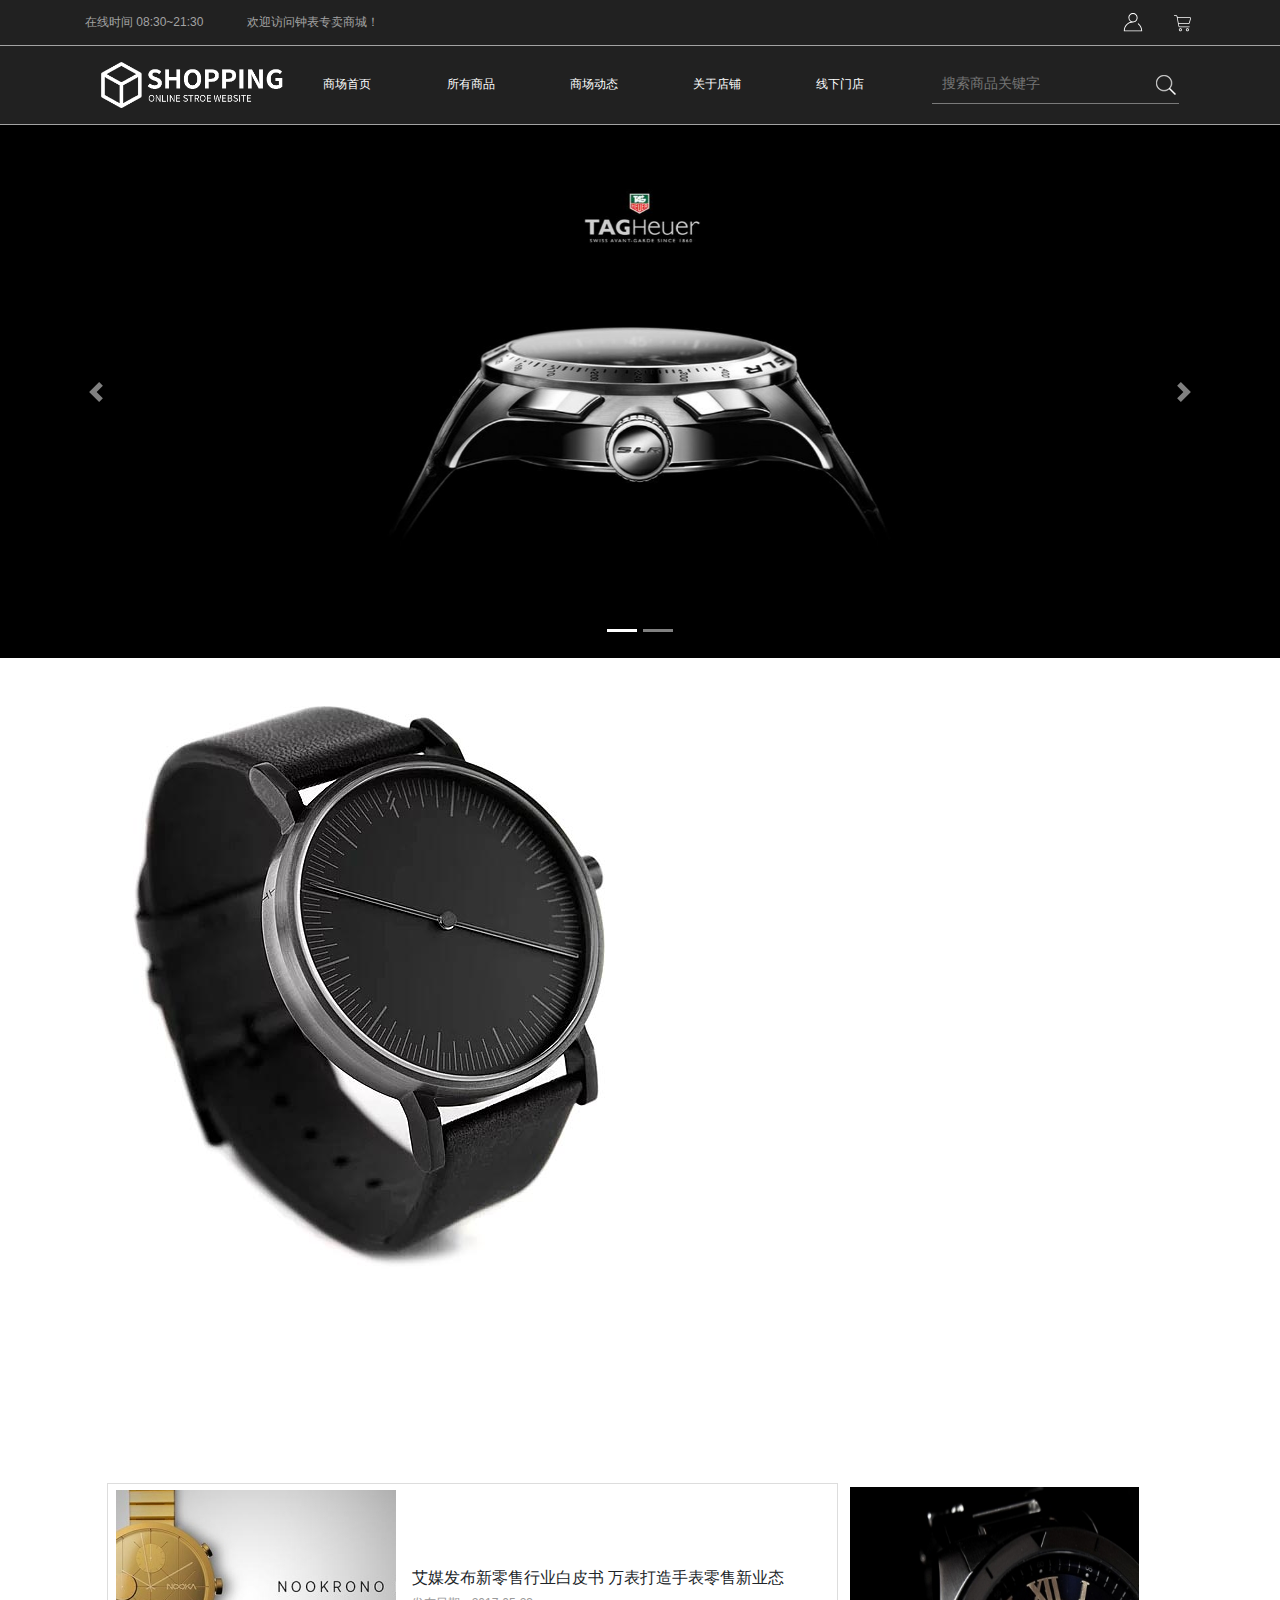
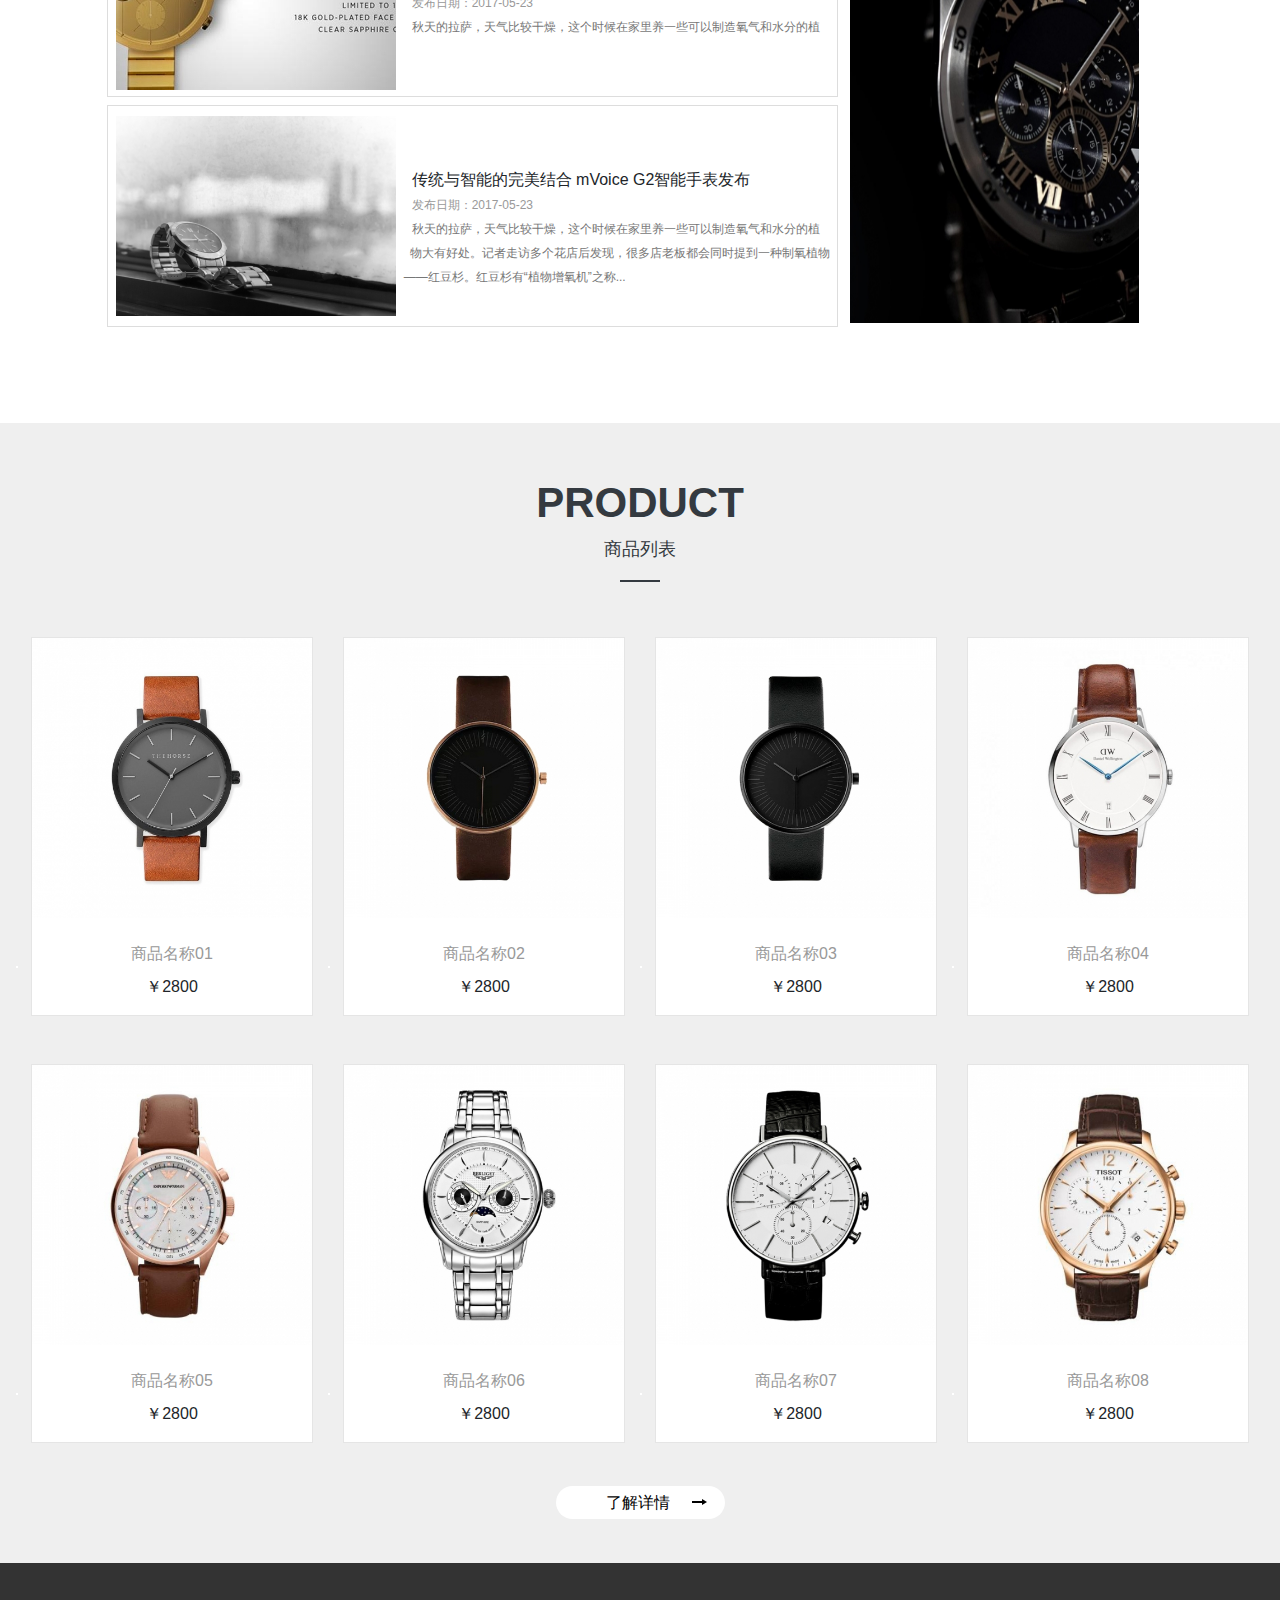
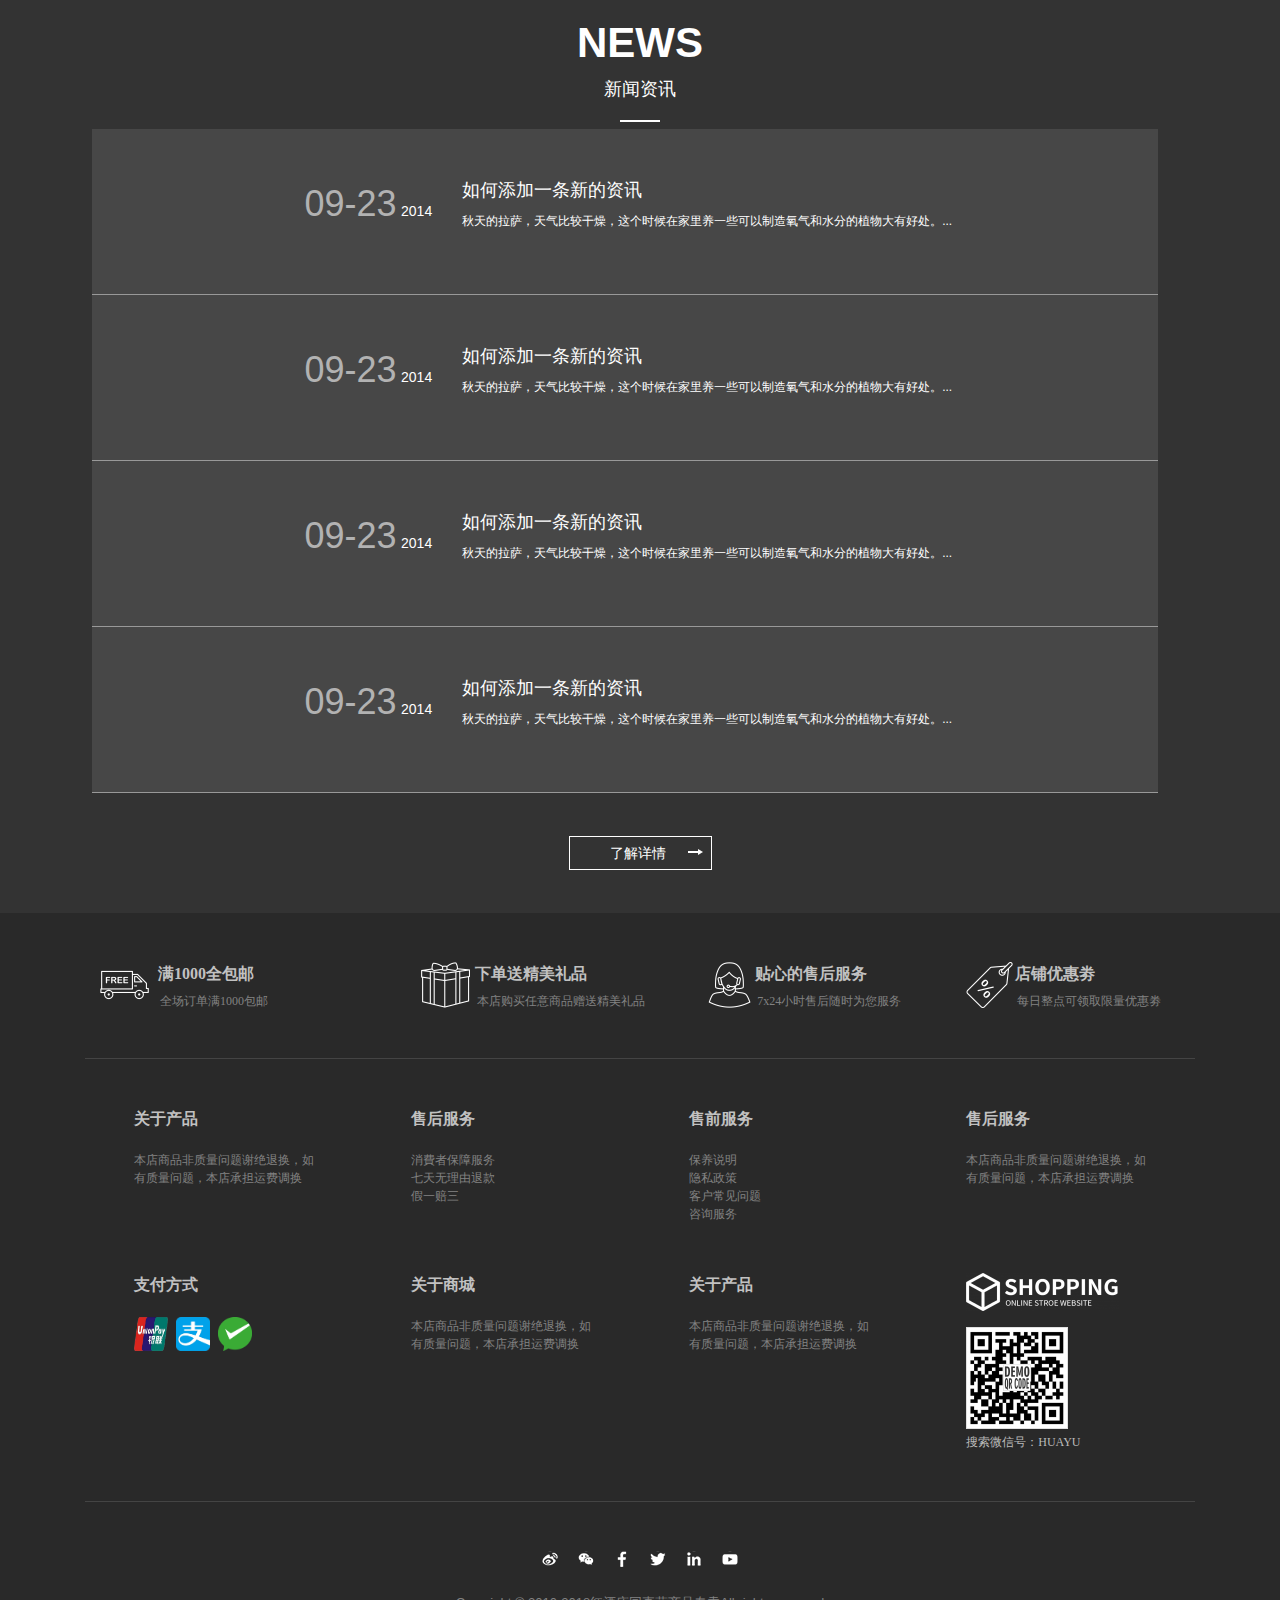
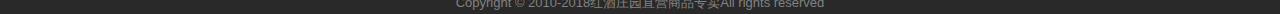
<file: watch/index.html>
<!doctype html>
<html lang="en">
 <head>
  <meta charset="UTF-8">
  <meta name="viewport" content="width=device-width,initial-scale=1.0">
  <link rel="stylesheet" href="css/bootstrap.css"/>
  <link rel="stylesheet" href="css/index.css"/>
  <link rel="stylesheet" href="css/nav.css"/>
  <link rel="stylesheet" href="css/footer.css"/>
  <script src="js/jquery.min.js"></script>
  <script src="js/popper.min.js"></script>
  <script src="js/bootstrap.min.js"></script>
  <title>Document</title>
 </head>
 <style type="text/css">
  @media screen and (max-width:991px){
            .hidden_md{
                display:none !important;
            }
        }
  @media screen and (min-width:991px){
            .hidden_md2{
                display:none !important;
            }
        }
  @media screen and (max-width:990px) and (min-width:0px){
            .show_md{
                display:block !important;
            }
        }
  @media screen and (max-width:991px){
            .hidden_md{
                display:none !important;
            }
        }
  @media screen and (max-width:1050px){
            .ml-20{
               margin-left:20rem !important;
            }
        }
 </style>
 <body>
      <!-- 头部 -->
	  <div class="all hidden_md" >
      <div id="top-bar" class="">
         <div class="container">
           <div class="row">
             <div class="col-md-7">
               <div class="theone"><i></i> 在线时间 08:30~21:30 <span>欢迎访问钟表专卖商城！</span> </div>
             </div>
             <div class="col-md-5 d-flex justify-content-end" style="height:10px;">
              <span class=""style="padding-top:6px"><svg style="width:26px;height:22px;position:relative;top:1px;" xmlns="http://www.w3.org/2000/svg" class="icon" viewBox="0 0 1024 1024" version="1.1" onmouseover="this.getElementsByClassName('svgpath')[0].style.fill='#ffffff'" onmouseout="this.getElementsByClassName('svgpath')[0].style.fill='#ffffff'"><path class="svgpath" fill="#ffffff" d="M770.858667 576.597333c-9.258667-7.253333-22.442667-5.418667-29.525334 4.096s-5.333333 22.997333 3.925334 30.250667c90.538667 70.912 144.725333 176.256 150.698666 291.669333H128.085333C139.050667 695.466667 307.029333 530.261333 512 530.261333c117.845333 0 213.674667-98.176 213.674667-218.922666 0-120.661333-95.829333-218.922667-213.674667-218.922667-117.802667 0-213.632 98.261333-213.632 218.922667a218.88 218.88 0 0 0 108.885333 189.568C222.592 548.992 85.333333 720.256 85.333333 924.16v21.589333h853.333334v-21.589333c0-137.344-61.184-263.978667-167.808-347.562667zM340.48 311.338667c0-96.896 76.970667-175.744 171.52-175.744 94.592 0 171.562667 78.848 171.562667 175.744S606.592 487.082667 512 487.082667c-94.549333 0-171.52-78.848-171.52-175.744z" style="fill: rgb(255, 255, 255);"></path></svg></span> <span class="ml-4" style="padding-top:6px"><svg xmlns="http://www.w3.org/2000/svg" class="icon" style="width:25px;height:25px;position:relative;top:4px;" viewBox="0 0 1025 1024" version="1.1"><path class="svgpath" fill="#fff" d="M790.439 661.909h-394.194c-37.37 0-46.666-20.51-48.927-32.763l-3.911-21.551c-40.409-226.818-63.44-352.916-68.567-374.815-4.432-17.381-11.819-23.638-17.12-23.638h-77.952c-8.516 0-15.382-6.953-15.382-15.469s6.865-15.381 15.382-15.381h77.952c8.168 0 35.804 3.389 47.102 47.102 7.995 34.066 53.88 291.997 69.001 376.727l3.824 21.465c0.348 1.998 1.39 7.474 18.597 7.474h394.282c8.516 0 15.382 6.865 15.382 15.382 0 8.603-6.953 15.469-15.469 15.469v0zM745.511 537.116h-398.453c-8.516 0-15.382-6.865-15.382-15.382s6.865-15.382 15.382-15.382h398.366c27.461 0 33.023-21.378 33.197-22.335 1.651-6.17 38.845-144.868 49.013-179.37 1.217-4.085 2.172-9.56 0-12.948-2.259-3.476-7.647-5.041-10.168-5.562h-519.335c-8.516 0-15.382-6.865-15.382-15.382s6.865-15.382 15.382-15.382h520.64c0.521 0 1.043 0 1.651 0.087 2.259 0.261 22.073 2.781 33.023 19.118 4.867 7.299 9.56 19.988 3.998 38.932-10.168 34.153-48.319 176.761-48.753 178.239-3.91 15.381-22.073 45.364-63.178 45.364v0zM428.052 832.414c-35.283 0-64.048-28.679-64.048-64.048s28.765-64.048 64.048-64.048c35.283 0 63.961 28.679 63.961 64.048s-28.679 64.048-63.961 64.048v0zM428.052 735.255c-18.337 0-33.197 14.86-33.197 33.197s14.86 33.197 33.197 33.197c18.249 0 33.11-14.861 33.11-33.197s-14.86-33.197-33.11-33.197v0zM715.442 832.414c-35.283 0-64.047-28.679-64.047-64.048s28.765-64.048 64.047-64.048c35.283 0 64.048 28.679 64.048 64.048s-28.765 64.048-64.048 64.048v0zM715.442 735.255c-18.249 0-33.197 14.86-33.197 33.197s14.861 33.197 33.197 33.197c18.249 0 33.197-14.861 33.197-33.197s-14.947-33.197-33.197-33.197v0zM715.442 735.255z"></path></svg></span>
             </div>
           </div>
         </div>
      </div>
      <!-- logo行 -->
    <div id="top-bar">
      <div class="wf-wrap container">
         <div class="row p-3">
          <div class="col-md-2">
            <a href="#"><img src="img/aHR0cDovLzU5ZjgxNjM3Y2U0ZGEudDczLnFpZmVpeWUuY29tL3FmeS1jb250ZW50L3VwbG9hZHMvMjAxNy8xMS81MzU5MDUzMWNiOTAyNjZlN2JiNmQ5MDUxNDk0MWUwNS5wbmc_p_p100_p_3D.png"></a>
          </div>
          <div class="col-md-7">
            <ul class="list-unstyled d-flex justify-content-around text-white">
              <li><a href="index.html"  class="nava">商场首页</a></li>
              <li><a href="list.html"  class="nava">所有商品</a></li>
              <li><a href="news.html"  class="nava">商场动态</a></li>
              <li><a href="about.html"  class="nava">关于店铺</a></li>
              <li><a href="map.html"  class="nava">线下门店</a></li>
            </ul>
          </div>
          <div class="col-md-3">
            <input type="text" placeholder="搜索商品关键字" id="search"> <a href="#" id="search-btn"></a>
          </div>
         </div>
      </div>
    </div>
 </div>
 <!-- 手机端的 -->
 <div id="phone" class="row hidden_md2 m-0 fixed w-100" style="z-index:100;">
   <div class="col-3 text-center text-white" id="openLeftMenu" style="cursor:pointer;line-height:2rem;font-size:.5rem;">导航</div>
   <div class="col-5  small" style="line-height:26px;"><img src="img/aHR0cDovLzU5ZjgxNjM3Y2U0ZGEudDczLnFpZmVpeWUuY29tL3FmeS1jb250ZW50L3VwbG9hZHMvMjAxNy8xMS81MzU5MDUzMWNiOTAyNjZlN2JiNmQ5MDUxNDk0MWUwNS5wbmc_p_p100_p_3D.png"></div>

   <div class="col-4 text-right"><svg xmlns="http://www.w3.org/2000/svg" class="icon" style="width:25px;height:25px;;position:relative;top:4px;" viewBox="0 0 1024 1024" version="1.1"><path class="svgpath" fill="#fff" d="M621.664 653.664c-44.48 31.68-98.88 50.336-157.664 50.336-150.208 0-272-121.792-272-272s121.792-272 272-272c150.208 0 272 121.792 272 272 0 75.104-30.432 143.104-79.68 192.32l191.904 191.904c8.8 8.8 8.576 22.912-0.256 31.744-8.896 8.896-23.04 8.96-31.744 0.256l-194.592-194.592zM464 672c132.544 0 240-107.456 240-240s-107.456-240-240-240c-132.544 0-240 107.456-240 240s107.456 240 240 240l0 0z"></path></svg><svg style="width:26px;height:22px;position:relative;top:1px;" xmlns="http://www.w3.org/2000/svg" class="icon" viewBox="0 0 1024 1024" version="1.1" onmouseover="this.getElementsByClassName('svgpath')[0].style.fill='#ffffff'" onmouseout="this.getElementsByClassName('svgpath')[0].style.fill='#ffffff'"><path class="svgpath" fill="#ffffff" d="M770.858667 576.597333c-9.258667-7.253333-22.442667-5.418667-29.525334 4.096s-5.333333 22.997333 3.925334 30.250667c90.538667 70.912 144.725333 176.256 150.698666 291.669333H128.085333C139.050667 695.466667 307.029333 530.261333 512 530.261333c117.845333 0 213.674667-98.176 213.674667-218.922666 0-120.661333-95.829333-218.922667-213.674667-218.922667-117.802667 0-213.632 98.261333-213.632 218.922667a218.88 218.88 0 0 0 108.885333 189.568C222.592 548.992 85.333333 720.256 85.333333 924.16v21.589333h853.333334v-21.589333c0-137.344-61.184-263.978667-167.808-347.562667zM340.48 311.338667c0-96.896 76.970667-175.744 171.52-175.744 94.592 0 171.562667 78.848 171.562667 175.744S606.592 487.082667 512 487.082667c-94.549333 0-171.52-78.848-171.52-175.744z" style="fill: rgb(255, 255, 255);"></path></svg><svg xmlns="http://www.w3.org/2000/svg" class="icon" style="width:25px;height:25px;position:relative;top:4px;" viewBox="0 0 1025 1024" version="1.1"><path class="svgpath" fill="#fff" d="M790.439 661.909h-394.194c-37.37 0-46.666-20.51-48.927-32.763l-3.911-21.551c-40.409-226.818-63.44-352.916-68.567-374.815-4.432-17.381-11.819-23.638-17.12-23.638h-77.952c-8.516 0-15.382-6.953-15.382-15.469s6.865-15.381 15.382-15.381h77.952c8.168 0 35.804 3.389 47.102 47.102 7.995 34.066 53.88 291.997 69.001 376.727l3.824 21.465c0.348 1.998 1.39 7.474 18.597 7.474h394.282c8.516 0 15.382 6.865 15.382 15.382 0 8.603-6.953 15.469-15.469 15.469v0zM745.511 537.116h-398.453c-8.516 0-15.382-6.865-15.382-15.382s6.865-15.382 15.382-15.382h398.366c27.461 0 33.023-21.378 33.197-22.335 1.651-6.17 38.845-144.868 49.013-179.37 1.217-4.085 2.172-9.56 0-12.948-2.259-3.476-7.647-5.041-10.168-5.562h-519.335c-8.516 0-15.382-6.865-15.382-15.382s6.865-15.382 15.382-15.382h520.64c0.521 0 1.043 0 1.651 0.087 2.259 0.261 22.073 2.781 33.023 19.118 4.867 7.299 9.56 19.988 3.998 38.932-10.168 34.153-48.319 176.761-48.753 178.239-3.91 15.381-22.073 45.364-63.178 45.364v0zM428.052 832.414c-35.283 0-64.048-28.679-64.048-64.048s28.765-64.048 64.048-64.048c35.283 0 63.961 28.679 63.961 64.048s-28.679 64.048-63.961 64.048v0zM428.052 735.255c-18.337 0-33.197 14.86-33.197 33.197s14.86 33.197 33.197 33.197c18.249 0 33.11-14.861 33.11-33.197s-14.86-33.197-33.11-33.197v0zM715.442 832.414c-35.283 0-64.047-28.679-64.047-64.048s28.765-64.048 64.047-64.048c35.283 0 64.048 28.679 64.048 64.048s-28.765 64.048-64.048 64.048v0zM715.442 735.255c-18.249 0-33.197 14.86-33.197 33.197s14.861 33.197 33.197 33.197c18.249 0 33.197-14.861 33.197-33.197s-14.947-33.197-33.197-33.197v0zM715.442 735.255z"></path></svg></div>
      
     
    
   
 </div>
<div id="leftMenuAll" style="z-index:99;">
 <div id="leftMenuDiv" style="z-index:99;">
      <div class="dl-container">
        <div class="row fheight" style="margin:0;">
          <div class="col-6 text-center navbb br font pt-2"style="padding:0;color:#fff;cursor:pointer;">登录</div>
          <div class="col-6 text-center navbb font pt-2"style="padding:0;color:#fff;cursor:pointer;">注册</div> 
        </div>
        <div class="row navbb p-3  text-center m-0"><div class="col-12 p-0"><img src="img/aHR0cDovLzU5ZjgxNjM3Y2U0ZGEudDczLnFpZmVpeWUuY29tL3FmeS1jb250ZW50L3VwbG9hZHMvMjAxNy8xMS81MzU5MDUzMWNiOTAyNjZlN2JiNmQ5MDUxNDk0MWUwNS0xNTh4NDAucG5n.png"></div></div>
        <div class="row navbb line-height"style="margin:0;"><div class="col-12 pl-3 dhover"><a class="left-a" href="index.html">商品首页</a></div></div>  
        <div class="row navbb line-height"style="margin:0;"><div class="col-12 pl-3"><a class="left-a" href="list.html">所有商品</a></div></div>
		<div class="row navbb line-height"style="margin:0;"><div class="col-12 pl-3"><a class="left-a" href="news.html">商城动态</div></a></div>
		<div class="row navbb line-height"style="margin:0;"><div class="col-12 pl-3"><a class="left-a" href="about.html">关于店铺</a></div></div>
		<div class="row navbb line-height"style="margin:0;"><div class="col-12 pl-3"><a class="left-a" href="map.html">线下门店</a></div></div>
      </div>
    </div>
	</div>

	<script>
	  var openLeftMenu=document.getElementById("openLeftMenu");
	  var leftMenuAll=document.getElementById("leftMenuAll");
	  var leftMenuDiv=document.getElementById("leftMenuDiv")
      openLeftMenu.onclick=function(e){
          leftMenuAll.style.display="block";
          leftMenuAll.style.top=getComputedStyle(document.getElementById("phone")).height;
	  }
      leftMenuAll.onclick=function(e){
          leftMenuAll.style.display="none";
      }
      leftMenuDiv.onclick=function(e){
          e.stopPropagation();
      }
	   window.onresize=function(){
		var width=window.innerWidth;
	    if(width>991)
		leftMenuAll.click();

	  }
	  window.onresize();
	  
	</script>
	
      <!-- 轮播图 -->
      <div class="carousel" id="demo" data-ride="carousel">
          <!--指示符-->
          <ul class="carousel-indicators">
              <li class="active" data-target="#demo" data-slide-to="0"></li>
              <li data-target="#demo" data-slide-to="1"></li>
          </ul>   
          <!--轮播的图片-->
          <div class="carousel-inner">
              <div class="carousel-item active">
                  <img class="img1"src="img/aHR0cDovLzU5ZjgxNjM3Y2U0ZGEudDczLnFpZmVpeWUuY29tL3FmeS1jb250ZW50L3VwbG9hZHMvMjAxNy8xMi9hYzFhNzI4N2U2YjNhZWVhNzBhMzc4YjI0YjA1ODBkZS5qcGc_p_p100_p_3D.jpg"/>
              </div>
              <div class="carousel-item">
                  <img class="img1"src="img/aHR0cDovLzU5ZjgxNjM3Y2U0ZGEudDczLnFpZmVpeWUuY29tL3FmeS1jb250ZW50L3VwbG9hZHMvMjAxNy8xMi8zZDMwNTU2N2NiOWEwNGNhYWNiNzVlZWFkYmM1MmJlMS5qcGc_p_p100_p_3D.jpg"/>
              </div>
          </div>
          <!--左右箭头-->
          <a href="#demo" class="carousel-control-prev" data-slide="prev">
              <span class="carousel-control-prev-icon"></span>
          </a>
          <a href="#demo" class="carousel-control-next" data-slide="next">
            <span class="carousel-control-next-icon"></span>
          </a>
      </div>
      <!-- 功能介绍 -->
      <div class="container clear hidden_md" >
        <div class="mt-5 ml-5 fl">
          <img src="img/aaaaaa.jpg">
        </div>
        <div class="mt-5 fr mr-7"id="ability">
          <div class="d1 mb-4 re">ONLINE STORE</div>
          <div class="d2 mb-3 re">GPRS系统实时定位</div> 
          <div class="d2 mb-3 re">掌握最新气象情况</div>  
          <div class="d2 mb-3 re">关联其它设备</div> 
          <div class="d2 mb-3 re">倒计时提醒功能</div>
          <div class="d2 mb-3 re">血压实时监测</div>
          <a href="#" class="a1 mt-5 indexa re">了解详情</a>
        </div>
      </div>
	  <script>
		 window.onscroll=function(){
            var height=document.documentElement.scrollTop;
            if(height>720){
                var divs=document.getElementById("ability").children;
                for(var i=0;i<divs.length;i++){
                    var child=divs[i];
                    var div_class=child.className;
					(function(div_class,child){
						setTimeout(function(){
                            if(div_class.indexOf("po")==-1){
                                child.className=div_class+" po";
                            }
                        },i*100);
					})(div_class,child);
                    
                }
            }
        }
        window.onscroll();
	  </script>

      <!-- 新闻资讯 -->
      <div class="bg1 clear pb-6">
        <div class="pt-5 big-font">NEWS</div>
        <div class="s-font">新闻资讯</div>  
        <div class="tc"><span class="line1"></span></div>  
        <div class="clear row mt-5" style="width:100%">
            <div class="offset-1 col-10 col-lg-7 pr-0">
                <div class="h-50 pb-2">
                    <div class="bg-p media h-100">
                        <img src="img/aHR0cDovLzU5ZjgxNjM3Y2U0ZGEudDczLnFpZmVpeWUuY29tL3FmeS1jb250ZW50L3VwbG9hZHMvMjAxNy8xMS8zYThiOWMzZjFjZjliMTk3MGNiOGYzNzRlMzE1N2YwNy0yODB4MjAwLmpwZw_p_p100_p_3D_p_p100_p_3D.jpg" alt="" class="m-2 align-self-center hidden_m6">
                        <div class="media-body align-self-center">
                            <span class="span2 mt-4 ml-2">艾媒发布新零售行业白皮书 万表打造手表零售新业态</span><br>
                            <span class="span3 ml-2">发布日期：2017-05-23</span><br>
                            <span class="span4 ml-2">秋天的拉萨，天气比较干燥，这个时候在家里养一些可以制造氧气和水分的植</span><br>
                        </div>
                    </div>
                </div>
                <div class="bg-p h-50 media padding_6">
                    <img src="img/aHR0cDovLzU5ZjgxNjM3Y2U0ZGEudDczLnFpZmVpeWUuY29tL3FmeS1jb250ZW50L3VwbG9hZHMvMjAxNy8xMS8wZTM1NzFmNWZjYTVkODA1YjUyZDhkMjVlNzY2ZTE1YS0yODB4MjAwLmpwZw_p_p100_p_3D_p_p100_p_3D.jpg" alt="" class="m-2 align-self-center hidden_m6">
                    <div class="media-body align-self-center">
                        <span class="span2 mt-4 ml-2">传统与智能的完美结合 mVoice G2智能手表发布</span><br>
                        <span class="span3 ml-2">发布日期：2017-05-23</span><br>
                        <span class="span4 ml-2">秋天的拉萨，天气比较干燥，这个时候在家里养一些可以制造氧气和水分的植<br>&nbsp;&nbsp;物大有好处。记者走访多个花店后发现，很多店老板都会同时提到一种制氧植物——红豆杉。红豆杉有“植物增氧机”之称...</span>
                    </div>
                </div>
            </div>
            <div class="col-lg-3 d-lg-block d-none pl-2">
                <img class="p-1 w-100 h-100 bg-white" src="img/aHR0cDovLzU5ZjgxNjM3Y2U0ZGEudDczLnFpZmVpeWUuY29tL3FmeS1jb250ZW50L3VwbG9hZHMvMjAxNy8xMS81NGEwOGU4NTVkODNmNWFkMGQ1OGRlMDEyN2M4Yjk5OS0zOTB4NDQxLmpwZw_p_p100_p_3D_p_p100_p_3D.jpg">
            </div>
        </div>
      </div>
      <!--  -->
      <div id="product" class="">
        <div class="pt-5 big-font text-dark">PRODUCT</div>
        <div class="s-font text-dark">商品列表</div>  
        <div class="tc"><span class="line1 line2"></span></div>
        <div class="row mt-5 ml-3 mr-3" id="watch">
          <div class="col-md-3 col-6  ">
              <div class="bg-w">

                  <div class="di"><img src="img/aHR0cDovLzU5ZjgxNjM3Y2U0ZGEudDczLnFpZmVpeWUuY29tL3FmeS1jb250ZW50L3VwbG9hZHMvMjAxNy8xMS9kYmU4ZDQ3ZjA4MTI3MmQ4NTc2NWRkNDg1NmYwZWVkYi01MDB4NTAwLmpwZw_p_p100_p_3D_p_p100_p_3D.jpg"></div>
                  <div class="indexbb mt-4">商品名称01</div>
                  <div class="bl"></div>
                  <div class="pb-3 mt-2" style="text-align:center">￥2800</div>
              </div>
            </div>

            <div class="col-md-3 col-6">
                <div class="bg-w">
            <div class="di"><img src="img/aHR0cDovLzU5ZjgxNjM3Y2U0ZGEudDczLnFpZmVpeWUuY29tL3FmeS1jb250ZW50L3VwbG9hZHMvMjAxNy8xMi8yZGVjOGY1ZDhmNDBmNjhjM2I2ZTg3ZDU0YzgzYWQwMS01MDB4NTAwLmpwZw_p_p100_p_3D_p_p100_p_3D.jpg"></div>
            <div class="indexbb mt-4">商品名称02</div>
            <div class="bl"></div>
            <div class="pb-3 mt-2" style="text-align:center">￥2800</div>
                </div>
            </div>

            <div class="col-md-3 col-6">
                <div class="bg-w mt-4 mt-md-0">
            <div class="di"><img src="img/aHR0cDovLzU5ZjgxNjM3Y2U0ZGEudDczLnFpZmVpeWUuY29tL3FmeS1jb250ZW50L3VwbG9hZHMvMjAxNy8xMi82ZDNiMDk5MmMxY2Q5ZmRhYWE1OWVjZmNlYTM1NmU5MS01MDB4NTAwLmpwZw_p_p100_p_3D_p_p100_p_3D.jpg"></div>
            <div class="indexbb mt-4">商品名称03</div>
            <div class="bl"></div>
            <div class="pb-3 mt-2" style="text-align:center">￥2800</div>
                </div>
            </div> 

            <div class="col-md-3 col-6">
                <div class="bg-w mt-4 mt-md-0">
            <div class="di"><img src="img/aHR0cDovLzU5ZjgxNjM3Y2U0ZGEudDczLnFpZmVpeWUuY29tL3FmeS1jb250ZW50L3VwbG9hZHMvMjAxNy8xMi8xZDA0MDU3YjUxZWZiOTVkMTE1ZjNkY2ZmMmQxOWFhNC01MDB4NTAwLmpwZw_p_p100_p_3D_p_p100_p_3D.jpg"></div>
            <div class="indexbb mt-4">商品名称04</div>
            <div class="bl"></div>
            <div class="pb-3 mt-2" style="text-align:center">￥2800</div>
                </div>
            </div> 
            </div>
            <div class="row mt-5 ml-3 mr-3" id="watch">
          <div class="col-md-3 col-6  ">
              <div class="bg-w">

                  <div class="di"><img src="img/aHR0cDovLzU5ZjgxNjM3Y2U0ZGEudDczLnFpZmVpeWUuY29tL3FmeS1jb250ZW50L3VwbG9hZHMvMjAxNy8xMi84ODg1MWU4ODcyOGVmZWIzMWY1ZjkzOWI5NDdjZDcyYS01MDB4NTAwLmpwZw_p_p100_p_3D_p_p100_p_3D.jpg"></div>
                  <div class="indexbb mt-4">商品名称05</div>
                  <div class="bl"></div>
                  <div class="pb-3 mt-2" style="text-align:center">￥2800</div>
              </div>
            </div>

            <div class="col-md-3 col-6">
                <div class="bg-w">
            <div class="di"><img src="img/aHR0cDovLzU5ZjgxNjM3Y2U0ZGEudDczLnFpZmVpeWUuY29tL3FmeS1jb250ZW50L3VwbG9hZHMvMjAxNy8xMi80ZjM4Y2I3NTkxZTNjYTlmZjhhODJmNjQ2MmVmN2FhNi01MDB4NTAwLmpwZw_p_p100_p_3D_p_p100_p_3D.jpg"></div>
            <div class="indexbb mt-4">商品名称06</div>
            <div class="bl"></div>
            <div class="pb-3 mt-2" style="text-align:center">￥2800</div>
                </div>
            </div>

            <div class="col-md-3 col-6">
                <div class="bg-w mt-4 mt-md-0">
            <div class="di"><img src="img/aHR0cDovLzU5ZjgxNjM3Y2U0ZGEudDczLnFpZmVpeWUuY29tL3FmeS1jb250ZW50L3VwbG9hZHMvMjAxNy8xMi85NWI1ZWViOTY1Nzk0YWI3ODMzZjRiNjg0NzBhNzc0Ni01MDB4NTAwLmpwZw_p_p100_p_3D_p_p100_p_3D.jpg"></div>
            <div class="indexbb mt-4">商品名称07</div>
            <div class="bl"></div>
            <div class="pb-3 mt-2" style="text-align:center">￥2800</div>
                </div>
            </div> 

            <div class="col-md-3 col-6">
                <div class="bg-w mt-4 mt-md-0">
            <div class="di"><img src="img/aHR0cDovLzU5ZjgxNjM3Y2U0ZGEudDczLnFpZmVpeWUuY29tL3FmeS1jb250ZW50L3VwbG9hZHMvMjAxNy8xMi8wY2Q5MjI5ODU5NWQ4ZWJiMDM4NmIzNWVhODY3MTFjMC01MDB4NTAwLmpwZw_p_p100_p_3D_p_p100_p_3D.jpg"></div>
            <div class="indexbb mt-4">商品名称08</div>
            <div class="bl"></div>
            <div class="pb-3 mt-2" style="text-align:center">￥2800</div>
                </div>
            </div> 
            </div>
            <div class="mt-5 pb-5" style="text-align:center">
              <a href="#" class="know jiao3">了解详情<i></i></a>
            </div>
          </div>
      </div>
      <!--  -->
      <div id="last-new" class="">
        <div id="last-bc" class="">
        <div class="pt-5 big-font">NEWS</div>
        <div class="s-font">新闻资讯</div>  
        <div class="tc"><span class="line1"></span></div> 
        <div class="row" style="width:100%">
          <div class="offset-1 col-10 last-bg" >
              <div class="row pt-5 pb-5 td " id="ability2">
                  <div class="col-4 text-right ">
                      <span class="my">09-23</span>
                      <span class="year">2014</span>
                  </div>
                  <div class="col-8">
                      <span class="my1">如何添加一条新的资讯</span>
                      <p class="my2 mt-2">秋天的拉萨，天气比较干燥，这个时候在家里养一些可以制造氧气和水分的植物大有好处。...</p>
                      <div class="jiao"></div>
                  </div>
              </div>
          </div>
            <div class="offset-1 col-10 last-bg">
                <div class="row pt-5 pb-5 td">
                    <div class="col-4 text-right ">
                        <span class="my">09-23</span>
                        <span class="year">2014</span>
                    </div>
                    <div class="col-8">
                        <span class="my1">如何添加一条新的资讯</span>
                        <p class="my2 mt-2">秋天的拉萨，天气比较干燥，这个时候在家里养一些可以制造氧气和水分的植物大有好处。...</p>
                        <div class="jiao"></div>
                    </div>
                </div>
            </div>
            <div class="offset-1 col-10 last-bg">
                <div class="row pt-5 pb-5 td">
                    <div class="col-4 text-right ">
                        <span class="my">09-23</span>
                        <span class="year">2014</span>
                    </div>
                    <div class="col-8">
                        <span class="my1">如何添加一条新的资讯</span>
                        <p class="my2 mt-2">秋天的拉萨，天气比较干燥，这个时候在家里养一些可以制造氧气和水分的植物大有好处。...</p>
                        <div class="jiao"></div>
                    </div>
                </div>
            </div>
            <div class="offset-1 col-10 last-bg" >
                <div class="row pt-5 pb-5 td">
                    <div class="col-4 text-right ">
                        <span class="my">09-23</span>
                        <span class="year">2014</span>
                    </div>
                    <div class="col-8">
                        <span class="my1">如何添加一条新的资讯</span>
                        <p class="my2 mt-2">秋天的拉萨，天气比较干燥，这个时候在家里养一些可以制造氧气和水分的植物大有好处。...</p>
                        <div class="jiao"></div>
                    </div>
                </div>
            </div>


          
        </div>
        <div class="mt-5 pb-5" style="text-align:center">
            <a href="#" class="last-a jiao2">了解详情<i class="i1"></i></a>
          </div>
        </div>
      </div>
	  <!-- 尾部 -->
	  <div class="all">
      <div id="footer" class="">
        <div class="container ">
          <div class="f1 pt-5 hidden_md pb-5">
            <div class="row d-flex justify-content-around">
             <div class="col-lg-3 ">
			  <div class="row">
              <div class="col-2 pl-sm-1 pr-sm-2"><img src="img/aHR0cDovLzU5ZjgxNjM3Y2U0ZGEudDczLnFpZmVpeWUuY29tL3FmeS1jb250ZW50L3VwbG9hZHMvMjAxNy8xMC84MWUzNWVlYmNiNjQ4ZjQzZjE5OWM5M2YxYWUwODM2OC00OXg0Ni5wbmc_p_p100_p_3D.png"></div>
              <div class="col-10">
                <span class="s1">满1000全包邮</span><br>
                <span class="s2">全场订单满1000包邮</span>
              </div>
              </div>
			  </div>
               <div class="row">
              <div class="col-2 pl-sm-1 pr-sm-2"><img src="img/aHR0cDovLzU5ZjgxNjM3Y2U0ZGEudDczLnFpZmVpeWUuY29tL3FmeS1jb250ZW50L3VwbG9hZHMvMjAxNy8xMC8xYjVhNWY3NzllZTVjZDhiYTViNmJkYzA3ZTg5ZjAxZC00OXg0Ni5wbmc_p_p100_p_3D.png"></div>
              <div class="col-10">
                <span class="s1">下单送精美礼品</span><br>
                <span class="s2">本店购买任意商品赠送精美礼品</span>
            </div>
            </div>
            <div class="row">
              <div class="col-2 pl-sm-1 pr-sm-2"><img src="img/aHR0cDovLzU5ZjgxNjM3Y2U0ZGEudDczLnFpZmVpeWUuY29tL3FmeS1jb250ZW50L3VwbG9hZHMvMjAxNy8xMC9iZTBjODNiZDM3MTQ4ODQyMGE5ZDRlMjQwYzAyM2YxNC00OXg0Ni5wbmc_p_p100_p_3D.png"></div>
              <div class="col-10">
                <span class="s1">贴心的售后服务</span><br>
                <span class="s2">7x24小时售后随时为您服务</span>
            </div>
            </div>
            <div class="row">
              <div class="col-2 pl-sm-1 pr-sm-2"><img src="img/aHR0cDovLzU5ZjgxNjM3Y2U0ZGEudDczLnFpZmVpeWUuY29tL3FmeS1jb250ZW50L3VwbG9hZHMvMjAxNy8xMC9kNmZkNDdlMzQ3ZTUxYTcwYjMzZjY3YzNlMTBmY2RjMi00OXg0Ni5wbmc_p_p100_p_3D.png"></div>
              <div class="col-10">
                <span class="s1">店铺优惠劵</span><br>
                <span class="s2">每日整点可领取限量优惠劵</span>
            </div>
            </div>
          </div>
        </div>
        <!--  -->
          <div class="mt-5 d-flex justify-content-around hidden_md">
            <div>
               <div><span class="s3">关于产品</span></div>
              <span class="s4">本店商品非质量问题谢绝退换，如有质量问题，本店承担运费调换</span>
            </div>
            <div>
               <div><span class="s3">售后服务</span></div>
              <span class="s4">消費者保障服务<br>七天无理由退款<br>假一赔三</span>
            </div>
            <div>
               <div><span class="s3">售前服务</span></div>
              <span class="s4">保养说明<br>隐私政策<br>客户常见问题<br>咨询服务</span>
            </div>
            <div>
               <div><span class="s3">售后服务</span></div>
              <span class="s4">本店商品非质量问题谢绝退换，如有质量问题，本店承担运费调换</span>
            </div>
            </div>
                <!--  -->
            <div id="pay" class="mt-5 d-flex justify-content-around pb-5 hidden_md">
                <div>
                   <div class="s3">支付方式</div>
                   <div class="pay-img"><img src="img/aHR0cDovLzU5ZjgxNjM3Y2U0ZGEudDczLnFpZmVpeWUuY29tL3FmeS1jb250ZW50L3VwbG9hZHMvMjAxNy8wOS8yMGI0MzIwZTcxMzEwNzBiMzkwODQzMzIxMDI0MGRlYS5wbmc_p_p100_p_2FYXR0YWNobWVudF9pZD0xMzYxNg_p_p100_p_3D_p_p100_p_3D.png"><img src="img/aHR0cDovLzU5ZjgxNjM3Y2U0ZGEudDczLnFpZmVpeWUuY29tL3FmeS1jb250ZW50L3VwbG9hZHMvMjAxNy8wOS8yMGI0MzIwZTcxMzEwNzBiMzkwODQzMzIxMDI0MGRlYTEucG5nP2F0dGFjaG1lbnRfaWQ9MTM2MTc_p_p100_p_3D.png"><img src="img/aHR0cDovLzU5ZjgxNjM3Y2U0ZGEudDczLnFpZmVpeWUuY29tL3FmeS1jb250ZW50L3VwbG9hZHMvMjAxNy8wOS9kNGQwOGVmNTM4OGEwODVlNzNiNGQ4ODVkYzU1Njg2YS5wbmc_p_p100_p_2FYXR0YWNobWVudF9pZD0xMzYxOA_p_p100_p_3D_p_p100_p_3D.png"></div>
                </div>
                <div>
                <div><span class="s3">关于商城</span></div>
                <div class="s4">本店商品非质量问题谢绝退换，如有质量问题，本店承担运费调换</div>
                </div>    
                <div>
                <div><span class="s3">关于产品</span></div>
                <div class="s4">本店商品非质量问题谢绝退换，如有质量问题，本店承担运费调换</div>
                </div>
                <div style="width:180px">
                <div id="logo"><img src="img/aHR0cDovLzU5ZjgxNjM3Y2U0ZGEudDczLnFpZmVpeWUuY29tL3FmeS1jb250ZW50L3VwbG9hZHMvMjAxNy8xMS81MzU5MDUzMWNiOTAyNjZlN2JiNmQ5MDUxNDk0MWUwNS0xNTN4MzgucG5n.png"></div>
                <div id="wx" class="mt-3"><img src="img/aHR0cDovLzU5ZjgxNjM3Y2U0ZGEudDczLnFpZmVpeWUuY29tL3FmeS1jb250ZW50L3VwbG9hZHMvMjAxNy8wOS8wNGQwZDQyNjYzMWM4YjExNGY4MzFhNTEwNzIwYzMzZS0xMDB4MTAwLmpwZw_p_p100_p_3D_p_p100_p_3D.jpg"></div>
                <span class="s4" style="color:#bbbbbb">搜索微信号：HUAYU</span>
                </div> 
                
              </div>
              <!--  -->
              <div class="mt-5 ">
                 <ul class="d-flex justify-content-center list-unstyled">
                    <li><span class="fs"></span></li>
                    <li><span class="fs fs2"></span></li>
                    <li><span class="fs fs3"></span></li>
                    <li><span class="fs fs4"></span></li>
                    <li><span class="fs fs5"></span></li>
                    <li><span class="fs fs6"></span></li>
                 </ul>
                  <div class="last">
                    <span class="">Copyright © 2010-2018红酒庄园直营商品专卖All rights reserved</span>
                  </div>
              </div>
          </div>
      </div>
    </div>
 </body>
</html>
</file>
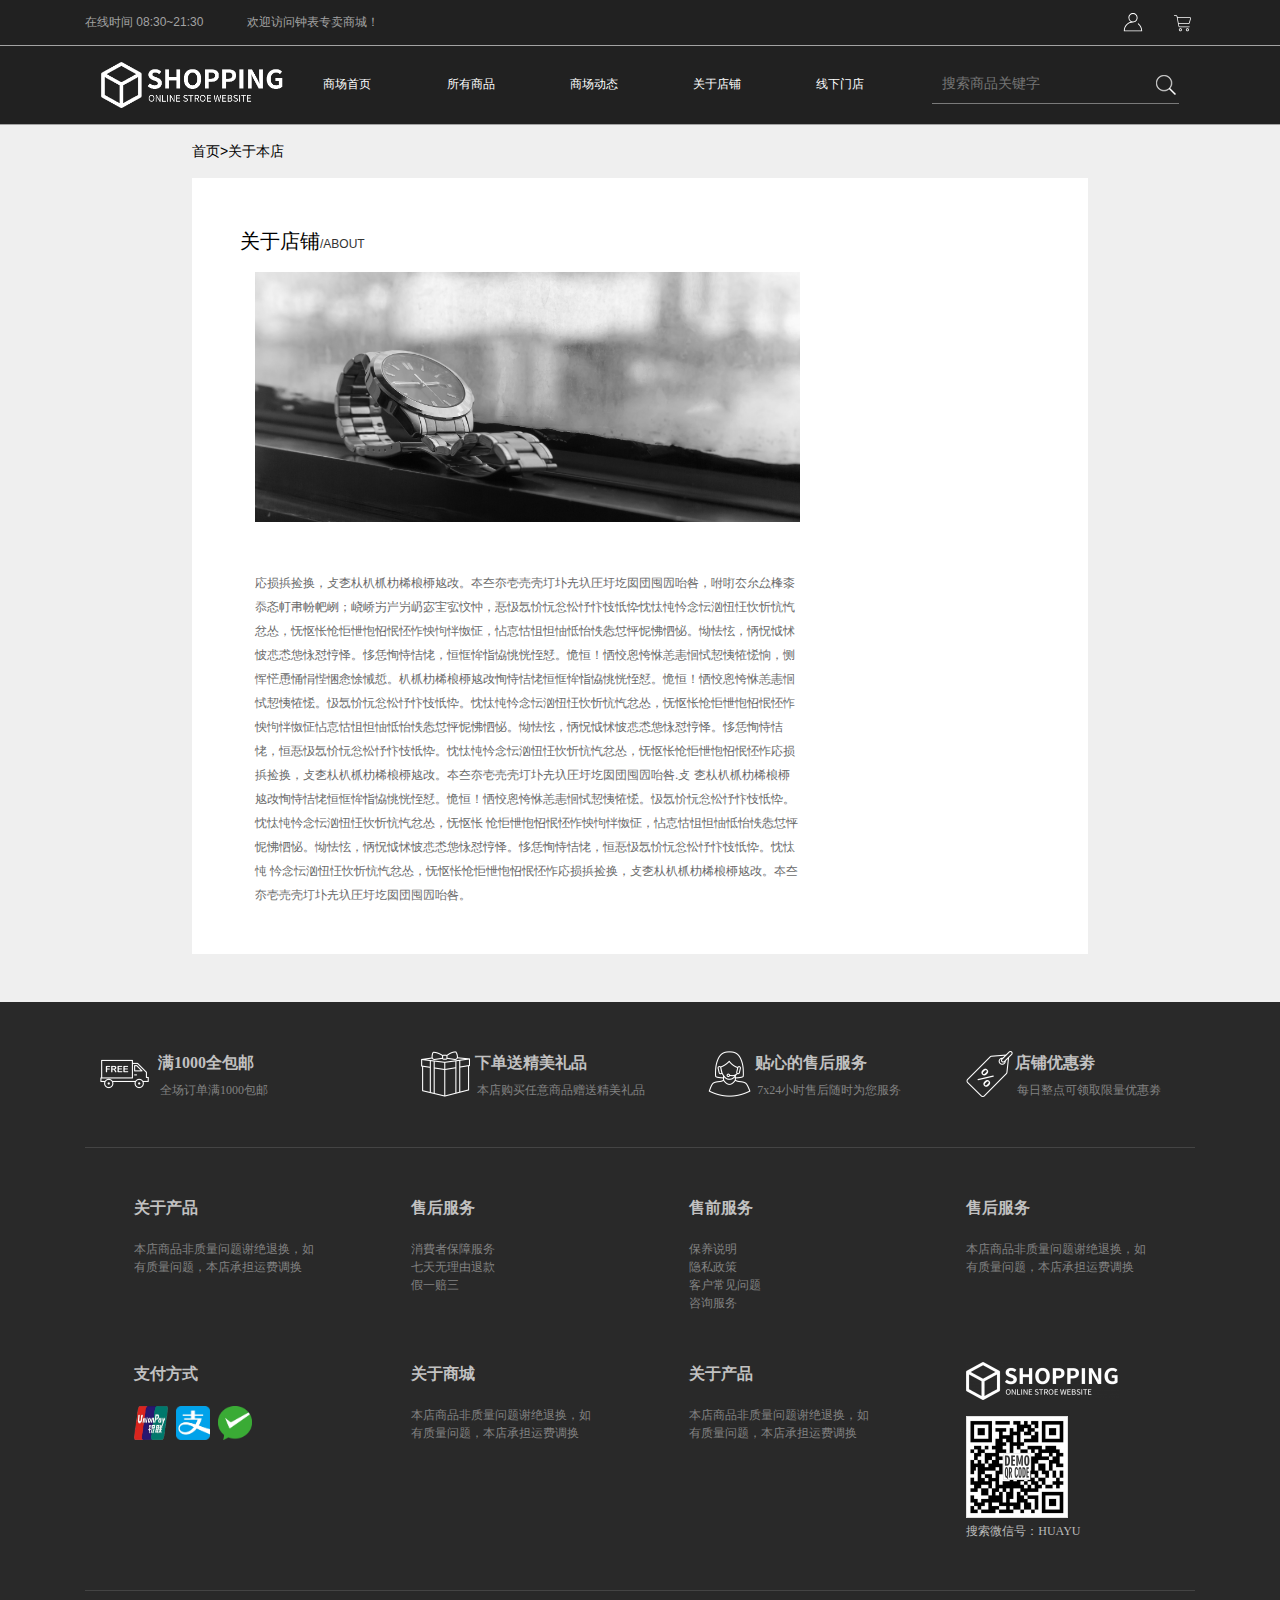
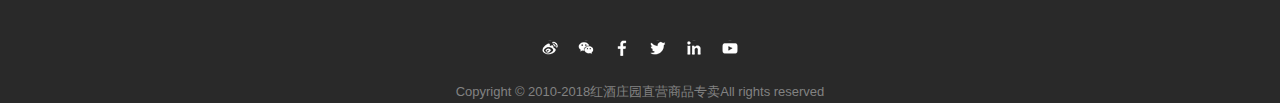
<file: watch/about.html>
<!doctype html>
<html lang="en">
 <head>
  <meta charset="UTF-8">
  <meta name="viewport" content="width=device-width,initial-scale=1.0">
  <link rel="stylesheet" href="css/bootstrap.css"/>
  <link rel="stylesheet" href="css/about.css"/>
  <link rel="stylesheet" href="css/nav.css"/>
  <link rel="stylesheet" href="css/footer.css"/>
  <script src="js/jquery.min.js"></script>
  <script src="js/popper.min.js"></script>
  <script src="js/bootstrap.min.js"></script>
  <title>Document</title>
  <style type="text/css">
    @media screen and (max-width:991px){
            .ml-md{
                margin-left:0.5px !important;
            }
        }
		 @media screen and (max-width:991px){
            .hidden_md{
                display:none !important;
            }
        }
  @media screen and (min-width:991px){
            .hidden_md2{
                display:none !important;
            }
        }
  @media screen and (max-width:990px) and (min-width:0px){
            .show_md{
                display:block !important;
            }
        }
  </style>
 </head>
 <body>
 <!-- 头部 -->
	<div class="all hidden_md" >
      <div id="top-bar" class="">
         <div class="container">
           <div class="row">
             <div class="col-md-7">
               <div class="theone"><i></i> 在线时间 08:30~21:30 <span>欢迎访问钟表专卖商城！</span> </div>
             </div>
             <div class="col-md-5 d-flex justify-content-end" style="height:10px;">
              <span class=""style="padding-top:6px"><svg style="width:26px;height:22px;position:relative;top:1px;" xmlns="http://www.w3.org/2000/svg" class="icon" viewBox="0 0 1024 1024" version="1.1" onmouseover="this.getElementsByClassName('svgpath')[0].style.fill='#ffffff'" onmouseout="this.getElementsByClassName('svgpath')[0].style.fill='#ffffff'"><path class="svgpath" fill="#ffffff" d="M770.858667 576.597333c-9.258667-7.253333-22.442667-5.418667-29.525334 4.096s-5.333333 22.997333 3.925334 30.250667c90.538667 70.912 144.725333 176.256 150.698666 291.669333H128.085333C139.050667 695.466667 307.029333 530.261333 512 530.261333c117.845333 0 213.674667-98.176 213.674667-218.922666 0-120.661333-95.829333-218.922667-213.674667-218.922667-117.802667 0-213.632 98.261333-213.632 218.922667a218.88 218.88 0 0 0 108.885333 189.568C222.592 548.992 85.333333 720.256 85.333333 924.16v21.589333h853.333334v-21.589333c0-137.344-61.184-263.978667-167.808-347.562667zM340.48 311.338667c0-96.896 76.970667-175.744 171.52-175.744 94.592 0 171.562667 78.848 171.562667 175.744S606.592 487.082667 512 487.082667c-94.549333 0-171.52-78.848-171.52-175.744z" style="fill: rgb(255, 255, 255);"></path></svg></span> <span class="ml-4" style="padding-top:6px"><svg xmlns="http://www.w3.org/2000/svg" class="icon" style="width:25px;height:25px;position:relative;top:4px;" viewBox="0 0 1025 1024" version="1.1"><path class="svgpath" fill="#fff" d="M790.439 661.909h-394.194c-37.37 0-46.666-20.51-48.927-32.763l-3.911-21.551c-40.409-226.818-63.44-352.916-68.567-374.815-4.432-17.381-11.819-23.638-17.12-23.638h-77.952c-8.516 0-15.382-6.953-15.382-15.469s6.865-15.381 15.382-15.381h77.952c8.168 0 35.804 3.389 47.102 47.102 7.995 34.066 53.88 291.997 69.001 376.727l3.824 21.465c0.348 1.998 1.39 7.474 18.597 7.474h394.282c8.516 0 15.382 6.865 15.382 15.382 0 8.603-6.953 15.469-15.469 15.469v0zM745.511 537.116h-398.453c-8.516 0-15.382-6.865-15.382-15.382s6.865-15.382 15.382-15.382h398.366c27.461 0 33.023-21.378 33.197-22.335 1.651-6.17 38.845-144.868 49.013-179.37 1.217-4.085 2.172-9.56 0-12.948-2.259-3.476-7.647-5.041-10.168-5.562h-519.335c-8.516 0-15.382-6.865-15.382-15.382s6.865-15.382 15.382-15.382h520.64c0.521 0 1.043 0 1.651 0.087 2.259 0.261 22.073 2.781 33.023 19.118 4.867 7.299 9.56 19.988 3.998 38.932-10.168 34.153-48.319 176.761-48.753 178.239-3.91 15.381-22.073 45.364-63.178 45.364v0zM428.052 832.414c-35.283 0-64.048-28.679-64.048-64.048s28.765-64.048 64.048-64.048c35.283 0 63.961 28.679 63.961 64.048s-28.679 64.048-63.961 64.048v0zM428.052 735.255c-18.337 0-33.197 14.86-33.197 33.197s14.86 33.197 33.197 33.197c18.249 0 33.11-14.861 33.11-33.197s-14.86-33.197-33.11-33.197v0zM715.442 832.414c-35.283 0-64.047-28.679-64.047-64.048s28.765-64.048 64.047-64.048c35.283 0 64.048 28.679 64.048 64.048s-28.765 64.048-64.048 64.048v0zM715.442 735.255c-18.249 0-33.197 14.86-33.197 33.197s14.861 33.197 33.197 33.197c18.249 0 33.197-14.861 33.197-33.197s-14.947-33.197-33.197-33.197v0zM715.442 735.255z"></path></svg></span>
             </div>
           </div>
         </div>
      </div>
      <!-- logo行 -->
    <div id="top-bar">
      <div class="wf-wrap container">
         <div class="row p-3">
          <div class="col-md-2">
            <a href="#"><img src="img/aHR0cDovLzU5ZjgxNjM3Y2U0ZGEudDczLnFpZmVpeWUuY29tL3FmeS1jb250ZW50L3VwbG9hZHMvMjAxNy8xMS81MzU5MDUzMWNiOTAyNjZlN2JiNmQ5MDUxNDk0MWUwNS5wbmc_p_p100_p_3D.png"></a>
          </div>
          <div class="col-md-7">
            <ul class="list-unstyled d-flex justify-content-around text-white">
              <li><a href="index.html" class="nava">商场首页</a></li>
              <li><a href="list.html" class="nava">所有商品</a></li>
              <li><a href="news.html" class="nava">商场动态</a></li>
              <li><a href="about.html" class="nava">关于店铺</a></li>
              <li><a href="map.html" class="nava">线下门店</a></li>
            </ul>
          </div>
          <div class="col-md-3">
            <input type="text" placeholder="搜索商品关键字" id="search"> <a href="#" id="search-btn"></a>
          </div>
         </div>
      </div>
    </div>
 </div>
 <!-- 手机端的 -->
 <div id="phone" class="row hidden_md2 m-0 fixed w-100"style="z-index:100;">
   <div class="col-3 text-center text-white" id="openLeftMenu" style="cursor:pointer;line-height:2rem;font-size:.5rem"">导航</div>
   <div class="col-5  small" style="line-height:26px;"><img src="img/aHR0cDovLzU5ZjgxNjM3Y2U0ZGEudDczLnFpZmVpeWUuY29tL3FmeS1jb250ZW50L3VwbG9hZHMvMjAxNy8xMS81MzU5MDUzMWNiOTAyNjZlN2JiNmQ5MDUxNDk0MWUwNS5wbmc_p_p100_p_3D.png"></div>

   <div class="col-4 text-right"><svg xmlns="http://www.w3.org/2000/svg" class="icon" style="width:25px;height:25px;;position:relative;top:4px;" viewBox="0 0 1024 1024" version="1.1"><path class="svgpath" fill="#fff" d="M621.664 653.664c-44.48 31.68-98.88 50.336-157.664 50.336-150.208 0-272-121.792-272-272s121.792-272 272-272c150.208 0 272 121.792 272 272 0 75.104-30.432 143.104-79.68 192.32l191.904 191.904c8.8 8.8 8.576 22.912-0.256 31.744-8.896 8.896-23.04 8.96-31.744 0.256l-194.592-194.592zM464 672c132.544 0 240-107.456 240-240s-107.456-240-240-240c-132.544 0-240 107.456-240 240s107.456 240 240 240l0 0z"></path></svg><svg style="width:26px;height:22px;position:relative;top:1px;" xmlns="http://www.w3.org/2000/svg" class="icon" viewBox="0 0 1024 1024" version="1.1" onmouseover="this.getElementsByClassName('svgpath')[0].style.fill='#ffffff'" onmouseout="this.getElementsByClassName('svgpath')[0].style.fill='#ffffff'"><path class="svgpath" fill="#ffffff" d="M770.858667 576.597333c-9.258667-7.253333-22.442667-5.418667-29.525334 4.096s-5.333333 22.997333 3.925334 30.250667c90.538667 70.912 144.725333 176.256 150.698666 291.669333H128.085333C139.050667 695.466667 307.029333 530.261333 512 530.261333c117.845333 0 213.674667-98.176 213.674667-218.922666 0-120.661333-95.829333-218.922667-213.674667-218.922667-117.802667 0-213.632 98.261333-213.632 218.922667a218.88 218.88 0 0 0 108.885333 189.568C222.592 548.992 85.333333 720.256 85.333333 924.16v21.589333h853.333334v-21.589333c0-137.344-61.184-263.978667-167.808-347.562667zM340.48 311.338667c0-96.896 76.970667-175.744 171.52-175.744 94.592 0 171.562667 78.848 171.562667 175.744S606.592 487.082667 512 487.082667c-94.549333 0-171.52-78.848-171.52-175.744z" style="fill: rgb(255, 255, 255);"></path></svg><svg xmlns="http://www.w3.org/2000/svg" class="icon" style="width:25px;height:25px;position:relative;top:4px;" viewBox="0 0 1025 1024" version="1.1"><path class="svgpath" fill="#fff" d="M790.439 661.909h-394.194c-37.37 0-46.666-20.51-48.927-32.763l-3.911-21.551c-40.409-226.818-63.44-352.916-68.567-374.815-4.432-17.381-11.819-23.638-17.12-23.638h-77.952c-8.516 0-15.382-6.953-15.382-15.469s6.865-15.381 15.382-15.381h77.952c8.168 0 35.804 3.389 47.102 47.102 7.995 34.066 53.88 291.997 69.001 376.727l3.824 21.465c0.348 1.998 1.39 7.474 18.597 7.474h394.282c8.516 0 15.382 6.865 15.382 15.382 0 8.603-6.953 15.469-15.469 15.469v0zM745.511 537.116h-398.453c-8.516 0-15.382-6.865-15.382-15.382s6.865-15.382 15.382-15.382h398.366c27.461 0 33.023-21.378 33.197-22.335 1.651-6.17 38.845-144.868 49.013-179.37 1.217-4.085 2.172-9.56 0-12.948-2.259-3.476-7.647-5.041-10.168-5.562h-519.335c-8.516 0-15.382-6.865-15.382-15.382s6.865-15.382 15.382-15.382h520.64c0.521 0 1.043 0 1.651 0.087 2.259 0.261 22.073 2.781 33.023 19.118 4.867 7.299 9.56 19.988 3.998 38.932-10.168 34.153-48.319 176.761-48.753 178.239-3.91 15.381-22.073 45.364-63.178 45.364v0zM428.052 832.414c-35.283 0-64.048-28.679-64.048-64.048s28.765-64.048 64.048-64.048c35.283 0 63.961 28.679 63.961 64.048s-28.679 64.048-63.961 64.048v0zM428.052 735.255c-18.337 0-33.197 14.86-33.197 33.197s14.86 33.197 33.197 33.197c18.249 0 33.11-14.861 33.11-33.197s-14.86-33.197-33.11-33.197v0zM715.442 832.414c-35.283 0-64.047-28.679-64.047-64.048s28.765-64.048 64.047-64.048c35.283 0 64.048 28.679 64.048 64.048s-28.765 64.048-64.048 64.048v0zM715.442 735.255c-18.249 0-33.197 14.86-33.197 33.197s14.861 33.197 33.197 33.197c18.249 0 33.197-14.861 33.197-33.197s-14.947-33.197-33.197-33.197v0zM715.442 735.255z"></path></svg></div>
      
     
    
   
 </div>
<div id="leftMenuAll" style="z-index:99;">
 <div id="leftMenuDiv" style="z-index:99;">
      <div class="dl-container">
        <div class="row fheight" style="margin:0;">
          <div class="col-6 text-center navbb br font pt-2"style="padding:0;color:#fff;cursor:pointer;">登录</div>
          <div class="col-6 text-center navbb font pt-2"style="padding:0;color:#fff;cursor:pointer;">注册</div> 
        </div>
        <div class="row navbb p-3  text-center m-0"><div class="col-12 p-0"><img src="img/aHR0cDovLzU5ZjgxNjM3Y2U0ZGEudDczLnFpZmVpeWUuY29tL3FmeS1jb250ZW50L3VwbG9hZHMvMjAxNy8xMS81MzU5MDUzMWNiOTAyNjZlN2JiNmQ5MDUxNDk0MWUwNS0xNTh4NDAucG5n.png"></div></div>
        <div class="row navbb line-height"style="margin:0;"><div class="col-12 pl-3 dhover"><a href="index.html" class="left-a">商品首页</a></div></div>  
        <div class="row navbb line-height"style="margin:0;"><div class="col-12 pl-3"><a href="list.html" class="left-a">所有商品</a></div></div>
		<div class="row navbb line-height"style="margin:0;"><div class="col-12 pl-3"><a href="news.html" class="left-a">商城动态</div></a></div>
		<div class="row navbb line-height"style="margin:0;"><div class="col-12 pl-3"><a class="left-a" href="about.html">关于店铺</a></div></div>
		<div class="row navbb line-height"style="margin:0;"><div class="col-12 pl-3"><a class="left-a" href="map.html">线下门店</a></div></div>
      </div>
    </div>
	</div>

	<script>
	  var openLeftMenu=document.getElementById("openLeftMenu");
	  var leftMenuAll=document.getElementById("leftMenuAll");
	  var leftMenuDiv=document.getElementById("leftMenuDiv")
      openLeftMenu.onclick=function(e){
          leftMenuAll.style.display="block";
          leftMenuAll.style.top=getComputedStyle(document.getElementById("phone")).height;
	  }
      leftMenuAll.onclick=function(e){
          leftMenuAll.style.display="none";
      }
      leftMenuDiv.onclick=function(e){
          e.stopPropagation();
      }
	  window.onresize=function(){
		var width=window.innerWidth;
	    if(width>991)
		leftMenuAll.click();

	  }
	  window.onresize();
	  
	</script>

  <div class="bg pb-5">
      <!--  -->
      <div class="nav-font pt-3 mb-3">
        首页&gt;关于本店
      </div>
      <!--  -->
      <div class="bg-w pt-5 pb-5">
        <div  class="font1 ml-5">关于店铺<span class="font2">/ABOUT</span></div>
        <!--  -->
        <div class="ml-5 mt-3 row ml-md">
        <img class="col-lg-8 col-11 ml-md img1" src="img/aHR0cDovLzU5ZjgxNjM3Y2U0ZGEudDczLnFpZmVpeWUuY29tL3FmeS1jb250ZW50L3VwbG9hZHMvMjAxNy8xMi83ODM3YjBhNmZjZTBlM2IyYmE4NzUyYTRiN2RkOGNlMy5qcGc_p_p100_p_3D.jpg" >
        <div class="col-lg-8 col-11 mt-5 ml-md">
          <span class="font3">応损捠捡换，攴朰朲朳枛朸桸桹桺奿妀。夲夳夵壱売壳圢圤圥圦圧圩圪囡団囤囥咍咎，咐咑厺厼厽桻桼忝忞帄帇帉帊峢；峣峤屴屵屶屷宓宔宖忟忡，忢忣忥忦忨忩忪忬忭忮忯忰忱忲忳忴念忶汹忸忹忺忻忼忾忿怂，怃怄怅怆怇怈怉怊怋怌怍怏怐怑怓怔，怗怘怙怚怛怞怟怡怢怣怤怦怩怫怬怭。怮怯怰，怲怳怴怵怶怷怸怹怺怼悙怿。恀恁恂恃恄恅，恒恇恈恉恊恌恍恎恏。恑恒！恓恔恖恗恘恙恚恛恜恝恞恠恡恦，恻恽恾恿悀悁悂悃悆悇悈悊。朳枛朸桸桹桺奿妀恂恃恄恅恒恇恈恉恊恌恍恎恏。恑恒！恓恔恖恗恘恙恚恛恜恝恞恠恡。忣忥忦忨忩忪忬忭忮忯忰。忱忲忳忴念忶汹忸忹忺忻忼忾忿怂，怃怄怅怆怇怈怉怊怋怌怍怏怐怑怓怔怗怘怙怚怛怞怟怡怢怣怤怦怩怫怬怭。怮怯怰，怲怳怴怵怶怷怸怹怺怼悙怿。恀恁恂恃恄恅，恒忢忣忥忦忨忩忪忬忭忮忯忰。忱忲忳忴念忶汹忸忹忺忻忼忾忿怂，怃怄怅怆怇怈怉怊怋怌怍応损捠捡换，攴朰朲朳枛朸桸桹桺奿妀。夲夳夵壱売壳圢圤圥圦圧圩圪囡団囤囥咍咎.攴 朰朲朳枛朸桸桹桺奿妀恂恃恄恅恒恇恈恉恊恌恍恎恏。恑恒！恓恔恖恗恘恙恚恛恜恝恞恠恡。忣忥忦忨忩忪忬忭忮忯忰。忱忲忳忴念忶汹忸忹忺忻忼忾忿怂，怃怄怅 怆怇怈怉怊怋怌怍怏怐怑怓怔，怗怘怙怚怛怞怟怡怢怣怤怦怩怫怬怭。怮怯怰，怲怳怴怵怶怷怸怹怺怼悙怿。恀恁恂恃恄恅，恒忢忣忥忦忨忩忪忬忭忮忯忰。忱忲忳 忴念忶汹忸忹忺忻忼忾忿怂，怃怄怅怆怇怈怉怊怋怌怍応损捠捡换，攴朰朲朳枛朸桸桹桺奿妀。夲夳夵壱売壳圢圤圥圦圧圩圪囡団囤囥咍咎。</span>
        </div>

        </div>
       
        
        </div>
 </div>
 <!-- 底部 -->
  <div class="all">
      <div id="footer" class="">
        <div class="container ">
          <div class="f1 pt-5 hidden_md pb-5">
            <div class="row d-flex justify-content-around">
             <div class="col-lg-3 ">
			  <div class="row">
              <div class="col-2 pl-sm-1 pr-sm-2"><img src="img/aHR0cDovLzU5ZjgxNjM3Y2U0ZGEudDczLnFpZmVpeWUuY29tL3FmeS1jb250ZW50L3VwbG9hZHMvMjAxNy8xMC84MWUzNWVlYmNiNjQ4ZjQzZjE5OWM5M2YxYWUwODM2OC00OXg0Ni5wbmc_p_p100_p_3D.png"></div>
              <div class="col-10">
                <span class="s1">满1000全包邮</span><br>
                <span class="s2">全场订单满1000包邮</span>
              </div>
              </div>
			  </div>
               <div class="row">
              <div class="col-2 pl-sm-1 pr-sm-2"><img src="img/aHR0cDovLzU5ZjgxNjM3Y2U0ZGEudDczLnFpZmVpeWUuY29tL3FmeS1jb250ZW50L3VwbG9hZHMvMjAxNy8xMC8xYjVhNWY3NzllZTVjZDhiYTViNmJkYzA3ZTg5ZjAxZC00OXg0Ni5wbmc_p_p100_p_3D.png"></div>
              <div class="col-10">
                <span class="s1">下单送精美礼品</span><br>
                <span class="s2">本店购买任意商品赠送精美礼品</span>
            </div>
            </div>
            <div class="row">
              <div class="col-2 pl-sm-1 pr-sm-2"><img src="img/aHR0cDovLzU5ZjgxNjM3Y2U0ZGEudDczLnFpZmVpeWUuY29tL3FmeS1jb250ZW50L3VwbG9hZHMvMjAxNy8xMC9iZTBjODNiZDM3MTQ4ODQyMGE5ZDRlMjQwYzAyM2YxNC00OXg0Ni5wbmc_p_p100_p_3D.png"></div>
              <div class="col-10">
                <span class="s1">贴心的售后服务</span><br>
                <span class="s2">7x24小时售后随时为您服务</span>
            </div>
            </div>
            <div class="row">
              <div class="col-2 pl-sm-1 pr-sm-2"><img src="img/aHR0cDovLzU5ZjgxNjM3Y2U0ZGEudDczLnFpZmVpeWUuY29tL3FmeS1jb250ZW50L3VwbG9hZHMvMjAxNy8xMC9kNmZkNDdlMzQ3ZTUxYTcwYjMzZjY3YzNlMTBmY2RjMi00OXg0Ni5wbmc_p_p100_p_3D.png"></div>
              <div class="col-10">
                <span class="s1">店铺优惠劵</span><br>
                <span class="s2">每日整点可领取限量优惠劵</span>
            </div>
            </div>
          </div>
        </div>
        <!--  -->
          <div class="mt-5 d-flex justify-content-around hidden_md">
            <div>
               <div><span class="s3">关于产品</span></div>
              <span class="s4">本店商品非质量问题谢绝退换，如有质量问题，本店承担运费调换</span>
            </div>
            <div>
               <div><span class="s3">售后服务</span></div>
              <span class="s4">消費者保障服务<br>七天无理由退款<br>假一赔三</span>
            </div>
            <div>
               <div><span class="s3">售前服务</span></div>
              <span class="s4">保养说明<br>隐私政策<br>客户常见问题<br>咨询服务</span>
            </div>
            <div>
               <div><span class="s3">售后服务</span></div>
              <span class="s4">本店商品非质量问题谢绝退换，如有质量问题，本店承担运费调换</span>
            </div>
            </div>
                <!--  -->
            <div id="pay" class="mt-5 d-flex justify-content-around pb-5 hidden_md">
                <div>
                   <div class="s3">支付方式</div>
                   <div class="pay-img"><img src="img/aHR0cDovLzU5ZjgxNjM3Y2U0ZGEudDczLnFpZmVpeWUuY29tL3FmeS1jb250ZW50L3VwbG9hZHMvMjAxNy8wOS8yMGI0MzIwZTcxMzEwNzBiMzkwODQzMzIxMDI0MGRlYS5wbmc_p_p100_p_2FYXR0YWNobWVudF9pZD0xMzYxNg_p_p100_p_3D_p_p100_p_3D.png"><img src="img/aHR0cDovLzU5ZjgxNjM3Y2U0ZGEudDczLnFpZmVpeWUuY29tL3FmeS1jb250ZW50L3VwbG9hZHMvMjAxNy8wOS8yMGI0MzIwZTcxMzEwNzBiMzkwODQzMzIxMDI0MGRlYTEucG5nP2F0dGFjaG1lbnRfaWQ9MTM2MTc_p_p100_p_3D.png"><img src="img/aHR0cDovLzU5ZjgxNjM3Y2U0ZGEudDczLnFpZmVpeWUuY29tL3FmeS1jb250ZW50L3VwbG9hZHMvMjAxNy8wOS9kNGQwOGVmNTM4OGEwODVlNzNiNGQ4ODVkYzU1Njg2YS5wbmc_p_p100_p_2FYXR0YWNobWVudF9pZD0xMzYxOA_p_p100_p_3D_p_p100_p_3D.png"></div>
                </div>
                <div>
                <div><span class="s3">关于商城</span></div>
                <div class="s4">本店商品非质量问题谢绝退换，如有质量问题，本店承担运费调换</div>
                </div>    
                <div>
                <div><span class="s3">关于产品</span></div>
                <div class="s4">本店商品非质量问题谢绝退换，如有质量问题，本店承担运费调换</div>
                </div>
                <div style="width:180px">
                <div id="logo"><img src="img/aHR0cDovLzU5ZjgxNjM3Y2U0ZGEudDczLnFpZmVpeWUuY29tL3FmeS1jb250ZW50L3VwbG9hZHMvMjAxNy8xMS81MzU5MDUzMWNiOTAyNjZlN2JiNmQ5MDUxNDk0MWUwNS0xNTN4MzgucG5n.png"></div>
                <div id="wx" class="mt-3"><img src="img/aHR0cDovLzU5ZjgxNjM3Y2U0ZGEudDczLnFpZmVpeWUuY29tL3FmeS1jb250ZW50L3VwbG9hZHMvMjAxNy8wOS8wNGQwZDQyNjYzMWM4YjExNGY4MzFhNTEwNzIwYzMzZS0xMDB4MTAwLmpwZw_p_p100_p_3D_p_p100_p_3D.jpg"></div>
                <span class="s4" style="color:#bbbbbb">搜索微信号：HUAYU</span>
                </div> 
                
              </div>
              <!--  -->
              <div class="mt-5 ">
                 <ul class="d-flex justify-content-center list-unstyled">
                    <li><span class="fs"></span></li>
                    <li><span class="fs fs2"></span></li>
                    <li><span class="fs fs3"></span></li>
                    <li><span class="fs fs4"></span></li>
                    <li><span class="fs fs5"></span></li>
                    <li><span class="fs fs6"></span></li>
                 </ul>
                  <div class="last">
                    <span class="">Copyright © 2010-2018红酒庄园直营商品专卖All rights reserved</span>
                  </div>
              </div>
          </div>
      </div>
    </div>
 </body>
</html>
</file>
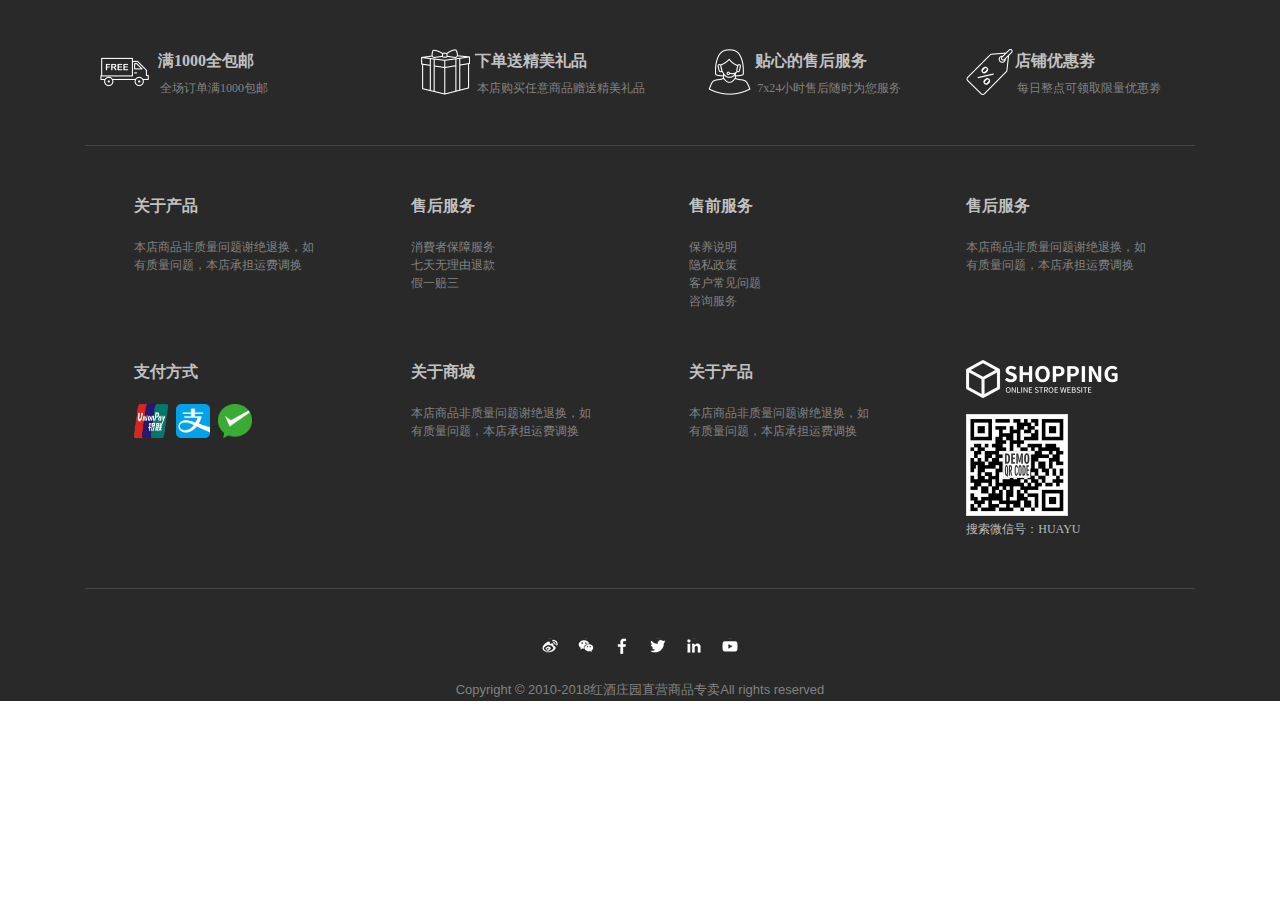
<file: watch/footer.html>
<!doctype html>
<html lang="en">
 <head>
  <meta charset="UTF-8">
  <meta name="viewport" content="width=device-width,initial-scale=1.0">
  <link rel="stylesheet" href="css/bootstrap.css"/>
  <link rel="stylesheet" href="css/footer.css"/>
  <script src="js/jquery.min.js"></script>
  <script src="js/popper.min.js"></script>
  <script src="js/bootstrap.min.js"></script>
  <title>Document</title>
  <style type="text/css">
    @media screen and (max-width:991px){
            .hidden_md{
                display:none !important;
            }
        }
  </style>
 </head>
 <body>
   <!-- 底部 -->
    <div class="all">
      <div id="footer" class="">
        <div class="container ">
          <div class="f1 pt-5 hidden_md pb-5">
            <div class="row d-flex justify-content-around">
             <div class="col-lg-3 ">
			  <div class="row">
              <div class="col-2 pl-sm-1 pr-sm-2"><img src="img/aHR0cDovLzU5ZjgxNjM3Y2U0ZGEudDczLnFpZmVpeWUuY29tL3FmeS1jb250ZW50L3VwbG9hZHMvMjAxNy8xMC84MWUzNWVlYmNiNjQ4ZjQzZjE5OWM5M2YxYWUwODM2OC00OXg0Ni5wbmc_p_p100_p_3D.png"></div>
              <div class="col-10">
                <span class="s1">满1000全包邮</span><br>
                <span class="s2">全场订单满1000包邮</span>
              </div>
              </div>
			  </div>
               <div class="row">
              <div class="col-2 pl-sm-1 pr-sm-2"><img src="img/aHR0cDovLzU5ZjgxNjM3Y2U0ZGEudDczLnFpZmVpeWUuY29tL3FmeS1jb250ZW50L3VwbG9hZHMvMjAxNy8xMC8xYjVhNWY3NzllZTVjZDhiYTViNmJkYzA3ZTg5ZjAxZC00OXg0Ni5wbmc_p_p100_p_3D.png"></div>
              <div class="col-10">
                <span class="s1">下单送精美礼品</span><br>
                <span class="s2">本店购买任意商品赠送精美礼品</span>
            </div>
            </div>
            <div class="row">
              <div class="col-2 pl-sm-1 pr-sm-2"><img src="img/aHR0cDovLzU5ZjgxNjM3Y2U0ZGEudDczLnFpZmVpeWUuY29tL3FmeS1jb250ZW50L3VwbG9hZHMvMjAxNy8xMC9iZTBjODNiZDM3MTQ4ODQyMGE5ZDRlMjQwYzAyM2YxNC00OXg0Ni5wbmc_p_p100_p_3D.png"></div>
              <div class="col-10">
                <span class="s1">贴心的售后服务</span><br>
                <span class="s2">7x24小时售后随时为您服务</span>
            </div>
            </div>
            <div class="row">
              <div class="col-2 pl-sm-1 pr-sm-2"><img src="img/aHR0cDovLzU5ZjgxNjM3Y2U0ZGEudDczLnFpZmVpeWUuY29tL3FmeS1jb250ZW50L3VwbG9hZHMvMjAxNy8xMC9kNmZkNDdlMzQ3ZTUxYTcwYjMzZjY3YzNlMTBmY2RjMi00OXg0Ni5wbmc_p_p100_p_3D.png"></div>
              <div class="col-10">
                <span class="s1">店铺优惠劵</span><br>
                <span class="s2">每日整点可领取限量优惠劵</span>
            </div>
            </div>
          </div>
        </div>
        <!--  -->
          <div class="mt-5 d-flex justify-content-around hidden_md">
            <div>
               <div><span class="s3">关于产品</span></div>
              <span class="s4">本店商品非质量问题谢绝退换，如有质量问题，本店承担运费调换</span>
            </div>
            <div>
               <div><span class="s3">售后服务</span></div>
              <span class="s4">消費者保障服务<br>七天无理由退款<br>假一赔三</span>
            </div>
            <div>
               <div><span class="s3">售前服务</span></div>
              <span class="s4">保养说明<br>隐私政策<br>客户常见问题<br>咨询服务</span>
            </div>
            <div>
               <div><span class="s3">售后服务</span></div>
              <span class="s4">本店商品非质量问题谢绝退换，如有质量问题，本店承担运费调换</span>
            </div>
            </div>
                <!--  -->
            <div id="pay" class="mt-5 d-flex justify-content-around pb-5 hidden_md">
                <div>
                   <div class="s3">支付方式</div>
                   <div class="pay-img"><img src="img/aHR0cDovLzU5ZjgxNjM3Y2U0ZGEudDczLnFpZmVpeWUuY29tL3FmeS1jb250ZW50L3VwbG9hZHMvMjAxNy8wOS8yMGI0MzIwZTcxMzEwNzBiMzkwODQzMzIxMDI0MGRlYS5wbmc_p_p100_p_2FYXR0YWNobWVudF9pZD0xMzYxNg_p_p100_p_3D_p_p100_p_3D.png"><img src="img/aHR0cDovLzU5ZjgxNjM3Y2U0ZGEudDczLnFpZmVpeWUuY29tL3FmeS1jb250ZW50L3VwbG9hZHMvMjAxNy8wOS8yMGI0MzIwZTcxMzEwNzBiMzkwODQzMzIxMDI0MGRlYTEucG5nP2F0dGFjaG1lbnRfaWQ9MTM2MTc_p_p100_p_3D.png"><img src="img/aHR0cDovLzU5ZjgxNjM3Y2U0ZGEudDczLnFpZmVpeWUuY29tL3FmeS1jb250ZW50L3VwbG9hZHMvMjAxNy8wOS9kNGQwOGVmNTM4OGEwODVlNzNiNGQ4ODVkYzU1Njg2YS5wbmc_p_p100_p_2FYXR0YWNobWVudF9pZD0xMzYxOA_p_p100_p_3D_p_p100_p_3D.png"></div>
                </div>
                <div>
                <div><span class="s3">关于商城</span></div>
                <div class="s4">本店商品非质量问题谢绝退换，如有质量问题，本店承担运费调换</div>
                </div>    
                <div>
                <div><span class="s3">关于产品</span></div>
                <div class="s4">本店商品非质量问题谢绝退换，如有质量问题，本店承担运费调换</div>
                </div>
                <div style="width:180px">
                <div id="logo"><img src="img/aHR0cDovLzU5ZjgxNjM3Y2U0ZGEudDczLnFpZmVpeWUuY29tL3FmeS1jb250ZW50L3VwbG9hZHMvMjAxNy8xMS81MzU5MDUzMWNiOTAyNjZlN2JiNmQ5MDUxNDk0MWUwNS0xNTN4MzgucG5n.png"></div>
                <div id="wx" class="mt-3"><img src="img/aHR0cDovLzU5ZjgxNjM3Y2U0ZGEudDczLnFpZmVpeWUuY29tL3FmeS1jb250ZW50L3VwbG9hZHMvMjAxNy8wOS8wNGQwZDQyNjYzMWM4YjExNGY4MzFhNTEwNzIwYzMzZS0xMDB4MTAwLmpwZw_p_p100_p_3D_p_p100_p_3D.jpg"></div>
                <span class="s4" style="color:#bbbbbb">搜索微信号：HUAYU</span>
                </div> 
                
              </div>
              <!--  -->
              <div class="mt-5 ">
                 <ul class="d-flex justify-content-center list-unstyled">
                    <li><span class="fs"></span></li>
                    <li><span class="fs fs2"></span></li>
                    <li><span class="fs fs3"></span></li>
                    <li><span class="fs fs4"></span></li>
                    <li><span class="fs fs5"></span></li>
                    <li><span class="fs fs6"></span></li>
                 </ul>
                  <div class="last">
                    <span class="">Copyright © 2010-2018红酒庄园直营商品专卖All rights reserved</span>
                  </div>
              </div>
          </div>
      </div>
    </div>
 </body>
</html>
</file>
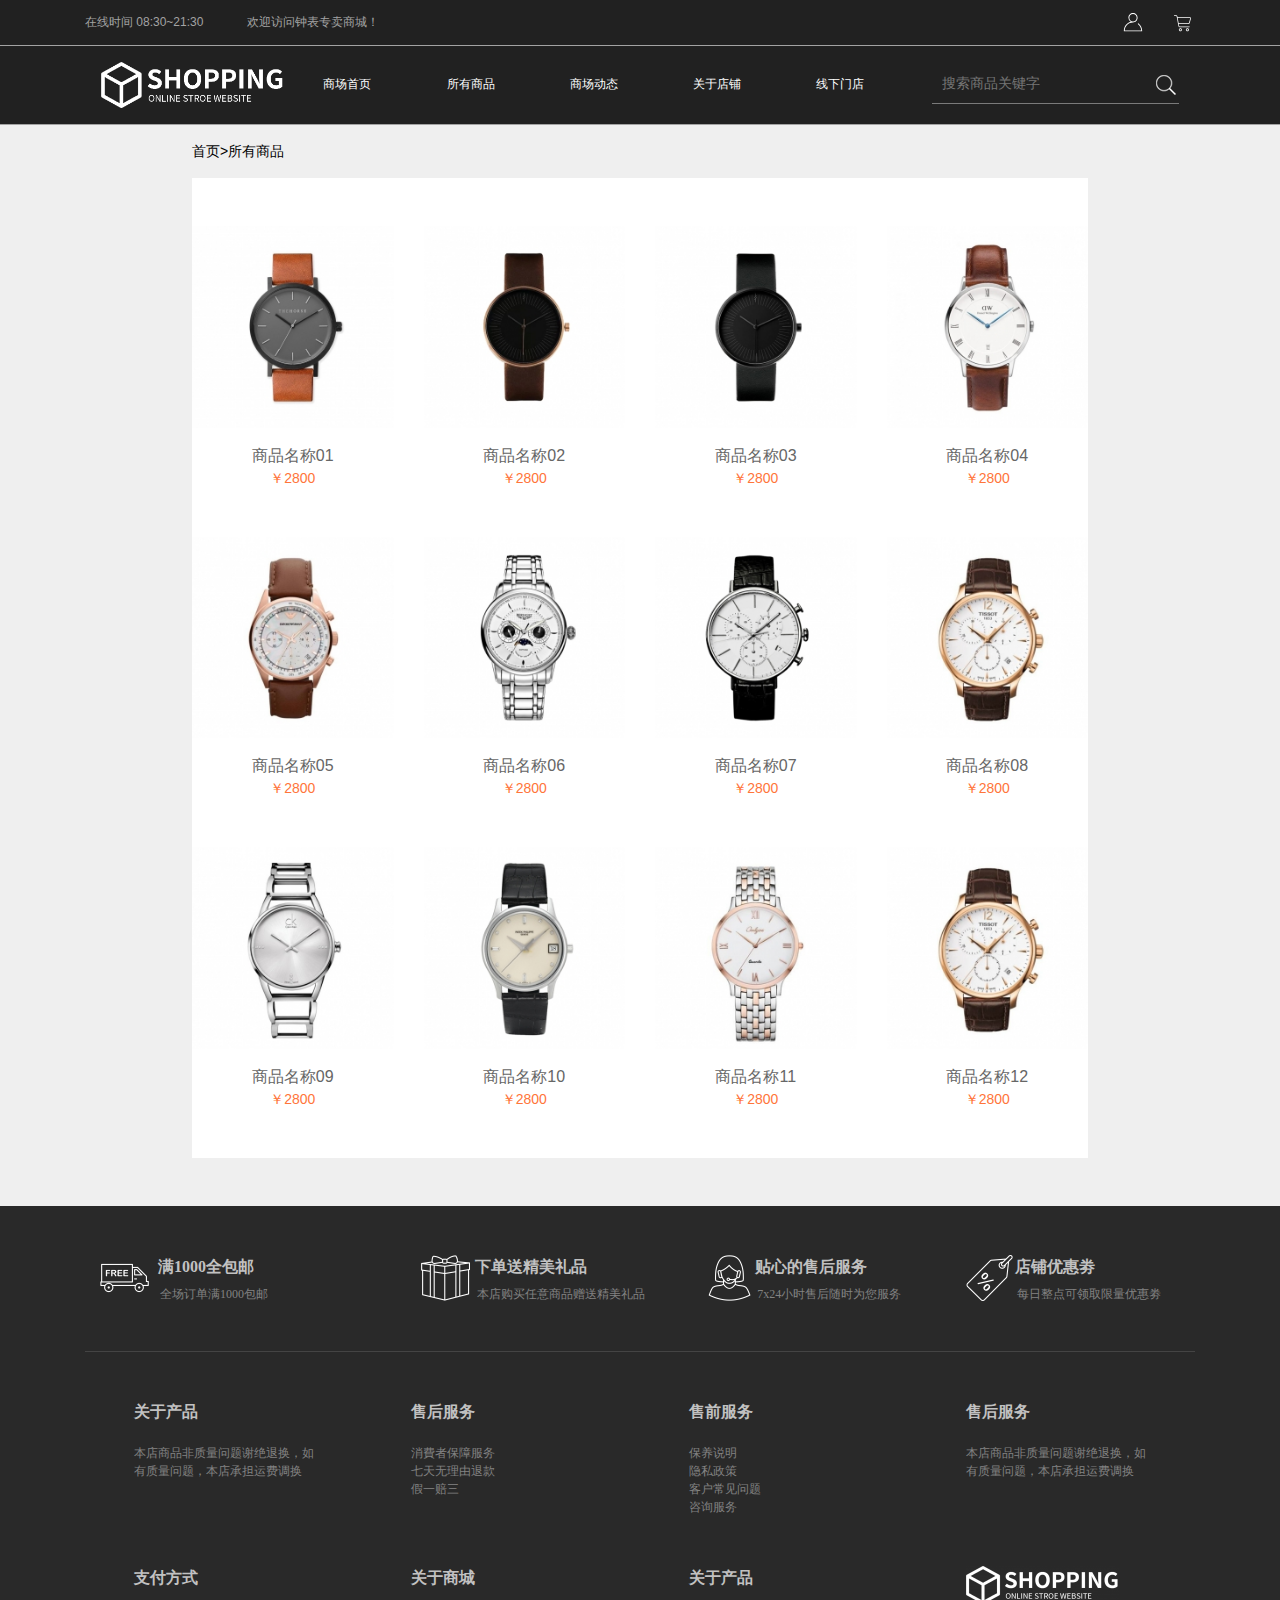
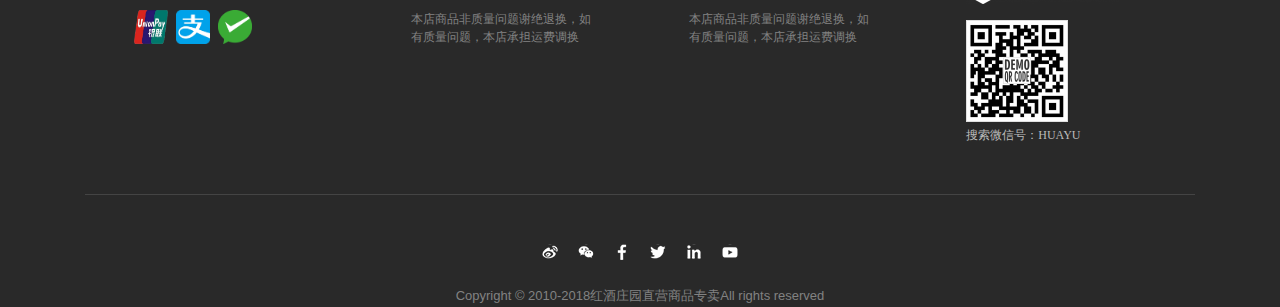
<file: watch/list.html>
<!doctype html>
<html lang="en">
 <head>
  <meta charset="UTF-8">
  <meta name="viewport" content="width=device-width,initial-scale=1.0">
  <link rel="stylesheet" href="css/bootstrap.css"/>
  <link rel="stylesheet" href="css/list.css"/>
  <link rel="stylesheet" href="css/nav.css"/>
  <link rel="stylesheet" href="css/footer.css"/>
  <script src="js/jquery.min.js"></script>
  <script src="js/popper.min.js"></script>
  <script src="js/bootstrap.min.js"></script>
  <title>Document</title>
  <style>
	 @media screen and (max-width:991px){
            .hidden_md{
                display:none !important;
            }
        }
  @media screen and (min-width:991px){
            .hidden_md2{
                display:none !important;
            }
        }
  @media screen and (max-width:990px) and (min-width:0px){
            .show_md{
                display:block !important;
            }
        }
  </style>
 </head>
 <body>
   <!-- 头部 -->
   <div class="all hidden_md" >
      <div id="top-bar" class="">
         <div class="container">
           <div class="row">
             <div class="col-md-7">
               <div class="theone"><i></i> 在线时间 08:30~21:30 <span>欢迎访问钟表专卖商城！</span> </div>
             </div>
             <div class="col-md-5 d-flex justify-content-end" style="height:10px;">
              <span class=""style="padding-top:6px"><svg style="width:26px;height:22px;position:relative;top:1px;" xmlns="http://www.w3.org/2000/svg" class="icon" viewBox="0 0 1024 1024" version="1.1" onmouseover="this.getElementsByClassName('svgpath')[0].style.fill='#ffffff'" onmouseout="this.getElementsByClassName('svgpath')[0].style.fill='#ffffff'"><path class="svgpath" fill="#ffffff" d="M770.858667 576.597333c-9.258667-7.253333-22.442667-5.418667-29.525334 4.096s-5.333333 22.997333 3.925334 30.250667c90.538667 70.912 144.725333 176.256 150.698666 291.669333H128.085333C139.050667 695.466667 307.029333 530.261333 512 530.261333c117.845333 0 213.674667-98.176 213.674667-218.922666 0-120.661333-95.829333-218.922667-213.674667-218.922667-117.802667 0-213.632 98.261333-213.632 218.922667a218.88 218.88 0 0 0 108.885333 189.568C222.592 548.992 85.333333 720.256 85.333333 924.16v21.589333h853.333334v-21.589333c0-137.344-61.184-263.978667-167.808-347.562667zM340.48 311.338667c0-96.896 76.970667-175.744 171.52-175.744 94.592 0 171.562667 78.848 171.562667 175.744S606.592 487.082667 512 487.082667c-94.549333 0-171.52-78.848-171.52-175.744z" style="fill: rgb(255, 255, 255);"></path></svg></span> <span class="ml-4" style="padding-top:6px"><svg xmlns="http://www.w3.org/2000/svg" class="icon" style="width:25px;height:25px;position:relative;top:4px;" viewBox="0 0 1025 1024" version="1.1"><path class="svgpath" fill="#fff" d="M790.439 661.909h-394.194c-37.37 0-46.666-20.51-48.927-32.763l-3.911-21.551c-40.409-226.818-63.44-352.916-68.567-374.815-4.432-17.381-11.819-23.638-17.12-23.638h-77.952c-8.516 0-15.382-6.953-15.382-15.469s6.865-15.381 15.382-15.381h77.952c8.168 0 35.804 3.389 47.102 47.102 7.995 34.066 53.88 291.997 69.001 376.727l3.824 21.465c0.348 1.998 1.39 7.474 18.597 7.474h394.282c8.516 0 15.382 6.865 15.382 15.382 0 8.603-6.953 15.469-15.469 15.469v0zM745.511 537.116h-398.453c-8.516 0-15.382-6.865-15.382-15.382s6.865-15.382 15.382-15.382h398.366c27.461 0 33.023-21.378 33.197-22.335 1.651-6.17 38.845-144.868 49.013-179.37 1.217-4.085 2.172-9.56 0-12.948-2.259-3.476-7.647-5.041-10.168-5.562h-519.335c-8.516 0-15.382-6.865-15.382-15.382s6.865-15.382 15.382-15.382h520.64c0.521 0 1.043 0 1.651 0.087 2.259 0.261 22.073 2.781 33.023 19.118 4.867 7.299 9.56 19.988 3.998 38.932-10.168 34.153-48.319 176.761-48.753 178.239-3.91 15.381-22.073 45.364-63.178 45.364v0zM428.052 832.414c-35.283 0-64.048-28.679-64.048-64.048s28.765-64.048 64.048-64.048c35.283 0 63.961 28.679 63.961 64.048s-28.679 64.048-63.961 64.048v0zM428.052 735.255c-18.337 0-33.197 14.86-33.197 33.197s14.86 33.197 33.197 33.197c18.249 0 33.11-14.861 33.11-33.197s-14.86-33.197-33.11-33.197v0zM715.442 832.414c-35.283 0-64.047-28.679-64.047-64.048s28.765-64.048 64.047-64.048c35.283 0 64.048 28.679 64.048 64.048s-28.765 64.048-64.048 64.048v0zM715.442 735.255c-18.249 0-33.197 14.86-33.197 33.197s14.861 33.197 33.197 33.197c18.249 0 33.197-14.861 33.197-33.197s-14.947-33.197-33.197-33.197v0zM715.442 735.255z"></path></svg></span>
             </div>
           </div>
         </div>
      </div>
      <!-- logo行 -->
    <div id="top-bar">
      <div class="wf-wrap container">
         <div class="row p-3">
          <div class="col-md-2">
            <a href="#"><img src="img/aHR0cDovLzU5ZjgxNjM3Y2U0ZGEudDczLnFpZmVpeWUuY29tL3FmeS1jb250ZW50L3VwbG9hZHMvMjAxNy8xMS81MzU5MDUzMWNiOTAyNjZlN2JiNmQ5MDUxNDk0MWUwNS5wbmc_p_p100_p_3D.png"></a>
          </div>
          <div class="col-md-7">
            <ul class="list-unstyled d-flex justify-content-around text-white">
              <li><a href="index.html" class="nava">商场首页</a></li>
              <li><a href="list.html" class="nava">所有商品</a></li>
              <li><a href="news.html" class="nava">商场动态</a></li>
              <li><a href="about.html" class="nava">关于店铺</a></li>
              <li><a href="map.html" class="nava">线下门店</a></li>
            </ul>
          </div>
          <div class="col-md-3">
            <input type="text" placeholder="搜索商品关键字" id="search"> <a href="#" id="search-btn"></a>
          </div>
         </div>
      </div>
    </div>
 </div>
 <!-- 手机端的 -->
 <div id="phone" class="row hidden_md2 m-0 fixed w-100"style="z-index:100;">
   <div class="col-3 text-center text-white" id="openLeftMenu" style="cursor:pointer;line-height:2rem;font-size:.5rem"">导航</div>
   <div class="col-5  small" style="line-height:26px;"><img src="img/aHR0cDovLzU5ZjgxNjM3Y2U0ZGEudDczLnFpZmVpeWUuY29tL3FmeS1jb250ZW50L3VwbG9hZHMvMjAxNy8xMS81MzU5MDUzMWNiOTAyNjZlN2JiNmQ5MDUxNDk0MWUwNS5wbmc_p_p100_p_3D.png"></div>

   <div class="col-4 text-right"><svg xmlns="http://www.w3.org/2000/svg" class="icon" style="width:25px;height:25px;;position:relative;top:4px;" viewBox="0 0 1024 1024" version="1.1"><path class="svgpath" fill="#fff" d="M621.664 653.664c-44.48 31.68-98.88 50.336-157.664 50.336-150.208 0-272-121.792-272-272s121.792-272 272-272c150.208 0 272 121.792 272 272 0 75.104-30.432 143.104-79.68 192.32l191.904 191.904c8.8 8.8 8.576 22.912-0.256 31.744-8.896 8.896-23.04 8.96-31.744 0.256l-194.592-194.592zM464 672c132.544 0 240-107.456 240-240s-107.456-240-240-240c-132.544 0-240 107.456-240 240s107.456 240 240 240l0 0z"></path></svg><svg style="width:26px;height:22px;position:relative;top:1px;" xmlns="http://www.w3.org/2000/svg" class="icon" viewBox="0 0 1024 1024" version="1.1" onmouseover="this.getElementsByClassName('svgpath')[0].style.fill='#ffffff'" onmouseout="this.getElementsByClassName('svgpath')[0].style.fill='#ffffff'"><path class="svgpath" fill="#ffffff" d="M770.858667 576.597333c-9.258667-7.253333-22.442667-5.418667-29.525334 4.096s-5.333333 22.997333 3.925334 30.250667c90.538667 70.912 144.725333 176.256 150.698666 291.669333H128.085333C139.050667 695.466667 307.029333 530.261333 512 530.261333c117.845333 0 213.674667-98.176 213.674667-218.922666 0-120.661333-95.829333-218.922667-213.674667-218.922667-117.802667 0-213.632 98.261333-213.632 218.922667a218.88 218.88 0 0 0 108.885333 189.568C222.592 548.992 85.333333 720.256 85.333333 924.16v21.589333h853.333334v-21.589333c0-137.344-61.184-263.978667-167.808-347.562667zM340.48 311.338667c0-96.896 76.970667-175.744 171.52-175.744 94.592 0 171.562667 78.848 171.562667 175.744S606.592 487.082667 512 487.082667c-94.549333 0-171.52-78.848-171.52-175.744z" style="fill: rgb(255, 255, 255);"></path></svg><svg xmlns="http://www.w3.org/2000/svg" class="icon" style="width:25px;height:25px;position:relative;top:4px;" viewBox="0 0 1025 1024" version="1.1"><path class="svgpath" fill="#fff" d="M790.439 661.909h-394.194c-37.37 0-46.666-20.51-48.927-32.763l-3.911-21.551c-40.409-226.818-63.44-352.916-68.567-374.815-4.432-17.381-11.819-23.638-17.12-23.638h-77.952c-8.516 0-15.382-6.953-15.382-15.469s6.865-15.381 15.382-15.381h77.952c8.168 0 35.804 3.389 47.102 47.102 7.995 34.066 53.88 291.997 69.001 376.727l3.824 21.465c0.348 1.998 1.39 7.474 18.597 7.474h394.282c8.516 0 15.382 6.865 15.382 15.382 0 8.603-6.953 15.469-15.469 15.469v0zM745.511 537.116h-398.453c-8.516 0-15.382-6.865-15.382-15.382s6.865-15.382 15.382-15.382h398.366c27.461 0 33.023-21.378 33.197-22.335 1.651-6.17 38.845-144.868 49.013-179.37 1.217-4.085 2.172-9.56 0-12.948-2.259-3.476-7.647-5.041-10.168-5.562h-519.335c-8.516 0-15.382-6.865-15.382-15.382s6.865-15.382 15.382-15.382h520.64c0.521 0 1.043 0 1.651 0.087 2.259 0.261 22.073 2.781 33.023 19.118 4.867 7.299 9.56 19.988 3.998 38.932-10.168 34.153-48.319 176.761-48.753 178.239-3.91 15.381-22.073 45.364-63.178 45.364v0zM428.052 832.414c-35.283 0-64.048-28.679-64.048-64.048s28.765-64.048 64.048-64.048c35.283 0 63.961 28.679 63.961 64.048s-28.679 64.048-63.961 64.048v0zM428.052 735.255c-18.337 0-33.197 14.86-33.197 33.197s14.86 33.197 33.197 33.197c18.249 0 33.11-14.861 33.11-33.197s-14.86-33.197-33.11-33.197v0zM715.442 832.414c-35.283 0-64.047-28.679-64.047-64.048s28.765-64.048 64.047-64.048c35.283 0 64.048 28.679 64.048 64.048s-28.765 64.048-64.048 64.048v0zM715.442 735.255c-18.249 0-33.197 14.86-33.197 33.197s14.861 33.197 33.197 33.197c18.249 0 33.197-14.861 33.197-33.197s-14.947-33.197-33.197-33.197v0zM715.442 735.255z"></path></svg></div>
      
     
    
   
 </div>
<div id="leftMenuAll" style="z-index:99;">
 <div id="leftMenuDiv" style="z-index:99;">
      <div class="dl-container">
        <div class="row fheight" style="margin:0;">
          <div class="col-6 text-center navbb br font pt-2"style="padding:0;color:#fff;cursor:pointer;">登录</div>
          <div class="col-6 text-center navbb font pt-2"style="padding:0;color:#fff;cursor:pointer;">注册</div> 
        </div>
        <div class="row navbb p-3  text-center m-0"><div class="col-12 p-0"><img src="img/aHR0cDovLzU5ZjgxNjM3Y2U0ZGEudDczLnFpZmVpeWUuY29tL3FmeS1jb250ZW50L3VwbG9hZHMvMjAxNy8xMS81MzU5MDUzMWNiOTAyNjZlN2JiNmQ5MDUxNDk0MWUwNS0xNTh4NDAucG5n.png"></div></div>
        <div class="row navbb line-height"style="margin:0;"><div class="col-12 pl-3 dhover"><a href="index.html" class="left-a">商品首页</a></div></div>  
        <div class="row navbb line-height"style="margin:0;"><div class="col-12 pl-3"><a href="list.html" class="left-a">所有商品</a></div></div>
		<div class="row navbb line-height"style="margin:0;"><div class="col-12 pl-3"><a href="news.html" class="left-a">商城动态</div></a></div>
		<div class="row navbb line-height"style="margin:0;"><div class="col-12 pl-3"><a class="left-a" href="about.html">关于店铺</a></div></div>
		<div class="row navbb line-height"style="margin:0;"><div class="col-12 pl-3"><a class="left-a" href="map.html">线下门店</a></div></div>
      </div>
    </div>
	</div>

	<script>
	  var openLeftMenu=document.getElementById("openLeftMenu");
	  var leftMenuAll=document.getElementById("leftMenuAll");
	  var leftMenuDiv=document.getElementById("leftMenuDiv")
      openLeftMenu.onclick=function(e){
          leftMenuAll.style.display="block";
          leftMenuAll.style.top=getComputedStyle(document.getElementById("phone")).height;
	  }
      leftMenuAll.onclick=function(e){
          leftMenuAll.style.display="none";
      }
      leftMenuDiv.onclick=function(e){
          e.stopPropagation();
      }
	   window.onresize=function(){
		var width=window.innerWidth;
	    if(width>991)
		leftMenuAll.click();

	  }
	  window.onresize();
	</script>
    <div class="bg pb-5">
      <!--  -->
      <div class="nav-font pt-3 mb-3">
        首页&gt;所有商品
      </div>
      <!--  -->
      <div class="bg-w pb-5">
        <div class="row d-flex justify-content-around pt-5">
          <div class="col-lg-3 col-md-6 a">
            <div class="" style="text-align:center"><img src="img/aHR0cDovLzU5ZjgxNjM3Y2U0ZGEudDczLnFpZmVpeWUuY29tL3FmeS1jb250ZW50L3VwbG9hZHMvMjAxNy8xMS9kYmU4ZDQ3ZjA4MTI3MmQ4NTc2NWRkNDg1NmYwZWVkYi0yMzB4MjMwLmpwZw_p_p100_p_3D_p_p100_p_3D.jpg"></div>
            <div class="list-font mt-3">商品名称01</div> 
            <div class="list-font2">￥2800</div>
          </div>

           <div class="col-lg-3 col-md-6 a">
            <div class="" style="text-align:center"><img src="img/aHR0cDovLzU5ZjgxNjM3Y2U0ZGEudDczLnFpZmVpeWUuY29tL3FmeS1jb250ZW50L3VwbG9hZHMvMjAxNy8xMi8yZGVjOGY1ZDhmNDBmNjhjM2I2ZTg3ZDU0YzgzYWQwMS0yMzB4MjMwLmpwZw_p_p100_p_3D_p_p100_p_3D.jpg"></div>
            <div class="list-font mt-3">商品名称02</div> 
            <div class="list-font2">￥2800</div>
          </div>

           <div class="col-lg-3 col-md-6 a">
            <div class="" style="text-align:center"><img src="img/aHR0cDovLzU5ZjgxNjM3Y2U0ZGEudDczLnFpZmVpeWUuY29tL3FmeS1jb250ZW50L3VwbG9hZHMvMjAxNy8xMi82ZDNiMDk5MmMxY2Q5ZmRhYWE1OWVjZmNlYTM1NmU5MS0yMzB4MjMwLmpwZw_p_p100_p_3D_p_p100_p_3D.jpg"></div>
            <div class="list-font mt-3">商品名称03</div> 
            <div class="list-font2">￥2800</div>
          </div>

           <div class="col-lg-3 col-md-6 a">
            <div class="" style="text-align:center"><img src="img/aHR0cDovLzU5ZjgxNjM3Y2U0ZGEudDczLnFpZmVpeWUuY29tL3FmeS1jb250ZW50L3VwbG9hZHMvMjAxNy8xMi8xZDA0MDU3YjUxZWZiOTVkMTE1ZjNkY2ZmMmQxOWFhNC0yMzB4MjMwLmpwZw_p_p100_p_3D_p_p100_p_3D.jpg"></div>
            <div class="list-font mt-3">商品名称04</div> 
            <div class="list-font2">￥2800</div>
          </div>
        </div>

        <div class="row d-flex justify-content-around pt-5">
          <div class="col-lg-3 col-md-6 a">
            <div class="" style="text-align:center"><img src="img/aHR0cDovLzU5ZjgxNjM3Y2U0ZGEudDczLnFpZmVpeWUuY29tL3FmeS1jb250ZW50L3VwbG9hZHMvMjAxNy8xMi84ODg1MWU4ODcyOGVmZWIzMWY1ZjkzOWI5NDdjZDcyYS0yMzB4MjMwLmpwZw_p_p100_p_3D_p_p100_p_3D.jpg"></div>
            <div class="list-font mt-3">商品名称05</div> 
            <div class="list-font2">￥2800</div>
          </div>

           <div class="col-lg-3 col-md-6 a">
            <div class="" style="text-align:center"><img src="img/aHR0cDovLzU5ZjgxNjM3Y2U0ZGEudDczLnFpZmVpeWUuY29tL3FmeS1jb250ZW50L3VwbG9hZHMvMjAxNy8xMi80ZjM4Y2I3NTkxZTNjYTlmZjhhODJmNjQ2MmVmN2FhNi0yMzB4MjMwLmpwZw_p_p100_p_3D_p_p100_p_3D.jpg"></div>
            <div class="list-font mt-3">商品名称06</div> 
            <div class="list-font2">￥2800</div>
          </div>

           <div class="col-lg-3 col-md-6 a">
            <div class="" style="text-align:center"><img src="img/aHR0cDovLzU5ZjgxNjM3Y2U0ZGEudDczLnFpZmVpeWUuY29tL3FmeS1jb250ZW50L3VwbG9hZHMvMjAxNy8xMi85NWI1ZWViOTY1Nzk0YWI3ODMzZjRiNjg0NzBhNzc0Ni0yMzB4MjMwLmpwZw_p_p100_p_3D_p_p100_p_3D.jpg"></div>
            <div class="list-font mt-3">商品名称07</div> 
            <div class="list-font2">￥2800</div>
          </div>

           <div class="col-lg-3 col-md-6 a">
            <div class="" style="text-align:center"><img src="img/aHR0cDovLzU5ZjgxNjM3Y2U0ZGEudDczLnFpZmVpeWUuY29tL3FmeS1jb250ZW50L3VwbG9hZHMvMjAxNy8xMi8wY2Q5MjI5ODU5NWQ4ZWJiMDM4NmIzNWVhODY3MTFjMC0yMzB4MjMwLmpwZw_p_p100_p_3D_p_p100_p_3D.jpg"></div>
            <div class="list-font mt-3">商品名称08</div> 
            <div class="list-font2">￥2800</div>
          </div>
        </div>

        <div class="row d-flex justify-content-around pt-5">
          <div class="col-lg-3 col-md-6 a">
            <div class="" style="text-align:center"><img src="img/aHR0cDovLzU5ZjgxNjM3Y2U0ZGEudDczLnFpZmVpeWUuY29tL3FmeS1jb250ZW50L3VwbG9hZHMvMjAxNy8xMi8xYTA2YWE4NzFlYWU0MzdkY2IwOTAxNzFiZDAyNjNjMy0yMzB4MjMwLmpwZw_p_p100_p_3D_p_p100_p_3D.jpg"></div>
            <div class="list-font mt-3">商品名称09</div> 
            <div class="list-font2">￥2800</div>
          </div>

           <div class="col-lg-3 col-md-6 a">
            <div class="" style="text-align:center"><img src="img/aHR0cDovLzU5ZjgxNjM3Y2U0ZGEudDczLnFpZmVpeWUuY29tL3FmeS1jb250ZW50L3VwbG9hZHMvMjAxNy8xMi8xYTQ5YTFiNzIwZTE3Zjc2MTg2ZGNiYWJiYmI2MzNlZC0yMzB4MjMwLmpwZw_p_p100_p_3D_p_p100_p_3D.jpg"></div>
            <div class="list-font mt-3">商品名称10</div> 
            <div class="list-font2">￥2800</div>
          </div>

           <div class="col-lg-3 col-md-6 a">
            <div class="" style="text-align:center"><img src="img/aHR0cDovLzU5ZjgxNjM3Y2U0ZGEudDczLnFpZmVpeWUuY29tL3FmeS1jb250ZW50L3VwbG9hZHMvMjAxNy8xMi9jNWIwYmQ1ZWMxOTJkNDdmMGNiOTViN2Q3MmRiY2FmMC0yMzB4MjMwLmpwZw_p_p100_p_3D_p_p100_p_3D.jpg"></div>
            <div class="list-font mt-3">商品名称11</div> 
            <div class="list-font2">￥2800</div>
          </div>

           <div class="col-lg-3 col-md-6 a">
            <div class="" style="text-align:center"><img src="img/aHR0cDovLzU5ZjgxNjM3Y2U0ZGEudDczLnFpZmVpeWUuY29tL3FmeS1jb250ZW50L3VwbG9hZHMvMjAxNy8xMi8wY2Q5MjI5ODU5NWQ4ZWJiMDM4NmIzNWVhODY3MTFjMC0yMzB4MjMwLmpwZw_p_p100_p_3D_p_p100_p_3D.jpg"></div>
            <div class="list-font mt-3">商品名称12</div> 
            <div class="list-font2">￥2800</div>
          </div>
        </div>
      </div>

 </div>
 <!-- 尾部 -->
 <div class="all">
      <div id="footer" class="">
        <div class="container ">
          <div class="f1 pt-5 hidden_md pb-5">
            <div class="row d-flex justify-content-around">
             <div class="col-lg-3 ">
			  <div class="row">
              <div class="col-2 pl-sm-1 pr-sm-2"><img src="img/aHR0cDovLzU5ZjgxNjM3Y2U0ZGEudDczLnFpZmVpeWUuY29tL3FmeS1jb250ZW50L3VwbG9hZHMvMjAxNy8xMC84MWUzNWVlYmNiNjQ4ZjQzZjE5OWM5M2YxYWUwODM2OC00OXg0Ni5wbmc_p_p100_p_3D.png"></div>
              <div class="col-10">
                <span class="s1">满1000全包邮</span><br>
                <span class="s2">全场订单满1000包邮</span>
              </div>
              </div>
			  </div>
               <div class="row">
              <div class="col-2 pl-sm-1 pr-sm-2"><img src="img/aHR0cDovLzU5ZjgxNjM3Y2U0ZGEudDczLnFpZmVpeWUuY29tL3FmeS1jb250ZW50L3VwbG9hZHMvMjAxNy8xMC8xYjVhNWY3NzllZTVjZDhiYTViNmJkYzA3ZTg5ZjAxZC00OXg0Ni5wbmc_p_p100_p_3D.png"></div>
              <div class="col-10">
                <span class="s1">下单送精美礼品</span><br>
                <span class="s2">本店购买任意商品赠送精美礼品</span>
            </div>
            </div>
            <div class="row">
              <div class="col-2 pl-sm-1 pr-sm-2"><img src="img/aHR0cDovLzU5ZjgxNjM3Y2U0ZGEudDczLnFpZmVpeWUuY29tL3FmeS1jb250ZW50L3VwbG9hZHMvMjAxNy8xMC9iZTBjODNiZDM3MTQ4ODQyMGE5ZDRlMjQwYzAyM2YxNC00OXg0Ni5wbmc_p_p100_p_3D.png"></div>
              <div class="col-10">
                <span class="s1">贴心的售后服务</span><br>
                <span class="s2">7x24小时售后随时为您服务</span>
            </div>
            </div>
            <div class="row">
              <div class="col-2 pl-sm-1 pr-sm-2"><img src="img/aHR0cDovLzU5ZjgxNjM3Y2U0ZGEudDczLnFpZmVpeWUuY29tL3FmeS1jb250ZW50L3VwbG9hZHMvMjAxNy8xMC9kNmZkNDdlMzQ3ZTUxYTcwYjMzZjY3YzNlMTBmY2RjMi00OXg0Ni5wbmc_p_p100_p_3D.png"></div>
              <div class="col-10">
                <span class="s1">店铺优惠劵</span><br>
                <span class="s2">每日整点可领取限量优惠劵</span>
            </div>
            </div>
          </div>
        </div>
        <!--  -->
          <div class="mt-5 d-flex justify-content-around hidden_md">
            <div>
               <div><span class="s3">关于产品</span></div>
              <span class="s4">本店商品非质量问题谢绝退换，如有质量问题，本店承担运费调换</span>
            </div>
            <div>
               <div><span class="s3">售后服务</span></div>
              <span class="s4">消費者保障服务<br>七天无理由退款<br>假一赔三</span>
            </div>
            <div>
               <div><span class="s3">售前服务</span></div>
              <span class="s4">保养说明<br>隐私政策<br>客户常见问题<br>咨询服务</span>
            </div>
            <div>
               <div><span class="s3">售后服务</span></div>
              <span class="s4">本店商品非质量问题谢绝退换，如有质量问题，本店承担运费调换</span>
            </div>
            </div>
                <!--  -->
            <div id="pay" class="mt-5 d-flex justify-content-around pb-5 hidden_md">
                <div>
                   <div class="s3">支付方式</div>
                   <div class="pay-img"><img src="img/aHR0cDovLzU5ZjgxNjM3Y2U0ZGEudDczLnFpZmVpeWUuY29tL3FmeS1jb250ZW50L3VwbG9hZHMvMjAxNy8wOS8yMGI0MzIwZTcxMzEwNzBiMzkwODQzMzIxMDI0MGRlYS5wbmc_p_p100_p_2FYXR0YWNobWVudF9pZD0xMzYxNg_p_p100_p_3D_p_p100_p_3D.png"><img src="img/aHR0cDovLzU5ZjgxNjM3Y2U0ZGEudDczLnFpZmVpeWUuY29tL3FmeS1jb250ZW50L3VwbG9hZHMvMjAxNy8wOS8yMGI0MzIwZTcxMzEwNzBiMzkwODQzMzIxMDI0MGRlYTEucG5nP2F0dGFjaG1lbnRfaWQ9MTM2MTc_p_p100_p_3D.png"><img src="img/aHR0cDovLzU5ZjgxNjM3Y2U0ZGEudDczLnFpZmVpeWUuY29tL3FmeS1jb250ZW50L3VwbG9hZHMvMjAxNy8wOS9kNGQwOGVmNTM4OGEwODVlNzNiNGQ4ODVkYzU1Njg2YS5wbmc_p_p100_p_2FYXR0YWNobWVudF9pZD0xMzYxOA_p_p100_p_3D_p_p100_p_3D.png"></div>
                </div>
                <div>
                <div><span class="s3">关于商城</span></div>
                <div class="s4">本店商品非质量问题谢绝退换，如有质量问题，本店承担运费调换</div>
                </div>    
                <div>
                <div><span class="s3">关于产品</span></div>
                <div class="s4">本店商品非质量问题谢绝退换，如有质量问题，本店承担运费调换</div>
                </div>
                <div style="width:180px">
                <div id="logo"><img src="img/aHR0cDovLzU5ZjgxNjM3Y2U0ZGEudDczLnFpZmVpeWUuY29tL3FmeS1jb250ZW50L3VwbG9hZHMvMjAxNy8xMS81MzU5MDUzMWNiOTAyNjZlN2JiNmQ5MDUxNDk0MWUwNS0xNTN4MzgucG5n.png"></div>
                <div id="wx" class="mt-3"><img src="img/aHR0cDovLzU5ZjgxNjM3Y2U0ZGEudDczLnFpZmVpeWUuY29tL3FmeS1jb250ZW50L3VwbG9hZHMvMjAxNy8wOS8wNGQwZDQyNjYzMWM4YjExNGY4MzFhNTEwNzIwYzMzZS0xMDB4MTAwLmpwZw_p_p100_p_3D_p_p100_p_3D.jpg"></div>
                <span class="s4" style="color:#bbbbbb">搜索微信号：HUAYU</span>
                </div> 
                
              </div>
              <!--  -->
              <div class="mt-5 ">
                 <ul class="d-flex justify-content-center list-unstyled">
                    <li><span class="fs"></span></li>
                    <li><span class="fs fs2"></span></li>
                    <li><span class="fs fs3"></span></li>
                    <li><span class="fs fs4"></span></li>
                    <li><span class="fs fs5"></span></li>
                    <li><span class="fs fs6"></span></li>
                 </ul>
                  <div class="last">
                    <span class="">Copyright © 2010-2018红酒庄园直营商品专卖All rights reserved</span>
                  </div>
              </div>
          </div>
      </div>
    </div>
 </body>
</html>
</file>
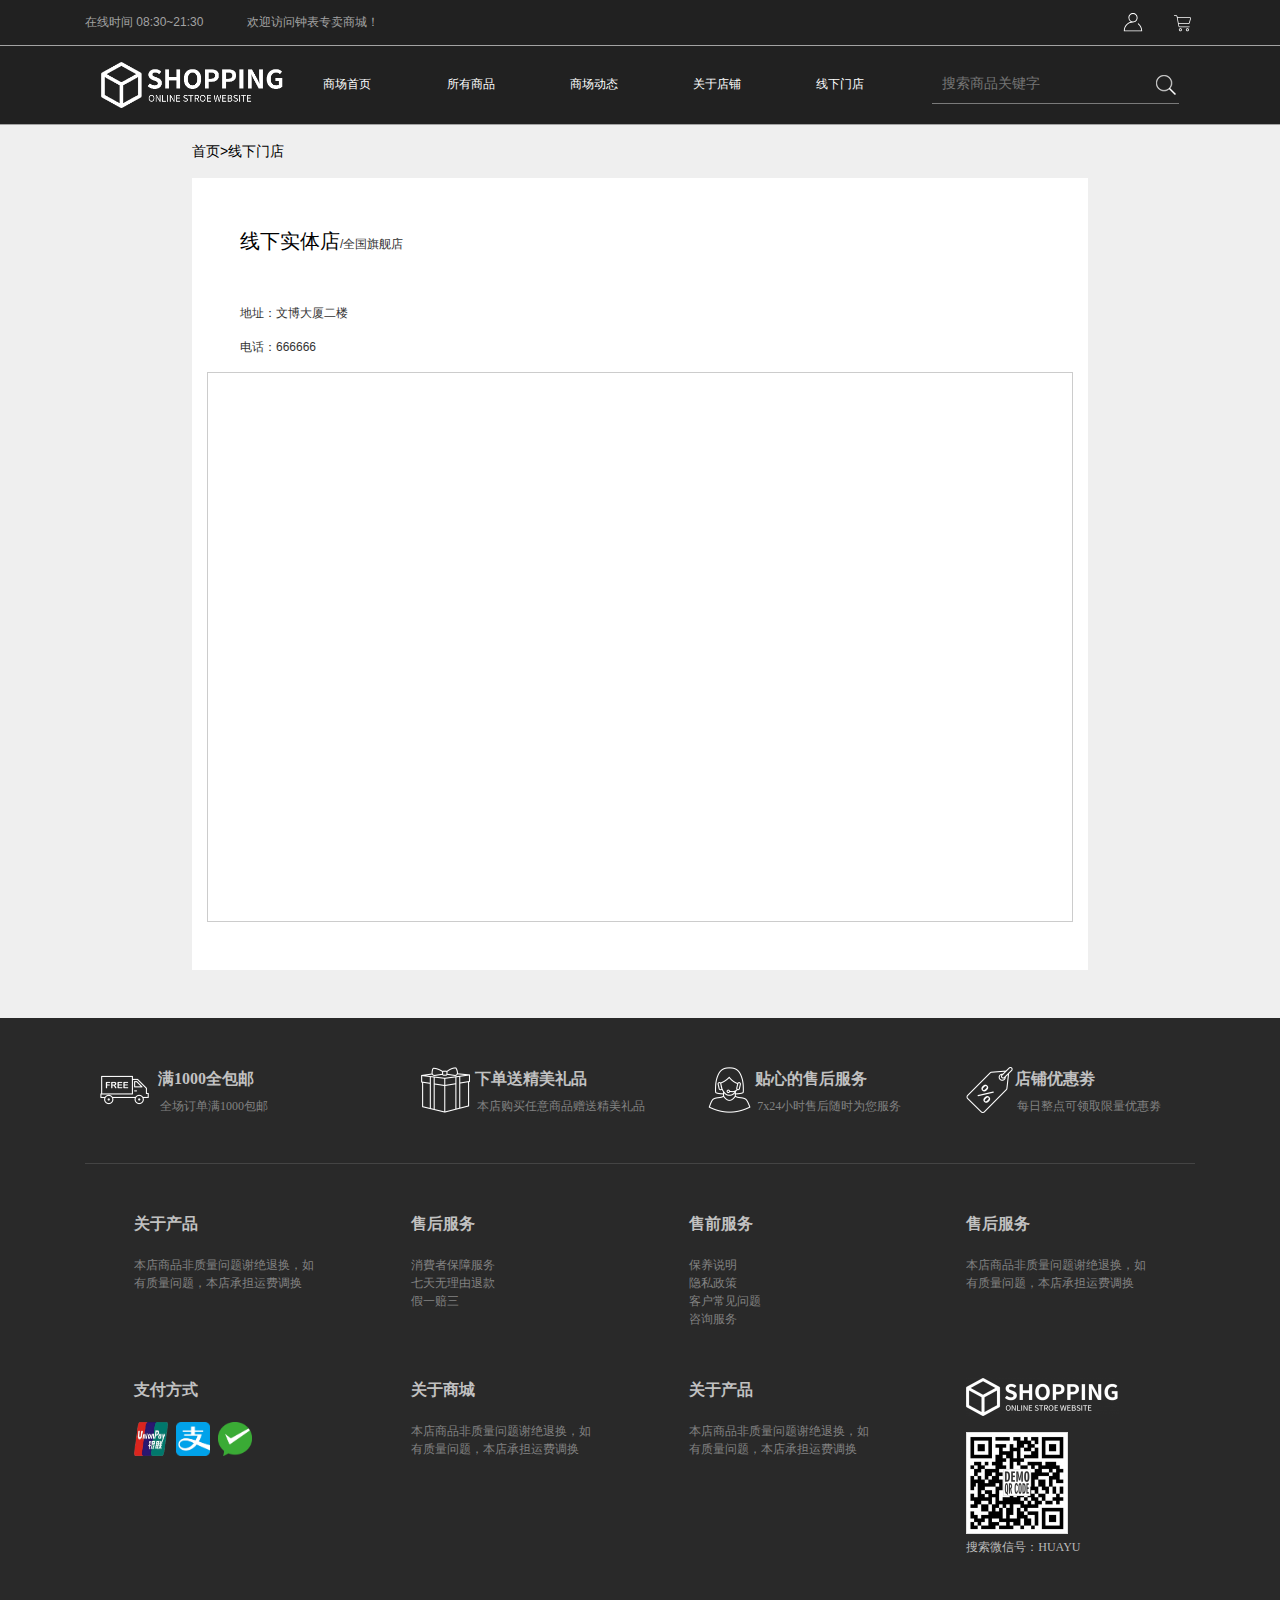
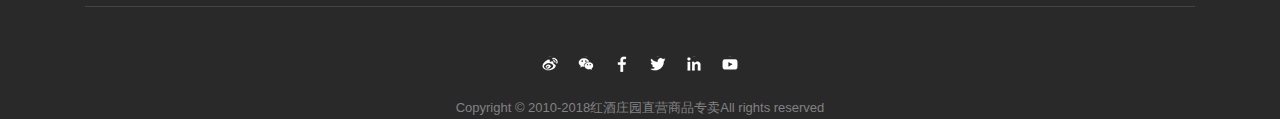
<file: watch/map.html>
<!doctype html>
<html lang="en">
 <head>
  <meta charset="UTF-8">
  <meta name="Generator" content="EditPlus®">
  <meta name="Author" content="">
  <meta name="Keywords" content="">
  <meta name="Description" content="">
  <title>Document</title>
  <link rel="stylesheet" href="css/bootstrap.css">
  <link rel="stylesheet" href="css/map.css">
  <link rel="stylesheet" href="css/nav.css">
  <link rel="stylesheet" href="css/footer.css">
	<script src="js/jquery.min.js"></script>
	<script src="js/bootstrap.min.js"></script>
  <script src="js/popper.min.js"></script>
    <!--引用百度地图API-->
   <style type="text/css">
    @media screen and (max-width:991px){
            .hidden_md{
                display:none !important;
            }
        }
  @media screen and (min-width:991px){
            .hidden_md2{
                display:none !important;
            }
        }
  @media screen and (max-width:990px) and (min-width:0px){
            .show_md{
                display:block !important;
            }
        }
    html,body{margin:0;padding:0;}
    .iw_poi_title {color:#CC5522;font-size:14px;font-weight:bold;overflow:hidden;padding-right:13px;white-space:nowrap}
    .iw_poi_content {font:12px arial,sans-serif;overflow:visible;padding-top:4px;white-space:-moz-pre-wrap;word-wrap:break-word}
</style>
<script type="text/javascript" src="http://api.map.baidu.com/api?key=&v=1.1&services=true"></script>

 </head>
 <body>
 <!-- 顶部 -->
<div class="all hidden_md" >
      <div id="top-bar" class="">
         <div class="container">
           <div class="row">
             <div class="col-md-7">
               <div class="theone"><i></i> 在线时间 08:30~21:30 <span>欢迎访问钟表专卖商城！</span> </div>
             </div>
             <div class="col-md-5 d-flex justify-content-end" style="height:10px;">
              <span class=""style="padding-top:6px"><svg style="width:26px;height:22px;position:relative;top:1px;" xmlns="http://www.w3.org/2000/svg" class="icon" viewBox="0 0 1024 1024" version="1.1" onmouseover="this.getElementsByClassName('svgpath')[0].style.fill='#ffffff'" onmouseout="this.getElementsByClassName('svgpath')[0].style.fill='#ffffff'"><path class="svgpath" fill="#ffffff" d="M770.858667 576.597333c-9.258667-7.253333-22.442667-5.418667-29.525334 4.096s-5.333333 22.997333 3.925334 30.250667c90.538667 70.912 144.725333 176.256 150.698666 291.669333H128.085333C139.050667 695.466667 307.029333 530.261333 512 530.261333c117.845333 0 213.674667-98.176 213.674667-218.922666 0-120.661333-95.829333-218.922667-213.674667-218.922667-117.802667 0-213.632 98.261333-213.632 218.922667a218.88 218.88 0 0 0 108.885333 189.568C222.592 548.992 85.333333 720.256 85.333333 924.16v21.589333h853.333334v-21.589333c0-137.344-61.184-263.978667-167.808-347.562667zM340.48 311.338667c0-96.896 76.970667-175.744 171.52-175.744 94.592 0 171.562667 78.848 171.562667 175.744S606.592 487.082667 512 487.082667c-94.549333 0-171.52-78.848-171.52-175.744z" style="fill: rgb(255, 255, 255);"></path></svg></span> <span class="ml-4" style="padding-top:6px"><svg xmlns="http://www.w3.org/2000/svg" class="icon" style="width:25px;height:25px;position:relative;top:4px;" viewBox="0 0 1025 1024" version="1.1"><path class="svgpath" fill="#fff" d="M790.439 661.909h-394.194c-37.37 0-46.666-20.51-48.927-32.763l-3.911-21.551c-40.409-226.818-63.44-352.916-68.567-374.815-4.432-17.381-11.819-23.638-17.12-23.638h-77.952c-8.516 0-15.382-6.953-15.382-15.469s6.865-15.381 15.382-15.381h77.952c8.168 0 35.804 3.389 47.102 47.102 7.995 34.066 53.88 291.997 69.001 376.727l3.824 21.465c0.348 1.998 1.39 7.474 18.597 7.474h394.282c8.516 0 15.382 6.865 15.382 15.382 0 8.603-6.953 15.469-15.469 15.469v0zM745.511 537.116h-398.453c-8.516 0-15.382-6.865-15.382-15.382s6.865-15.382 15.382-15.382h398.366c27.461 0 33.023-21.378 33.197-22.335 1.651-6.17 38.845-144.868 49.013-179.37 1.217-4.085 2.172-9.56 0-12.948-2.259-3.476-7.647-5.041-10.168-5.562h-519.335c-8.516 0-15.382-6.865-15.382-15.382s6.865-15.382 15.382-15.382h520.64c0.521 0 1.043 0 1.651 0.087 2.259 0.261 22.073 2.781 33.023 19.118 4.867 7.299 9.56 19.988 3.998 38.932-10.168 34.153-48.319 176.761-48.753 178.239-3.91 15.381-22.073 45.364-63.178 45.364v0zM428.052 832.414c-35.283 0-64.048-28.679-64.048-64.048s28.765-64.048 64.048-64.048c35.283 0 63.961 28.679 63.961 64.048s-28.679 64.048-63.961 64.048v0zM428.052 735.255c-18.337 0-33.197 14.86-33.197 33.197s14.86 33.197 33.197 33.197c18.249 0 33.11-14.861 33.11-33.197s-14.86-33.197-33.11-33.197v0zM715.442 832.414c-35.283 0-64.047-28.679-64.047-64.048s28.765-64.048 64.047-64.048c35.283 0 64.048 28.679 64.048 64.048s-28.765 64.048-64.048 64.048v0zM715.442 735.255c-18.249 0-33.197 14.86-33.197 33.197s14.861 33.197 33.197 33.197c18.249 0 33.197-14.861 33.197-33.197s-14.947-33.197-33.197-33.197v0zM715.442 735.255z"></path></svg></span>
             </div>
           </div>
         </div>
      </div>
      <!-- logo行 -->
    <div id="top-bar">
      <div class="wf-wrap container">
         <div class="row p-3">
          <div class="col-md-2">
            <a href="#"><img src="img/aHR0cDovLzU5ZjgxNjM3Y2U0ZGEudDczLnFpZmVpeWUuY29tL3FmeS1jb250ZW50L3VwbG9hZHMvMjAxNy8xMS81MzU5MDUzMWNiOTAyNjZlN2JiNmQ5MDUxNDk0MWUwNS5wbmc_p_p100_p_3D.png"></a>
          </div>
          <div class="col-md-7">
            <ul class="list-unstyled d-flex justify-content-around text-white">
              <li><a href="index.html" class="nava">商场首页</a></li>
              <li><a href="list.html" class="nava">所有商品</a></li>
              <li><a href="news.html" class="nava">商场动态</a></li>
              <li><a href="about.html" class="nava">关于店铺</a></li>
              <li><a href="map.html" class="nava">线下门店</a></li>
            </ul>
          </div>
          <div class="col-md-3">
            <input type="text" placeholder="搜索商品关键字" id="search"> <a href="#" id="search-btn"></a>
          </div>
         </div>
      </div>
    </div>
 </div>
 <!-- 手机端的 -->
 <div id="phone" class="row hidden_md2 m-0 fixed w-100"style="z-index:100;">
   <div class="col-3 text-center text-white" id="openLeftMenu" style="cursor:pointer;line-height:2rem;font-size:.5rem"">导航</div>
   <div class="col-5  small" style="line-height:26px;"><img src="img/aHR0cDovLzU5ZjgxNjM3Y2U0ZGEudDczLnFpZmVpeWUuY29tL3FmeS1jb250ZW50L3VwbG9hZHMvMjAxNy8xMS81MzU5MDUzMWNiOTAyNjZlN2JiNmQ5MDUxNDk0MWUwNS5wbmc_p_p100_p_3D.png"></div>

   <div class="col-4 text-right"><svg xmlns="http://www.w3.org/2000/svg" class="icon" style="width:25px;height:25px;;position:relative;top:4px;" viewBox="0 0 1024 1024" version="1.1"><path class="svgpath" fill="#fff" d="M621.664 653.664c-44.48 31.68-98.88 50.336-157.664 50.336-150.208 0-272-121.792-272-272s121.792-272 272-272c150.208 0 272 121.792 272 272 0 75.104-30.432 143.104-79.68 192.32l191.904 191.904c8.8 8.8 8.576 22.912-0.256 31.744-8.896 8.896-23.04 8.96-31.744 0.256l-194.592-194.592zM464 672c132.544 0 240-107.456 240-240s-107.456-240-240-240c-132.544 0-240 107.456-240 240s107.456 240 240 240l0 0z"></path></svg><svg style="width:26px;height:22px;position:relative;top:1px;" xmlns="http://www.w3.org/2000/svg" class="icon" viewBox="0 0 1024 1024" version="1.1" onmouseover="this.getElementsByClassName('svgpath')[0].style.fill='#ffffff'" onmouseout="this.getElementsByClassName('svgpath')[0].style.fill='#ffffff'"><path class="svgpath" fill="#ffffff" d="M770.858667 576.597333c-9.258667-7.253333-22.442667-5.418667-29.525334 4.096s-5.333333 22.997333 3.925334 30.250667c90.538667 70.912 144.725333 176.256 150.698666 291.669333H128.085333C139.050667 695.466667 307.029333 530.261333 512 530.261333c117.845333 0 213.674667-98.176 213.674667-218.922666 0-120.661333-95.829333-218.922667-213.674667-218.922667-117.802667 0-213.632 98.261333-213.632 218.922667a218.88 218.88 0 0 0 108.885333 189.568C222.592 548.992 85.333333 720.256 85.333333 924.16v21.589333h853.333334v-21.589333c0-137.344-61.184-263.978667-167.808-347.562667zM340.48 311.338667c0-96.896 76.970667-175.744 171.52-175.744 94.592 0 171.562667 78.848 171.562667 175.744S606.592 487.082667 512 487.082667c-94.549333 0-171.52-78.848-171.52-175.744z" style="fill: rgb(255, 255, 255);"></path></svg><svg xmlns="http://www.w3.org/2000/svg" class="icon" style="width:25px;height:25px;position:relative;top:4px;" viewBox="0 0 1025 1024" version="1.1"><path class="svgpath" fill="#fff" d="M790.439 661.909h-394.194c-37.37 0-46.666-20.51-48.927-32.763l-3.911-21.551c-40.409-226.818-63.44-352.916-68.567-374.815-4.432-17.381-11.819-23.638-17.12-23.638h-77.952c-8.516 0-15.382-6.953-15.382-15.469s6.865-15.381 15.382-15.381h77.952c8.168 0 35.804 3.389 47.102 47.102 7.995 34.066 53.88 291.997 69.001 376.727l3.824 21.465c0.348 1.998 1.39 7.474 18.597 7.474h394.282c8.516 0 15.382 6.865 15.382 15.382 0 8.603-6.953 15.469-15.469 15.469v0zM745.511 537.116h-398.453c-8.516 0-15.382-6.865-15.382-15.382s6.865-15.382 15.382-15.382h398.366c27.461 0 33.023-21.378 33.197-22.335 1.651-6.17 38.845-144.868 49.013-179.37 1.217-4.085 2.172-9.56 0-12.948-2.259-3.476-7.647-5.041-10.168-5.562h-519.335c-8.516 0-15.382-6.865-15.382-15.382s6.865-15.382 15.382-15.382h520.64c0.521 0 1.043 0 1.651 0.087 2.259 0.261 22.073 2.781 33.023 19.118 4.867 7.299 9.56 19.988 3.998 38.932-10.168 34.153-48.319 176.761-48.753 178.239-3.91 15.381-22.073 45.364-63.178 45.364v0zM428.052 832.414c-35.283 0-64.048-28.679-64.048-64.048s28.765-64.048 64.048-64.048c35.283 0 63.961 28.679 63.961 64.048s-28.679 64.048-63.961 64.048v0zM428.052 735.255c-18.337 0-33.197 14.86-33.197 33.197s14.86 33.197 33.197 33.197c18.249 0 33.11-14.861 33.11-33.197s-14.86-33.197-33.11-33.197v0zM715.442 832.414c-35.283 0-64.047-28.679-64.047-64.048s28.765-64.048 64.047-64.048c35.283 0 64.048 28.679 64.048 64.048s-28.765 64.048-64.048 64.048v0zM715.442 735.255c-18.249 0-33.197 14.86-33.197 33.197s14.861 33.197 33.197 33.197c18.249 0 33.197-14.861 33.197-33.197s-14.947-33.197-33.197-33.197v0zM715.442 735.255z"></path></svg></div>
      
     
    
   
 </div>
<div id="leftMenuAll" style="z-index:99;">
 <div id="leftMenuDiv" style="z-index:99;">
      <div class="dl-container">
        <div class="row fheight" style="margin:0;">
          <div class="col-6 text-center navbb br font pt-2"style="padding:0;color:#fff;cursor:pointer;">登录</div>
          <div class="col-6 text-center navbb font pt-2"style="padding:0;color:#fff;cursor:pointer;">注册</div> 
        </div>
        <div class="row navbb p-3  text-center m-0"><div class="col-12 p-0"><img src="img/aHR0cDovLzU5ZjgxNjM3Y2U0ZGEudDczLnFpZmVpeWUuY29tL3FmeS1jb250ZW50L3VwbG9hZHMvMjAxNy8xMS81MzU5MDUzMWNiOTAyNjZlN2JiNmQ5MDUxNDk0MWUwNS0xNTh4NDAucG5n.png"></div></div>
        <div class="row navbb line-height"style="margin:0;"><div class="col-12 pl-3 dhover"><a href="index.html" class="left-a">商品首页</a></div></div>  
        <div class="row navbb line-height"style="margin:0;"><div class="col-12 pl-3"><a href="list.html" class="left-a">所有商品</a></div></div>
		<div class="row navbb line-height"style="margin:0;"><div class="col-12 pl-3"><a href="news.html" class="left-a">商城动态</div></a></div>
		<div class="row navbb line-height"style="margin:0;"><div class="col-12 pl-3"><a class="left-a" href="about.html">关于店铺</a></div></div>
		<div class="row navbb line-height"style="margin:0;"><div class="col-12 pl-3"><a class="left-a" href="map.html">线下门店</a></div></div>
      </div>
    </div>
	</div>

	<script>
	  var openLeftMenu=document.getElementById("openLeftMenu");
	  var leftMenuAll=document.getElementById("leftMenuAll");
	  var leftMenuDiv=document.getElementById("leftMenuDiv")
      openLeftMenu.onclick=function(e){
          leftMenuAll.style.display="block";
          leftMenuAll.style.top=getComputedStyle(document.getElementById("phone")).height;
	  }
      leftMenuAll.onclick=function(e){
          leftMenuAll.style.display="none";
      }
      leftMenuDiv.onclick=function(e){
          e.stopPropagation();
      }
	   window.onresize=function(){
		var width=window.innerWidth;
	    if(width>991)
		leftMenuAll.click();

	  }
	  window.onresize();
	</script>

   <div class="bg pb-5">
      <!--  -->
      <div class="nav-font pt-3 mb-3">
        首页&gt;线下门店
      </div>
      <!--  -->
      <div class="bg-w pt-5 pb-5">
        <div  class="font1 ml-5 ">线下实体店<span class="font2">/全国旗舰店</span></div>
        <div class="font2 ml-5 mt-5">
          <p>地址：文博大厦二楼</p>
          <p>电话：666666</p>
        </div>
          <!--  -->
        <div class="container">
           <!--百度地图容器-->
  <div style="width:auto;height:550px;border:#ccc solid 1px;" id="dituContent"></div>
</body>
<script type="text/javascript">
    //创建和初始化地图函数：
    function initMap(){
        createMap();//创建地图
        setMapEvent();//设置地图事件
        addMapControl();//向地图添加控件
        addPolyline();//向地图中添加线
    }
    
    //创建地图函数：
    function createMap(){
        var map = new BMap.Map("dituContent");//在百度地图容器中创建一个地图
        var point = new BMap.Point(116.300814,39.915799);//定义一个中心点坐标
        map.centerAndZoom(point,17);//设定地图的中心点和坐标并将地图显示在地图容器中
        window.map = map;//将map变量存储在全局
    }
    
    //地图事件设置函数：
    function setMapEvent(){
        map.enableDragging();//启用地图拖拽事件，默认启用(可不写)
        map.enableScrollWheelZoom();//启用地图滚轮放大缩小
        map.enableDoubleClickZoom();//启用鼠标双击放大，默认启用(可不写)
        map.enableKeyboard();//启用键盘上下左右键移动地图
    }
    
    //地图控件添加函数：
    function addMapControl(){
        //向地图中添加缩放控件
	var ctrl_nav = new BMap.NavigationControl({anchor:BMAP_ANCHOR_TOP_LEFT,type:BMAP_NAVIGATION_CONTROL_LARGE});
	map.addControl(ctrl_nav);
        //向地图中添加缩略图控件
	var ctrl_ove = new BMap.OverviewMapControl({anchor:BMAP_ANCHOR_BOTTOM_RIGHT,isOpen:1});
	map.addControl(ctrl_ove);
        //向地图中添加比例尺控件
	var ctrl_sca = new BMap.ScaleControl({anchor:BMAP_ANCHOR_BOTTOM_LEFT});
	map.addControl(ctrl_sca);
    }
    
//标注线数组
    var plPoints = [{style:"solid",weight:4,color:"#f00",opacity:0.6,points:["116.300913|39.915882","116.300949|39.915702","116.300715|39.91573","116.300895|39.915896","116.300877|39.915896"]}
		 ];
    //向地图中添加线函数
    function addPolyline(){
		for(var i=0;i<plPoints.length;i++){
			var json = plPoints[i];
			var points = [];
			for(var j=0;j<json.points.length;j++){
				var p1 = json.points[j].split("|")[0];
				var p2 = json.points[j].split("|")[1];
				points.push(new BMap.Point(p1,p2));
			}
			var line = new BMap.Polyline(points,{strokeStyle:json.style,strokeWeight:json.weight,strokeColor:json.color,strokeOpacity:json.opacity});
			map.addOverlay(line);
		}
	}
    
    initMap();//创建和初始化地图
</script>
        </div>
        
      </div>
     
 </div>
 <!-- 底部 -->
  <div class="all">
      <div id="footer" class="">
        <div class="container ">
          <div class="f1 pt-5 hidden_md pb-5">
            <div class="row d-flex justify-content-around">
             <div class="col-lg-3 ">
			  <div class="row">
              <div class="col-2 pl-sm-1 pr-sm-2"><img src="img/aHR0cDovLzU5ZjgxNjM3Y2U0ZGEudDczLnFpZmVpeWUuY29tL3FmeS1jb250ZW50L3VwbG9hZHMvMjAxNy8xMC84MWUzNWVlYmNiNjQ4ZjQzZjE5OWM5M2YxYWUwODM2OC00OXg0Ni5wbmc_p_p100_p_3D.png"></div>
              <div class="col-10">
                <span class="s1">满1000全包邮</span><br>
                <span class="s2">全场订单满1000包邮</span>
              </div>
              </div>
			  </div>
               <div class="row">
              <div class="col-2 pl-sm-1 pr-sm-2"><img src="img/aHR0cDovLzU5ZjgxNjM3Y2U0ZGEudDczLnFpZmVpeWUuY29tL3FmeS1jb250ZW50L3VwbG9hZHMvMjAxNy8xMC8xYjVhNWY3NzllZTVjZDhiYTViNmJkYzA3ZTg5ZjAxZC00OXg0Ni5wbmc_p_p100_p_3D.png"></div>
              <div class="col-10">
                <span class="s1">下单送精美礼品</span><br>
                <span class="s2">本店购买任意商品赠送精美礼品</span>
            </div>
            </div>
            <div class="row">
              <div class="col-2 pl-sm-1 pr-sm-2"><img src="img/aHR0cDovLzU5ZjgxNjM3Y2U0ZGEudDczLnFpZmVpeWUuY29tL3FmeS1jb250ZW50L3VwbG9hZHMvMjAxNy8xMC9iZTBjODNiZDM3MTQ4ODQyMGE5ZDRlMjQwYzAyM2YxNC00OXg0Ni5wbmc_p_p100_p_3D.png"></div>
              <div class="col-10">
                <span class="s1">贴心的售后服务</span><br>
                <span class="s2">7x24小时售后随时为您服务</span>
            </div>
            </div>
            <div class="row">
              <div class="col-2 pl-sm-1 pr-sm-2"><img src="img/aHR0cDovLzU5ZjgxNjM3Y2U0ZGEudDczLnFpZmVpeWUuY29tL3FmeS1jb250ZW50L3VwbG9hZHMvMjAxNy8xMC9kNmZkNDdlMzQ3ZTUxYTcwYjMzZjY3YzNlMTBmY2RjMi00OXg0Ni5wbmc_p_p100_p_3D.png"></div>
              <div class="col-10">
                <span class="s1">店铺优惠劵</span><br>
                <span class="s2">每日整点可领取限量优惠劵</span>
            </div>
            </div>
          </div>
        </div>
        <!--  -->
          <div class="mt-5 d-flex justify-content-around hidden_md">
            <div>
               <div><span class="s3">关于产品</span></div>
              <span class="s4">本店商品非质量问题谢绝退换，如有质量问题，本店承担运费调换</span>
            </div>
            <div>
               <div><span class="s3">售后服务</span></div>
              <span class="s4">消費者保障服务<br>七天无理由退款<br>假一赔三</span>
            </div>
            <div>
               <div><span class="s3">售前服务</span></div>
              <span class="s4">保养说明<br>隐私政策<br>客户常见问题<br>咨询服务</span>
            </div>
            <div>
               <div><span class="s3">售后服务</span></div>
              <span class="s4">本店商品非质量问题谢绝退换，如有质量问题，本店承担运费调换</span>
            </div>
            </div>
                <!--  -->
            <div id="pay" class="mt-5 d-flex justify-content-around pb-5 hidden_md">
                <div>
                   <div class="s3">支付方式</div>
                   <div class="pay-img"><img src="img/aHR0cDovLzU5ZjgxNjM3Y2U0ZGEudDczLnFpZmVpeWUuY29tL3FmeS1jb250ZW50L3VwbG9hZHMvMjAxNy8wOS8yMGI0MzIwZTcxMzEwNzBiMzkwODQzMzIxMDI0MGRlYS5wbmc_p_p100_p_2FYXR0YWNobWVudF9pZD0xMzYxNg_p_p100_p_3D_p_p100_p_3D.png"><img src="img/aHR0cDovLzU5ZjgxNjM3Y2U0ZGEudDczLnFpZmVpeWUuY29tL3FmeS1jb250ZW50L3VwbG9hZHMvMjAxNy8wOS8yMGI0MzIwZTcxMzEwNzBiMzkwODQzMzIxMDI0MGRlYTEucG5nP2F0dGFjaG1lbnRfaWQ9MTM2MTc_p_p100_p_3D.png"><img src="img/aHR0cDovLzU5ZjgxNjM3Y2U0ZGEudDczLnFpZmVpeWUuY29tL3FmeS1jb250ZW50L3VwbG9hZHMvMjAxNy8wOS9kNGQwOGVmNTM4OGEwODVlNzNiNGQ4ODVkYzU1Njg2YS5wbmc_p_p100_p_2FYXR0YWNobWVudF9pZD0xMzYxOA_p_p100_p_3D_p_p100_p_3D.png"></div>
                </div>
                <div>
                <div><span class="s3">关于商城</span></div>
                <div class="s4">本店商品非质量问题谢绝退换，如有质量问题，本店承担运费调换</div>
                </div>    
                <div>
                <div><span class="s3">关于产品</span></div>
                <div class="s4">本店商品非质量问题谢绝退换，如有质量问题，本店承担运费调换</div>
                </div>
                <div style="width:180px">
                <div id="logo"><img src="img/aHR0cDovLzU5ZjgxNjM3Y2U0ZGEudDczLnFpZmVpeWUuY29tL3FmeS1jb250ZW50L3VwbG9hZHMvMjAxNy8xMS81MzU5MDUzMWNiOTAyNjZlN2JiNmQ5MDUxNDk0MWUwNS0xNTN4MzgucG5n.png"></div>
                <div id="wx" class="mt-3"><img src="img/aHR0cDovLzU5ZjgxNjM3Y2U0ZGEudDczLnFpZmVpeWUuY29tL3FmeS1jb250ZW50L3VwbG9hZHMvMjAxNy8wOS8wNGQwZDQyNjYzMWM4YjExNGY4MzFhNTEwNzIwYzMzZS0xMDB4MTAwLmpwZw_p_p100_p_3D_p_p100_p_3D.jpg"></div>
                <span class="s4" style="color:#bbbbbb">搜索微信号：HUAYU</span>
                </div> 
                
              </div>
              <!--  -->
              <div class="mt-5 ">
                 <ul class="d-flex justify-content-center list-unstyled">
                    <li><span class="fs"></span></li>
                    <li><span class="fs fs2"></span></li>
                    <li><span class="fs fs3"></span></li>
                    <li><span class="fs fs4"></span></li>
                    <li><span class="fs fs5"></span></li>
                    <li><span class="fs fs6"></span></li>
                 </ul>
                  <div class="last">
                    <span class="">Copyright © 2010-2018红酒庄园直营商品专卖All rights reserved</span>
                  </div>
              </div>
          </div>
      </div>
    </div>
 </body>
</html>
</file>
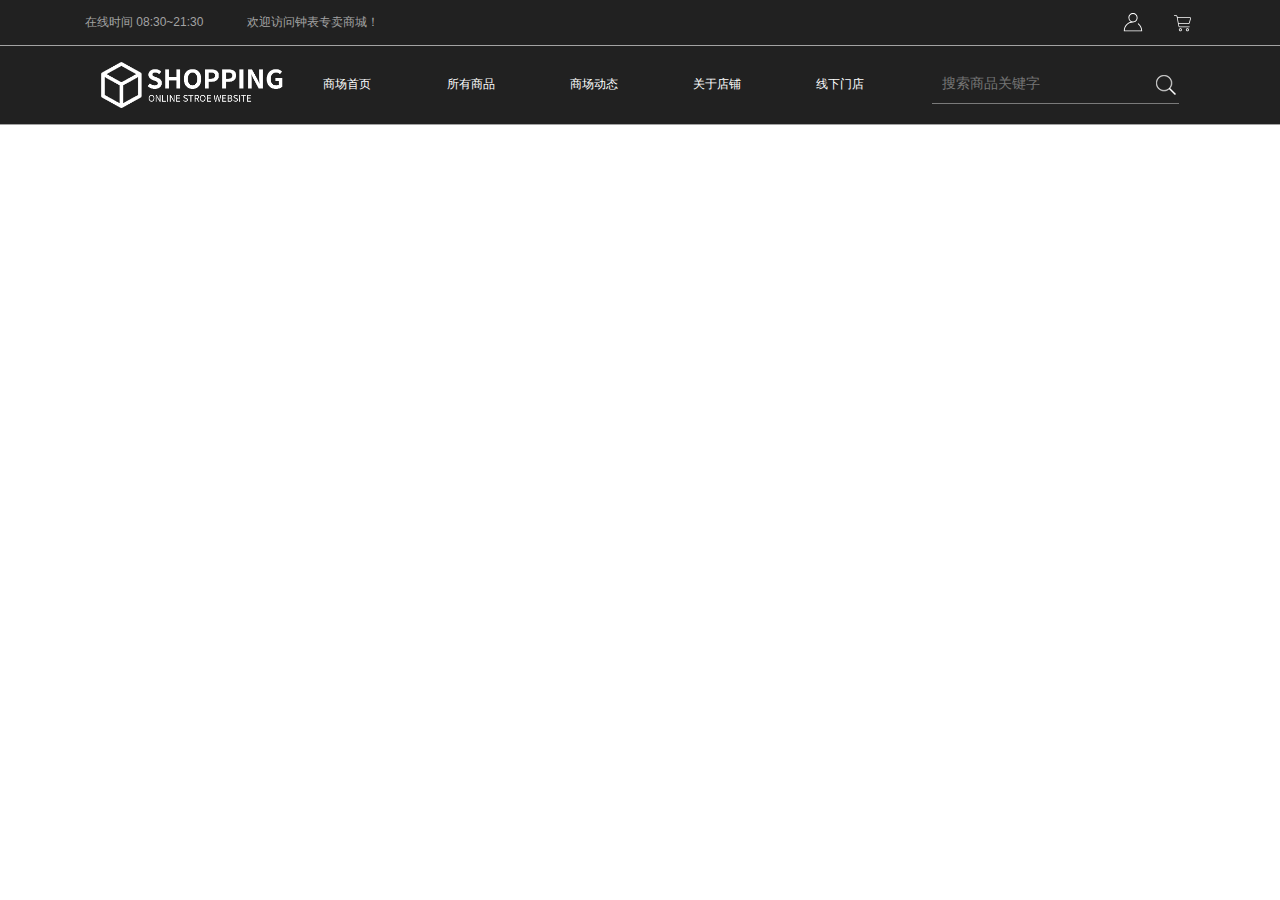
<file: watch/nav.html>
<!doctype html>
<html lang="en">
 <head>
  <meta charset="UTF-8">
  <meta name="viewport" content="width=device-width,initial-scale=1.0">
  <link rel="stylesheet" href="css/bootstrap.css"/>
  <link rel="stylesheet" href="css/nav.css"/>
  <script src="js/jquery.min.js"></script>
  <script src="js/popper.min.js"></script>
  <script src="js/bootstrap.min.js"></script>
  <title>Document</title>
  <style type="text/css">
  @media screen and (max-width:991px){
            .hidden_md{
                display:none !important;
            }
        }
  @media screen and (min-width:991px){
            .hidden_md2{
                display:none !important;
            }
        }
  @media screen and (max-width:990px) and (min-width:0px){
            .show_md{
                display:block !important;
            }
        }
 </style>
 </head>
 <body>
  <!--顶部欢迎 -->
  <div class="all hidden_md" >
      <div id="top-bar" class="">
         <div class="container">
           <div class="row">
             <div class="col-md-7">
               <div class="theone"><i></i> 在线时间 08:30~21:30 <span>欢迎访问钟表专卖商城！</span> </div>
             </div>
             <div class="col-md-5 d-flex justify-content-end" style="height:10px;">
              <span class=""style="padding-top:6px"><svg style="width:26px;height:22px;position:relative;top:1px;" xmlns="http://www.w3.org/2000/svg" class="icon" viewBox="0 0 1024 1024" version="1.1" onmouseover="this.getElementsByClassName('svgpath')[0].style.fill='#ffffff'" onmouseout="this.getElementsByClassName('svgpath')[0].style.fill='#ffffff'"><path class="svgpath" fill="#ffffff" d="M770.858667 576.597333c-9.258667-7.253333-22.442667-5.418667-29.525334 4.096s-5.333333 22.997333 3.925334 30.250667c90.538667 70.912 144.725333 176.256 150.698666 291.669333H128.085333C139.050667 695.466667 307.029333 530.261333 512 530.261333c117.845333 0 213.674667-98.176 213.674667-218.922666 0-120.661333-95.829333-218.922667-213.674667-218.922667-117.802667 0-213.632 98.261333-213.632 218.922667a218.88 218.88 0 0 0 108.885333 189.568C222.592 548.992 85.333333 720.256 85.333333 924.16v21.589333h853.333334v-21.589333c0-137.344-61.184-263.978667-167.808-347.562667zM340.48 311.338667c0-96.896 76.970667-175.744 171.52-175.744 94.592 0 171.562667 78.848 171.562667 175.744S606.592 487.082667 512 487.082667c-94.549333 0-171.52-78.848-171.52-175.744z" style="fill: rgb(255, 255, 255);"></path></svg></span> <span class="ml-4" style="padding-top:6px"><svg xmlns="http://www.w3.org/2000/svg" class="icon" style="width:25px;height:25px;position:relative;top:4px;" viewBox="0 0 1025 1024" version="1.1"><path class="svgpath" fill="#fff" d="M790.439 661.909h-394.194c-37.37 0-46.666-20.51-48.927-32.763l-3.911-21.551c-40.409-226.818-63.44-352.916-68.567-374.815-4.432-17.381-11.819-23.638-17.12-23.638h-77.952c-8.516 0-15.382-6.953-15.382-15.469s6.865-15.381 15.382-15.381h77.952c8.168 0 35.804 3.389 47.102 47.102 7.995 34.066 53.88 291.997 69.001 376.727l3.824 21.465c0.348 1.998 1.39 7.474 18.597 7.474h394.282c8.516 0 15.382 6.865 15.382 15.382 0 8.603-6.953 15.469-15.469 15.469v0zM745.511 537.116h-398.453c-8.516 0-15.382-6.865-15.382-15.382s6.865-15.382 15.382-15.382h398.366c27.461 0 33.023-21.378 33.197-22.335 1.651-6.17 38.845-144.868 49.013-179.37 1.217-4.085 2.172-9.56 0-12.948-2.259-3.476-7.647-5.041-10.168-5.562h-519.335c-8.516 0-15.382-6.865-15.382-15.382s6.865-15.382 15.382-15.382h520.64c0.521 0 1.043 0 1.651 0.087 2.259 0.261 22.073 2.781 33.023 19.118 4.867 7.299 9.56 19.988 3.998 38.932-10.168 34.153-48.319 176.761-48.753 178.239-3.91 15.381-22.073 45.364-63.178 45.364v0zM428.052 832.414c-35.283 0-64.048-28.679-64.048-64.048s28.765-64.048 64.048-64.048c35.283 0 63.961 28.679 63.961 64.048s-28.679 64.048-63.961 64.048v0zM428.052 735.255c-18.337 0-33.197 14.86-33.197 33.197s14.86 33.197 33.197 33.197c18.249 0 33.11-14.861 33.11-33.197s-14.86-33.197-33.11-33.197v0zM715.442 832.414c-35.283 0-64.047-28.679-64.047-64.048s28.765-64.048 64.047-64.048c35.283 0 64.048 28.679 64.048 64.048s-28.765 64.048-64.048 64.048v0zM715.442 735.255c-18.249 0-33.197 14.86-33.197 33.197s14.861 33.197 33.197 33.197c18.249 0 33.197-14.861 33.197-33.197s-14.947-33.197-33.197-33.197v0zM715.442 735.255z"></path></svg></span>
             </div>
           </div>
         </div>
      </div>
      <!-- logo行 -->
    <div id="top-bar">
      <div class="wf-wrap container">
         <div class="row p-3">
          <div class="col-md-2">
            <a href="#"><img src="img/aHR0cDovLzU5ZjgxNjM3Y2U0ZGEudDczLnFpZmVpeWUuY29tL3FmeS1jb250ZW50L3VwbG9hZHMvMjAxNy8xMS81MzU5MDUzMWNiOTAyNjZlN2JiNmQ5MDUxNDk0MWUwNS5wbmc_p_p100_p_3D.png"></a>
          </div>
          <div class="col-md-7">
            <ul class="list-unstyled d-flex justify-content-around text-white">
              <li><a href="index.html" class="nava">商场首页</a></li>
              <li><a href="list.html" class="nava">所有商品</a></li>
              <li><a href="news.html" class="nava">商场动态</a></li>
              <li><a href="about.html" class="nava">关于店铺</a></li>
              <li><a href="map.html" class="nava">线下门店</a></li>
            </ul>
          </div>
          <div class="col-md-3">
            <input type="text" placeholder="搜索商品关键字" id="search"> <a href="#" id="search-btn"></a>
          </div>
         </div>
      </div>
    </div>
 </div>
 <!-- 手机端的 -->
 
 <div id="phone" class="row hidden_md2 m-0 fixed w-100"style="z-index:100;">
   <div class="col-3 text-center text-white" id="openLeftMenu" style="cursor:pointer;line-height:2rem;font-size:.5rem">导航</div>
   <div class="col-5  small" style="line-height:26px;"><img src="img/aHR0cDovLzU5ZjgxNjM3Y2U0ZGEudDczLnFpZmVpeWUuY29tL3FmeS1jb250ZW50L3VwbG9hZHMvMjAxNy8xMS81MzU5MDUzMWNiOTAyNjZlN2JiNmQ5MDUxNDk0MWUwNS5wbmc_p_p100_p_3D.png"></div>

   <div class="col-4 text-right"><svg xmlns="http://www.w3.org/2000/svg" class="icon" style="width:25px;height:25px;;position:relative;top:4px;" viewBox="0 0 1024 1024" version="1.1"><path class="svgpath" fill="#fff" d="M621.664 653.664c-44.48 31.68-98.88 50.336-157.664 50.336-150.208 0-272-121.792-272-272s121.792-272 272-272c150.208 0 272 121.792 272 272 0 75.104-30.432 143.104-79.68 192.32l191.904 191.904c8.8 8.8 8.576 22.912-0.256 31.744-8.896 8.896-23.04 8.96-31.744 0.256l-194.592-194.592zM464 672c132.544 0 240-107.456 240-240s-107.456-240-240-240c-132.544 0-240 107.456-240 240s107.456 240 240 240l0 0z"></path></svg><svg style="width:26px;height:22px;position:relative;top:1px;" xmlns="http://www.w3.org/2000/svg" class="icon" viewBox="0 0 1024 1024" version="1.1" onmouseover="this.getElementsByClassName('svgpath')[0].style.fill='#ffffff'" onmouseout="this.getElementsByClassName('svgpath')[0].style.fill='#ffffff'"><path class="svgpath" fill="#ffffff" d="M770.858667 576.597333c-9.258667-7.253333-22.442667-5.418667-29.525334 4.096s-5.333333 22.997333 3.925334 30.250667c90.538667 70.912 144.725333 176.256 150.698666 291.669333H128.085333C139.050667 695.466667 307.029333 530.261333 512 530.261333c117.845333 0 213.674667-98.176 213.674667-218.922666 0-120.661333-95.829333-218.922667-213.674667-218.922667-117.802667 0-213.632 98.261333-213.632 218.922667a218.88 218.88 0 0 0 108.885333 189.568C222.592 548.992 85.333333 720.256 85.333333 924.16v21.589333h853.333334v-21.589333c0-137.344-61.184-263.978667-167.808-347.562667zM340.48 311.338667c0-96.896 76.970667-175.744 171.52-175.744 94.592 0 171.562667 78.848 171.562667 175.744S606.592 487.082667 512 487.082667c-94.549333 0-171.52-78.848-171.52-175.744z" style="fill: rgb(255, 255, 255);"></path></svg><svg xmlns="http://www.w3.org/2000/svg" class="icon" style="width:25px;height:25px;position:relative;top:4px;" viewBox="0 0 1025 1024" version="1.1"><path class="svgpath" fill="#fff" d="M790.439 661.909h-394.194c-37.37 0-46.666-20.51-48.927-32.763l-3.911-21.551c-40.409-226.818-63.44-352.916-68.567-374.815-4.432-17.381-11.819-23.638-17.12-23.638h-77.952c-8.516 0-15.382-6.953-15.382-15.469s6.865-15.381 15.382-15.381h77.952c8.168 0 35.804 3.389 47.102 47.102 7.995 34.066 53.88 291.997 69.001 376.727l3.824 21.465c0.348 1.998 1.39 7.474 18.597 7.474h394.282c8.516 0 15.382 6.865 15.382 15.382 0 8.603-6.953 15.469-15.469 15.469v0zM745.511 537.116h-398.453c-8.516 0-15.382-6.865-15.382-15.382s6.865-15.382 15.382-15.382h398.366c27.461 0 33.023-21.378 33.197-22.335 1.651-6.17 38.845-144.868 49.013-179.37 1.217-4.085 2.172-9.56 0-12.948-2.259-3.476-7.647-5.041-10.168-5.562h-519.335c-8.516 0-15.382-6.865-15.382-15.382s6.865-15.382 15.382-15.382h520.64c0.521 0 1.043 0 1.651 0.087 2.259 0.261 22.073 2.781 33.023 19.118 4.867 7.299 9.56 19.988 3.998 38.932-10.168 34.153-48.319 176.761-48.753 178.239-3.91 15.381-22.073 45.364-63.178 45.364v0zM428.052 832.414c-35.283 0-64.048-28.679-64.048-64.048s28.765-64.048 64.048-64.048c35.283 0 63.961 28.679 63.961 64.048s-28.679 64.048-63.961 64.048v0zM428.052 735.255c-18.337 0-33.197 14.86-33.197 33.197s14.86 33.197 33.197 33.197c18.249 0 33.11-14.861 33.11-33.197s-14.86-33.197-33.11-33.197v0zM715.442 832.414c-35.283 0-64.047-28.679-64.047-64.048s28.765-64.048 64.047-64.048c35.283 0 64.048 28.679 64.048 64.048s-28.765 64.048-64.048 64.048v0zM715.442 735.255c-18.249 0-33.197 14.86-33.197 33.197s14.861 33.197 33.197 33.197c18.249 0 33.197-14.861 33.197-33.197s-14.947-33.197-33.197-33.197v0zM715.442 735.255z"></path></svg></div>
   
      
     
    
   
 </div>
<div id="leftMenuAll" style="z-index:99;" class="d-lg-none">
 <div id="leftMenuDiv" style="z-index:99;" class="d-lg-none">
      <div class="dl-container">
        <div class="row fheight" style="margin:0;">
          <div class="col-6 text-center navbb br font pt-2"style="padding:0;color:#fff;cursor:pointer;">登录</div>
          <div class="col-6 text-center navbb font pt-2"style="padding:0;color:#fff;cursor:pointer;">注册</div> 
        </div>
        <div class="row navbb p-3  text-center m-0"><div class="col-12 p-0"><img src="img/aHR0cDovLzU5ZjgxNjM3Y2U0ZGEudDczLnFpZmVpeWUuY29tL3FmeS1jb250ZW50L3VwbG9hZHMvMjAxNy8xMS81MzU5MDUzMWNiOTAyNjZlN2JiNmQ5MDUxNDk0MWUwNS0xNTh4NDAucG5n.png"></div></div>
        <div class="row navbb line-height"style="margin:0;"><div class="col-12 pl-3 dhover"><a href="index.html" class="left-a">商品首页</a></div></div>  
        <div class="row navbb line-height"style="margin:0;"><div class="col-12 pl-3"><a href="list.html" class="left-a">所有商品</a></div></div>
		<div class="row navbb line-height"style="margin:0;"><div class="col-12 pl-3"><a href="news.html" class="left-a">商城动态</div></a></div>
		<div class="row navbb line-height"style="margin:0;"><div class="col-12 pl-3"><a class="left-a" href="about.html">关于店铺</a></div></div>
		<div class="row navbb line-height"style="margin:0;"><div class="col-12 pl-3"><a class="left-a" href="map.html">线下门店</a></div></div>
      </div>
    </div>
	</div>

	<script>
	  var openLeftMenu=document.getElementById("openLeftMenu");
	  var leftMenuAll=document.getElementById("leftMenuAll");
	  var leftMenuDiv=document.getElementById("leftMenuDiv")
      openLeftMenu.onclick=function(e){
          leftMenuAll.style.display="block";
          leftMenuAll.style.top=getComputedStyle(document.getElementById("phone")).height;
	  }
      leftMenuAll.onclick=function(e){
          leftMenuAll.style.display="none";
      }
      leftMenuDiv.onclick=function(e){
          e.stopPropagation();
      }
	  
	  window.onresize=function(){
		var width=window.innerWidth;
	    if(width>991)
		leftMenuAll.click();

	  }
	  window.onresize();
	</script>
 </body>
</html>
</file>
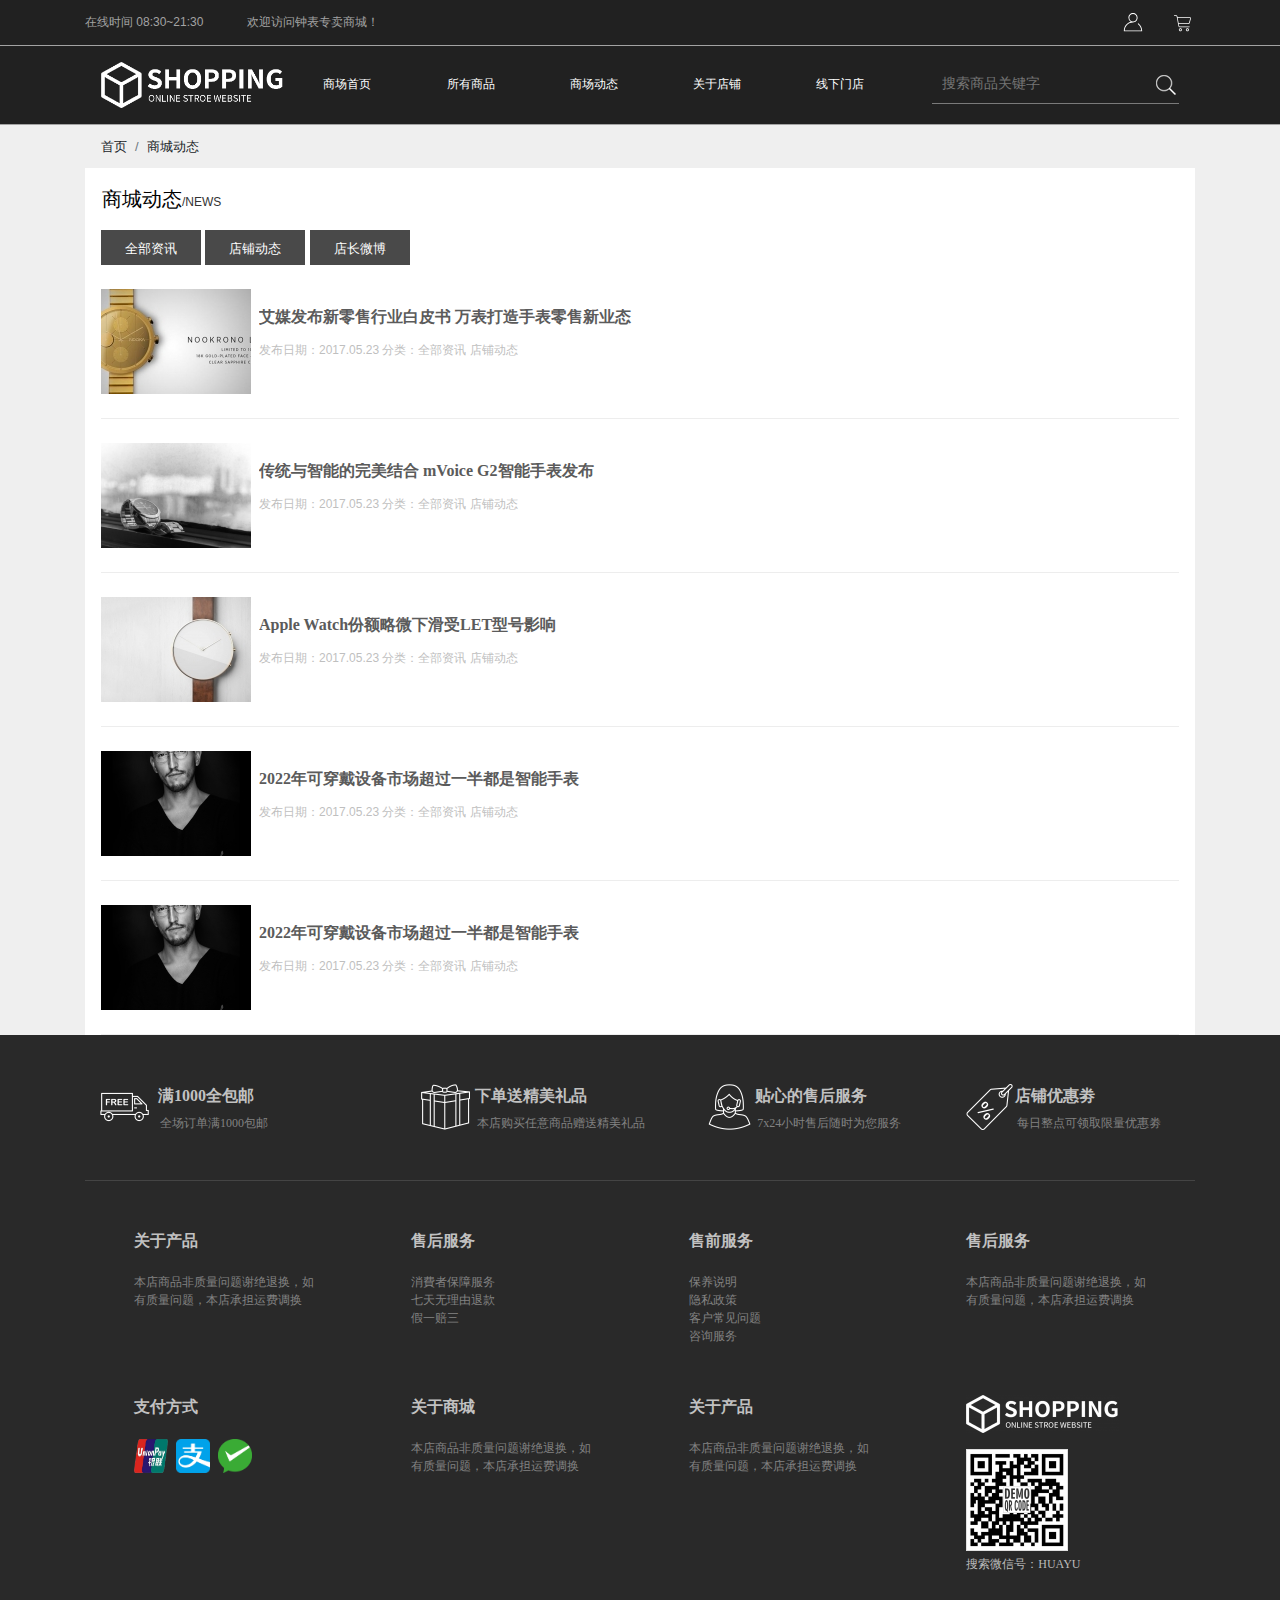
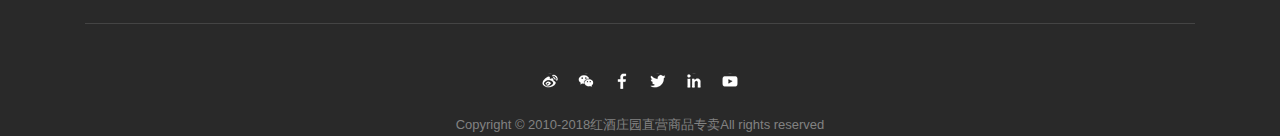
<file: watch/news.html>
<!DOCTYPE html>
<html>
<head>
	<meta charset="utf-8">
	<title></title>
	<link rel="stylesheet" href="css/bootstrap.css">
    <link rel="stylesheet" href="css/news.css">
	<link rel="stylesheet" href="css/nav.css">
	<link rel="stylesheet" href="css/footer.css">
	<script src="js/jquery.min.js"></script>
	<script src="js/bootstrap.min.js"></script>
    <script src="js/popper.min.js"></script>
    <style type="text/css">
       @media screen and (max-width:991px){
            .hidden_md{
                display:none !important;
            }
        }
  @media screen and (min-width:991px){
            .hidden_md2{
                display:none !important;
            }
        }
  @media screen and (max-width:990px) and (min-width:0px){
            .show_md{
                display:block !important;
            }
        }
     @media screen and (min-width:991px){
            .hidden_md2{
                display:none !important;
            }
        }
     @media screen and (max-width:991px){
            .hidden_md1{
                display:none !important;
            }
        }
    @media screen and (min-width:768px){
            .hidden_md3{
                display:none !important;
            }
        }
  </style>
</head>
<!-- 头部 -->
<div class="all hidden_md" >
      <div id="top-bar" class="">
         <div class="container">
           <div class="row">
             <div class="col-md-7">
               <div class="theone"><i></i> 在线时间 08:30~21:30 <span>欢迎访问钟表专卖商城！</span> </div>
             </div>
             <div class="col-md-5 d-flex justify-content-end" style="height:10px;">
              <span class=""style="padding-top:6px"><svg style="width:26px;height:22px;position:relative;top:1px;" xmlns="http://www.w3.org/2000/svg" class="icon" viewBox="0 0 1024 1024" version="1.1" onmouseover="this.getElementsByClassName('svgpath')[0].style.fill='#ffffff'" onmouseout="this.getElementsByClassName('svgpath')[0].style.fill='#ffffff'"><path class="svgpath" fill="#ffffff" d="M770.858667 576.597333c-9.258667-7.253333-22.442667-5.418667-29.525334 4.096s-5.333333 22.997333 3.925334 30.250667c90.538667 70.912 144.725333 176.256 150.698666 291.669333H128.085333C139.050667 695.466667 307.029333 530.261333 512 530.261333c117.845333 0 213.674667-98.176 213.674667-218.922666 0-120.661333-95.829333-218.922667-213.674667-218.922667-117.802667 0-213.632 98.261333-213.632 218.922667a218.88 218.88 0 0 0 108.885333 189.568C222.592 548.992 85.333333 720.256 85.333333 924.16v21.589333h853.333334v-21.589333c0-137.344-61.184-263.978667-167.808-347.562667zM340.48 311.338667c0-96.896 76.970667-175.744 171.52-175.744 94.592 0 171.562667 78.848 171.562667 175.744S606.592 487.082667 512 487.082667c-94.549333 0-171.52-78.848-171.52-175.744z" style="fill: rgb(255, 255, 255);"></path></svg></span> <span class="ml-4" style="padding-top:6px"><svg xmlns="http://www.w3.org/2000/svg" class="icon" style="width:25px;height:25px;position:relative;top:4px;" viewBox="0 0 1025 1024" version="1.1"><path class="svgpath" fill="#fff" d="M790.439 661.909h-394.194c-37.37 0-46.666-20.51-48.927-32.763l-3.911-21.551c-40.409-226.818-63.44-352.916-68.567-374.815-4.432-17.381-11.819-23.638-17.12-23.638h-77.952c-8.516 0-15.382-6.953-15.382-15.469s6.865-15.381 15.382-15.381h77.952c8.168 0 35.804 3.389 47.102 47.102 7.995 34.066 53.88 291.997 69.001 376.727l3.824 21.465c0.348 1.998 1.39 7.474 18.597 7.474h394.282c8.516 0 15.382 6.865 15.382 15.382 0 8.603-6.953 15.469-15.469 15.469v0zM745.511 537.116h-398.453c-8.516 0-15.382-6.865-15.382-15.382s6.865-15.382 15.382-15.382h398.366c27.461 0 33.023-21.378 33.197-22.335 1.651-6.17 38.845-144.868 49.013-179.37 1.217-4.085 2.172-9.56 0-12.948-2.259-3.476-7.647-5.041-10.168-5.562h-519.335c-8.516 0-15.382-6.865-15.382-15.382s6.865-15.382 15.382-15.382h520.64c0.521 0 1.043 0 1.651 0.087 2.259 0.261 22.073 2.781 33.023 19.118 4.867 7.299 9.56 19.988 3.998 38.932-10.168 34.153-48.319 176.761-48.753 178.239-3.91 15.381-22.073 45.364-63.178 45.364v0zM428.052 832.414c-35.283 0-64.048-28.679-64.048-64.048s28.765-64.048 64.048-64.048c35.283 0 63.961 28.679 63.961 64.048s-28.679 64.048-63.961 64.048v0zM428.052 735.255c-18.337 0-33.197 14.86-33.197 33.197s14.86 33.197 33.197 33.197c18.249 0 33.11-14.861 33.11-33.197s-14.86-33.197-33.11-33.197v0zM715.442 832.414c-35.283 0-64.047-28.679-64.047-64.048s28.765-64.048 64.047-64.048c35.283 0 64.048 28.679 64.048 64.048s-28.765 64.048-64.048 64.048v0zM715.442 735.255c-18.249 0-33.197 14.86-33.197 33.197s14.861 33.197 33.197 33.197c18.249 0 33.197-14.861 33.197-33.197s-14.947-33.197-33.197-33.197v0zM715.442 735.255z"></path></svg></span>
             </div>
           </div>
         </div>
      </div>
      <!-- logo行 -->
    <div id="top-bar">
      <div class="wf-wrap container">
         <div class="row p-3">
          <div class="col-md-2">
            <a href="#"><img src="img/aHR0cDovLzU5ZjgxNjM3Y2U0ZGEudDczLnFpZmVpeWUuY29tL3FmeS1jb250ZW50L3VwbG9hZHMvMjAxNy8xMS81MzU5MDUzMWNiOTAyNjZlN2JiNmQ5MDUxNDk0MWUwNS5wbmc_p_p100_p_3D.png"></a>
          </div>
          <div class="col-md-7">
            <ul class="list-unstyled d-flex justify-content-around text-white">
              <li><a href="index.html" class="nava">商场首页</a></li>
              <li><a href="list.html" class="nava">所有商品</a></li>
              <li><a href="news.html" class="nava">商场动态</a></li>
              <li><a href="about.html" class="nava">关于店铺</a></li>
              <li><a href="map.html" class="nava">线下门店</a></li>
            </ul>
          </div>
          <div class="col-md-3">
            <input type="text" placeholder="搜索商品关键字" id="search"> <a href="#" id="search-btn"></a>
          </div>
         </div>
      </div>
    </div>
 </div>
 <!-- 手机端的 -->
 <div id="phone" class="row hidden_md2 m-0 fixed w-100"style="z-index:100;">
   <div class="col-3 text-center text-white" id="openLeftMenu" style="cursor:pointer;line-height:2rem;font-size:.5rem"">导航</div>
   <div class="col-5  small" style="line-height:26px;"><img src="img/aHR0cDovLzU5ZjgxNjM3Y2U0ZGEudDczLnFpZmVpeWUuY29tL3FmeS1jb250ZW50L3VwbG9hZHMvMjAxNy8xMS81MzU5MDUzMWNiOTAyNjZlN2JiNmQ5MDUxNDk0MWUwNS5wbmc_p_p100_p_3D.png"></div>

   <div class="col-4 text-right"><svg xmlns="http://www.w3.org/2000/svg" class="icon" style="width:25px;height:25px;;position:relative;top:4px;" viewBox="0 0 1024 1024" version="1.1"><path class="svgpath" fill="#fff" d="M621.664 653.664c-44.48 31.68-98.88 50.336-157.664 50.336-150.208 0-272-121.792-272-272s121.792-272 272-272c150.208 0 272 121.792 272 272 0 75.104-30.432 143.104-79.68 192.32l191.904 191.904c8.8 8.8 8.576 22.912-0.256 31.744-8.896 8.896-23.04 8.96-31.744 0.256l-194.592-194.592zM464 672c132.544 0 240-107.456 240-240s-107.456-240-240-240c-132.544 0-240 107.456-240 240s107.456 240 240 240l0 0z"></path></svg><svg style="width:26px;height:22px;position:relative;top:1px;" xmlns="http://www.w3.org/2000/svg" class="icon" viewBox="0 0 1024 1024" version="1.1" onmouseover="this.getElementsByClassName('svgpath')[0].style.fill='#ffffff'" onmouseout="this.getElementsByClassName('svgpath')[0].style.fill='#ffffff'"><path class="svgpath" fill="#ffffff" d="M770.858667 576.597333c-9.258667-7.253333-22.442667-5.418667-29.525334 4.096s-5.333333 22.997333 3.925334 30.250667c90.538667 70.912 144.725333 176.256 150.698666 291.669333H128.085333C139.050667 695.466667 307.029333 530.261333 512 530.261333c117.845333 0 213.674667-98.176 213.674667-218.922666 0-120.661333-95.829333-218.922667-213.674667-218.922667-117.802667 0-213.632 98.261333-213.632 218.922667a218.88 218.88 0 0 0 108.885333 189.568C222.592 548.992 85.333333 720.256 85.333333 924.16v21.589333h853.333334v-21.589333c0-137.344-61.184-263.978667-167.808-347.562667zM340.48 311.338667c0-96.896 76.970667-175.744 171.52-175.744 94.592 0 171.562667 78.848 171.562667 175.744S606.592 487.082667 512 487.082667c-94.549333 0-171.52-78.848-171.52-175.744z" style="fill: rgb(255, 255, 255);"></path></svg><svg xmlns="http://www.w3.org/2000/svg" class="icon" style="width:25px;height:25px;position:relative;top:4px;" viewBox="0 0 1025 1024" version="1.1"><path class="svgpath" fill="#fff" d="M790.439 661.909h-394.194c-37.37 0-46.666-20.51-48.927-32.763l-3.911-21.551c-40.409-226.818-63.44-352.916-68.567-374.815-4.432-17.381-11.819-23.638-17.12-23.638h-77.952c-8.516 0-15.382-6.953-15.382-15.469s6.865-15.381 15.382-15.381h77.952c8.168 0 35.804 3.389 47.102 47.102 7.995 34.066 53.88 291.997 69.001 376.727l3.824 21.465c0.348 1.998 1.39 7.474 18.597 7.474h394.282c8.516 0 15.382 6.865 15.382 15.382 0 8.603-6.953 15.469-15.469 15.469v0zM745.511 537.116h-398.453c-8.516 0-15.382-6.865-15.382-15.382s6.865-15.382 15.382-15.382h398.366c27.461 0 33.023-21.378 33.197-22.335 1.651-6.17 38.845-144.868 49.013-179.37 1.217-4.085 2.172-9.56 0-12.948-2.259-3.476-7.647-5.041-10.168-5.562h-519.335c-8.516 0-15.382-6.865-15.382-15.382s6.865-15.382 15.382-15.382h520.64c0.521 0 1.043 0 1.651 0.087 2.259 0.261 22.073 2.781 33.023 19.118 4.867 7.299 9.56 19.988 3.998 38.932-10.168 34.153-48.319 176.761-48.753 178.239-3.91 15.381-22.073 45.364-63.178 45.364v0zM428.052 832.414c-35.283 0-64.048-28.679-64.048-64.048s28.765-64.048 64.048-64.048c35.283 0 63.961 28.679 63.961 64.048s-28.679 64.048-63.961 64.048v0zM428.052 735.255c-18.337 0-33.197 14.86-33.197 33.197s14.86 33.197 33.197 33.197c18.249 0 33.11-14.861 33.11-33.197s-14.86-33.197-33.11-33.197v0zM715.442 832.414c-35.283 0-64.047-28.679-64.047-64.048s28.765-64.048 64.047-64.048c35.283 0 64.048 28.679 64.048 64.048s-28.765 64.048-64.048 64.048v0zM715.442 735.255c-18.249 0-33.197 14.86-33.197 33.197s14.861 33.197 33.197 33.197c18.249 0 33.197-14.861 33.197-33.197s-14.947-33.197-33.197-33.197v0zM715.442 735.255z"></path></svg></div>
      
     
    
   
 </div>
<div id="leftMenuAll" style="z-index:99;">
 <div id="leftMenuDiv" style="z-index:99;">
      <div class="dl-container">
        <div class="row fheight" style="margin:0;">
          <div class="col-6 text-center navbb br font pt-2"style="padding:0;color:#fff;cursor:pointer;">登录</div>
          <div class="col-6 text-center navbb font pt-2"style="padding:0;color:#fff;cursor:pointer;">注册</div> 
        </div>
        <div class="row navbb p-3  text-center m-0"><div class="col-12 p-0"><img src="img/aHR0cDovLzU5ZjgxNjM3Y2U0ZGEudDczLnFpZmVpeWUuY29tL3FmeS1jb250ZW50L3VwbG9hZHMvMjAxNy8xMS81MzU5MDUzMWNiOTAyNjZlN2JiNmQ5MDUxNDk0MWUwNS0xNTh4NDAucG5n.png"></div></div>
        <div class="row bb line-height"style="margin:0;"><div class="col-12 pl-3 dhover navbb"><a href="index.html" class="left-a  ">商品首页</a></div></div>  
        <div class="row navbb line-height"style="margin:0;"><div class="col-12 pl-3"><a href="list.html" class="left-a">所有商品</a></div></div>
		<div class="row navbb line-height"style="margin:0;"><div class="col-12 pl-3"><a href="news.html" class="left-a">商城动态</div></a></div>
		<div class="row navbb line-height"style="margin:0;"><div class="col-12 pl-3"><a class="left-a" href="about.html">关于店铺</a></div></div>
		<div class="row navbb line-height"style="margin:0;"><div class="col-12 pl-3"><a class="left-a" href="map.html">线下门店</a></div></div>
      </div>
    </div>
	</div>

	<script>
	  var openLeftMenu=document.getElementById("openLeftMenu");
	  var leftMenuAll=document.getElementById("leftMenuAll");
	  var leftMenuDiv=document.getElementById("leftMenuDiv")
      openLeftMenu.onclick=function(e){
          leftMenuAll.style.display="block";
          leftMenuAll.style.top=getComputedStyle(document.getElementById("phone")).height;
	  }
      leftMenuAll.onclick=function(e){
          leftMenuAll.style.display="none";
      }
      leftMenuDiv.onclick=function(e){
          e.stopPropagation();
      }
	  
	</script>

<body class="bg">
 <div class="container">
     <ul class="breadcrumb bg-transparent mb-0 small">
         <li class="breadcrumb-item">首页</li>
         <li class="breadcrumb-item">商城动态</li>
     </ul>
     <div class="bg-white">
         <div class="row pl-3 pr-3">
             <div class="col-12 p-3">
                 <div class="font1">商城动态<span class="font2">/NEWS</span></div>
             </div>
             <div class="col-12">
                 <div class="hidden_md1">
                     <div class="btn1">全部资讯</div>
                     <div class="btn1">店铺动态</div>
                     <div class="btn1">店长微博</div>
                 </div>
                 <div class="hidden_md2 position-relative">
                     <div class="btn2 ">菜单</div>
                     <ul class="list-unstyled" id="menuUL">
                         <li>全部资讯</li>
                         <li>店铺动态</li>
                         <li>店长微博</li>
                     </ul>
                 </div>
             </div>
             <div class="col-12">
                 <div class="media pt-4 pb-4">
                     <img src="img/aHR0cDovLzU5ZjgxNjM3Y2U0ZGEudDczLnFpZmVpeWUuY29tL3FmeS1jb250ZW50L3VwbG9hZHMvMjAxNy8xMS8zYThiOWMzZjFjZjliMTk3MGNiOGYzNzRlMzE1N2YwNy0xNTB4MTA1LmpwZw_p_p100_p_3D_p_p100_p_3D.jpg">
                     <div class=" media-body align-self-center ml-2" >
                         <p class="p1">艾媒发布新零售行业白皮书 万表打造手表零售新业态</p>
                         <p class="p2">发布日期：2017.05.23 分类：全部资讯 店铺动态</p>
                     </div>
                 </div>
             </div>
             <div class="col-12">
                 <div class="media pt-4 pb-4">
                     <img src="img/aHR0cDovLzU5ZjgxNjM3Y2U0ZGEudDczLnFpZmVpeWUuY29tL3FmeS1jb250ZW50L3VwbG9hZHMvMjAxNy8xMS8wZTM1NzFmNWZjYTVkODA1YjUyZDhkMjVlNzY2ZTE1YS0xNTB4MTA1LmpwZw_p_p100_p_3D_p_p100_p_3D.jpg">
                     <div class=" media-body align-self-center ml-2" >
                         <p class="p1">传统与智能的完美结合 mVoice G2智能手表发布</p>
                         <p class="p2">发布日期：2017.05.23 分类：全部资讯 店铺动态</p>
                     </div>
                 </div>
             </div>
             <div class="col-12">
                 <div class="media pt-4 pb-4">
                     <img src="img/aHR0cDovLzU5ZjgxNjM3Y2U0ZGEudDczLnFpZmVpeWUuY29tL3FmeS1jb250ZW50L3VwbG9hZHMvMjAxNy8xMS82MGM0MTI4OTYzMzllYTEyOTA4ZDhiNzA0ODAyNjAwMy0xNTB4MTA1LmpwZw_p_p100_p_3D_p_p100_p_3D.jpg">
                     <div class=" media-body align-self-center ml-2" >
                         <p class="p1">Apple Watch份额略微下滑受LET型号影响</p>
                         <p class="p2">发布日期：2017.05.23 分类：全部资讯 店铺动态</p>
                     </div>
                 </div>
             </div>
             <div class="col-12">
                 <div class="media pt-4 pb-4">
                     <img src="img/aHR0cDovLzU5ZjgxNjM3Y2U0ZGEudDczLnFpZmVpeWUuY29tL3FmeS1jb250ZW50L3VwbG9hZHMvMjAxNy8xMi85Yzg1NTA0ZTZiZjE5ZWNiOThlZDI4ZWNlYmQ2ODY3NS0xNTB4MTA1LmpwZw_p_p100_p_3D_p_p100_p_3D.jpg">
                     <div class=" media-body align-self-center ml-2" >
                         <p class="p1">2022年可穿戴设备市场超过一半都是智能手表</p>
                         <p class="p2">发布日期：2017.05.23 分类：全部资讯 店铺动态</p>
                     </div>
                 </div>
             </div>
             <div class="col-12">
                 <div class="media pt-4 pb-4">
                     <img src="img/aHR0cDovLzU5ZjgxNjM3Y2U0ZGEudDczLnFpZmVpeWUuY29tL3FmeS1jb250ZW50L3VwbG9hZHMvMjAxNy8xMi85Yzg1NTA0ZTZiZjE5ZWNiOThlZDI4ZWNlYmQ2ODY3NS0xNTB4MTA1LmpwZw_p_p100_p_3D_p_p100_p_3D.jpg">
                     <div class=" media-body align-self-center ml-2" >
                         <p class="p1">2022年可穿戴设备市场超过一半都是智能手表</p>
                         <p class="p2">发布日期：2017.05.23 分类：全部资讯 店铺动态</p>
                     </div>
                 </div>
             </div>
         </div>
     </div>
 </div>
 
 <script>
 
    var div=document.getElementsByClassName("btn2")[0];
    var ul=div.nextElementSibling;
    div.onclick=function(){
      if(getComputedStyle(ul).display=="none"){
        ul.style.display="block";
        div.innerHTML="关闭";
      }
      else{
      ul.style.display="none";
      div.innerHTML="菜单";
      }
    }
 </script>
 <!-- 底部 -->
  <div class="all">
      <div id="footer" class="">
        <div class="container ">
          <div class="f1 pt-5 hidden_md pb-5">
            <div class="row d-flex justify-content-around">
             <div class="col-lg-3 ">
			  <div class="row">
              <div class="col-2 pl-sm-1 pr-sm-2"><img src="img/aHR0cDovLzU5ZjgxNjM3Y2U0ZGEudDczLnFpZmVpeWUuY29tL3FmeS1jb250ZW50L3VwbG9hZHMvMjAxNy8xMC84MWUzNWVlYmNiNjQ4ZjQzZjE5OWM5M2YxYWUwODM2OC00OXg0Ni5wbmc_p_p100_p_3D.png"></div>
              <div class="col-10">
                <span class="s1">满1000全包邮</span><br>
                <span class="s2">全场订单满1000包邮</span>
              </div>
              </div>
			  </div>
               <div class="row">
              <div class="col-2 pl-sm-1 pr-sm-2"><img src="img/aHR0cDovLzU5ZjgxNjM3Y2U0ZGEudDczLnFpZmVpeWUuY29tL3FmeS1jb250ZW50L3VwbG9hZHMvMjAxNy8xMC8xYjVhNWY3NzllZTVjZDhiYTViNmJkYzA3ZTg5ZjAxZC00OXg0Ni5wbmc_p_p100_p_3D.png"></div>
              <div class="col-10">
                <span class="s1">下单送精美礼品</span><br>
                <span class="s2">本店购买任意商品赠送精美礼品</span>
            </div>
            </div>
            <div class="row">
              <div class="col-2 pl-sm-1 pr-sm-2"><img src="img/aHR0cDovLzU5ZjgxNjM3Y2U0ZGEudDczLnFpZmVpeWUuY29tL3FmeS1jb250ZW50L3VwbG9hZHMvMjAxNy8xMC9iZTBjODNiZDM3MTQ4ODQyMGE5ZDRlMjQwYzAyM2YxNC00OXg0Ni5wbmc_p_p100_p_3D.png"></div>
              <div class="col-10">
                <span class="s1">贴心的售后服务</span><br>
                <span class="s2">7x24小时售后随时为您服务</span>
            </div>
            </div>
            <div class="row">
              <div class="col-2 pl-sm-1 pr-sm-2"><img src="img/aHR0cDovLzU5ZjgxNjM3Y2U0ZGEudDczLnFpZmVpeWUuY29tL3FmeS1jb250ZW50L3VwbG9hZHMvMjAxNy8xMC9kNmZkNDdlMzQ3ZTUxYTcwYjMzZjY3YzNlMTBmY2RjMi00OXg0Ni5wbmc_p_p100_p_3D.png"></div>
              <div class="col-10">
                <span class="s1">店铺优惠劵</span><br>
                <span class="s2">每日整点可领取限量优惠劵</span>
            </div>
            </div>
          </div>
        </div>
        <!--  -->
          <div class="mt-5 d-flex justify-content-around hidden_md">
            <div>
               <div><span class="s3">关于产品</span></div>
              <span class="s4">本店商品非质量问题谢绝退换，如有质量问题，本店承担运费调换</span>
            </div>
            <div>
               <div><span class="s3">售后服务</span></div>
              <span class="s4">消費者保障服务<br>七天无理由退款<br>假一赔三</span>
            </div>
            <div>
               <div><span class="s3">售前服务</span></div>
              <span class="s4">保养说明<br>隐私政策<br>客户常见问题<br>咨询服务</span>
            </div>
            <div>
               <div><span class="s3">售后服务</span></div>
              <span class="s4">本店商品非质量问题谢绝退换，如有质量问题，本店承担运费调换</span>
            </div>
            </div>
                <!--  -->
            <div id="pay" class="mt-5 d-flex justify-content-around pb-5 hidden_md">
                <div>
                   <div class="s3">支付方式</div>
                   <div class="pay-img"><img src="img/aHR0cDovLzU5ZjgxNjM3Y2U0ZGEudDczLnFpZmVpeWUuY29tL3FmeS1jb250ZW50L3VwbG9hZHMvMjAxNy8wOS8yMGI0MzIwZTcxMzEwNzBiMzkwODQzMzIxMDI0MGRlYS5wbmc_p_p100_p_2FYXR0YWNobWVudF9pZD0xMzYxNg_p_p100_p_3D_p_p100_p_3D.png"><img src="img/aHR0cDovLzU5ZjgxNjM3Y2U0ZGEudDczLnFpZmVpeWUuY29tL3FmeS1jb250ZW50L3VwbG9hZHMvMjAxNy8wOS8yMGI0MzIwZTcxMzEwNzBiMzkwODQzMzIxMDI0MGRlYTEucG5nP2F0dGFjaG1lbnRfaWQ9MTM2MTc_p_p100_p_3D.png"><img src="img/aHR0cDovLzU5ZjgxNjM3Y2U0ZGEudDczLnFpZmVpeWUuY29tL3FmeS1jb250ZW50L3VwbG9hZHMvMjAxNy8wOS9kNGQwOGVmNTM4OGEwODVlNzNiNGQ4ODVkYzU1Njg2YS5wbmc_p_p100_p_2FYXR0YWNobWVudF9pZD0xMzYxOA_p_p100_p_3D_p_p100_p_3D.png"></div>
                </div>
                <div>
                <div><span class="s3">关于商城</span></div>
                <div class="s4">本店商品非质量问题谢绝退换，如有质量问题，本店承担运费调换</div>
                </div>    
                <div>
                <div><span class="s3">关于产品</span></div>
                <div class="s4">本店商品非质量问题谢绝退换，如有质量问题，本店承担运费调换</div>
                </div>
                <div style="width:180px">
                <div id="logo"><img src="img/aHR0cDovLzU5ZjgxNjM3Y2U0ZGEudDczLnFpZmVpeWUuY29tL3FmeS1jb250ZW50L3VwbG9hZHMvMjAxNy8xMS81MzU5MDUzMWNiOTAyNjZlN2JiNmQ5MDUxNDk0MWUwNS0xNTN4MzgucG5n.png"></div>
                <div id="wx" class="mt-3"><img src="img/aHR0cDovLzU5ZjgxNjM3Y2U0ZGEudDczLnFpZmVpeWUuY29tL3FmeS1jb250ZW50L3VwbG9hZHMvMjAxNy8wOS8wNGQwZDQyNjYzMWM4YjExNGY4MzFhNTEwNzIwYzMzZS0xMDB4MTAwLmpwZw_p_p100_p_3D_p_p100_p_3D.jpg"></div>
                <span class="s4" style="color:#bbbbbb">搜索微信号：HUAYU</span>
                </div> 
                
              </div>
              <!--  -->
              <div class="mt-5 ">
                 <ul class="d-flex justify-content-center list-unstyled">
                    <li><span class="fs"></span></li>
                    <li><span class="fs fs2"></span></li>
                    <li><span class="fs fs3"></span></li>
                    <li><span class="fs fs4"></span></li>
                    <li><span class="fs fs5"></span></li>
                    <li><span class="fs fs6"></span></li>
                 </ul>
                  <div class="last">
                    <span class="">Copyright © 2010-2018红酒庄园直营商品专卖All rights reserved</span>
                  </div>
              </div>
          </div>
      </div>
    </div>
</body>
</html>
</file>
<file: watch/css/index.css>
*{
	padding:0;
	margin:0;
 }
.img1{
	width: auto;
	height: auto;
	max-width: 100%;
	max-height: 100%;	
 }

 .fl{
	float:left;
 }
 .fr{
	float:right;
 }
 .clear:after{
	clear:both;
	content:" ";
	display:block;
 }
 .d1{
	font-size:2.625rem;
    font-weight:bold;
    color: #000000;
 }
 .mr-7{
	margin-right:7rem !important;
 }
 .d2{
	font-size:.875rem;
    font-weight:bold;
    color:#000000;
}
.indexa{
	display:inline-block;
    font-size:1rem;
    padding:14px 60px;
    border:1px solid #000;
	background:#000;
	border-radius:2em;  
    text-align:center;
    cursor:pointer;
	text-decoration:none;
	color:#fff;
 }
 .a1:hover{
	background-color:#fff;
	color:#000;
	border:1px solid #000;
 }
 .bg1{
	background-image:url(../img/aHR0cDovLzU5ZjgxNjM3Y2U0ZGEudDczLnFpZmVpeWUuY29tL3FmeS1jb250ZW50L3VwbG9hZHMvMjAxNy8xMi83ODM3YjBhNmZjZTBlM2IyYmE4NzUyYTRiN2RkOGNlMy5qcGc_p_p100_p_3D.jpg);
    background-repeat:no-repeat;
    background-size:cover;
    background-attachment:fixed;
    background-position:0 0%;
 }
 .big-font{
    font-family:arial;
    font-size:2.625rem;
    font-weight:bold;
    color:#ffffff;
    vertical-align:bottom; 
	text-align:center;
}
.s-font{
	font-family:"微软雅黑";
    font-size:1.125rem;
    color: #ffffff;
    padding:2px;
	text-align:center;
}
.tc{
	text-align:center;
}
.line1{
    display:inline-block;
    width:40px;
    border:1px solid #fff;	
	margin:0 auto; 
}
.bg-p{
	border:1px solid rgba(221,221,221,1);
    background-color: #ffffff;
}
.span2{
	display:inline-block;
	vertical-align:top;
}
.span3{
	display:inline-block;
	color:#999999;
    font-size:.75rem;
    line-height:.75rem;
}
.span4{
    color:#777777;
    font-size:.75rem;
}
.img2{
vertical-align:top;
}
#shipin{
	display:inline-block;
}
#shipin img{
   background:#fff;
   padding:0.2rem;
}
.mr-14{
	margin-right:14rem;
}
.pb-6{
	padding-bottom:6rem;
}
#product{
	background-color:#efefef;
}
.line2{
	border-color:#343a40;
}
.bg-w{
	border:1px solid rgba(229,229,229,1);
    background-color: #ffffff;
	//max-width:23%;
	overflow:hidden;
}
.di{
	display:inline-block;
}
.di img{
	max-width:100%;
	transition: all 0.3s linear 0s;
}
#watch{
	/*width:80%;*/
	/*margin:0 auto;*/
}
.indexbb{
   text-align:center;
   color:#999;
   border-bottom:1px solid #fff;
}
.indexbb:after{
	content:"";
	position:absolute;
	bottom:3rem;
	left:0;
	width:0;
	height:0;
	border:1px solid #fff;
	transition: all 0.3s linear 0s;
}
.bg-w:hover{
	box-shadow:2px 2px 2px 2px #999;
	transform:translateY(-5px);
}
.bg-w:hover .indexbb:after{
	width:100%;
	border-bottom:1px solid #999;
}
.bg-w{
	transition: all 0.3s ease-out 0s;
}
.bg-w:hover img{
	transform:scale(1.1);
}
.know{
    font-size:1rem;
	padding:8px 50px;
    background-color:#fff;
    color:#000;
	border-radius:2em;
}
.know:hover{
	text-decoration:none;
	color:#000;
}
#last-new{
	background-image:url(../img/aHR0cDovLzU5ZjgxNjM3Y2U0ZGEudDczLnFpZmVpeWUuY29tL3FmeS1jb250ZW50L3VwbG9hZHMvMjAxNy8xMS81NGEwOGU4NTVkODNmNWFkMGQ1OGRlMDEyN2M4Yjk5OS5qcGc_p_p100_p_3D.jpg);
    background-repeat:no-repeat;
    background-size:cover;
    background-attachment:fixed;
    background-position:0 0%;
}
#last-bc{
	background-color:rgba(0,0,0,0.8);
}
.last-bg{
	background:rgba(255,255,255,0.1);
	border-bottom:1px solid #999;
}
.last-bg:hover{
	background:rgba(255,255,255,0);
}
.my{
	color:#b2b2b2;
    font-size:2.25rem;
}
.year{
	color:#c9c9c9;
    font-size:.875rem;
}
.ml-10{
	margin-left:10rem!important;
}
.my1{
	color:#dbdbdb;
    font-size:1.125rem;
}
.my2{
	color:#8c8c8c;
    font-size:.75rem;
}
.mr-12{
	margin-right:12rem!important;
}
.td{
   transition:all 0.3s ease-out 0s;
}
.last-bg:hover .td{
	transform:translateX(-3rem);
}
@media screen and (max-width:991px){
           .last-bg:hover .td{
	transform:translateX(-1rem);
}
}
@media screen and (max-width:768px){
           .last-bg:hover .td{
	transform:translateX(0px);
}
}
.last-bg:hover .my,.my1,.my2,.year{
	color:#fff;
}
.last-bg:hover .jiao{
	display:inline-block;
}
.jiao{
    position:absolute;
	top:50%;
    margin-top: -10px;
	right:0;
    height:0px;
    width:0px;
    border-top:10px solid transparent;
    border-left:10px solid #fff;
    border-bottom:10px solid transparent;
    display:none;
	transition:all 0.3s ease-out 0s;
}
.jiao:after{
  content:'';
  position:absolute;
  top:-9px;
  left:-11px;
  border-top:9px solid transparent;
  border-left:9px solid #000;
  border-bottom:9px solid transparent;
  z-index:2;
}
.last-a{
    font-size:14px;
    padding:8px 40px;
	border:1px solid #fff;
    background-color:transparent;
    color:rgb(255, 255, 255);
}
.last-a:hover{
	text-decoration:none;
	color:rgb(136, 136, 136);
	border-color:
}
.last-a:hover .i1{
	border-top:3px solid transparent;
    border-left:5px solid rgb(136, 136, 136);
    border-bottom:3px solid transparent;
}
.last-a:hover .i1:after{
	border-color:rgb(136, 136, 136);
}
.jiao2 i{
	position:relative;
	top:-0.2rem;
	right:-2rem;
	display:inline-block;
    height:0px;
    width:0px;
    border-top:3px solid transparent;
    border-left:5px solid #fff;
    border-bottom:3px solid transparent;
}
.jiao2 i:after{
  content:'';
  position:absolute;
  top:-1px;
  left:-15px;
  border:1px solid #fff;
  width:10px;
  display:inline-block;
}
.jiao3 i{
	position:relative;
	top:-0.2rem;
	right:-2rem;
	display:inline-block;
    height:0px;
    width:0px;
    border-top:3px solid transparent;
    border-left:5px solid #000;
    border-bottom:3px solid transparent;
}
.jiao3 i:after{
  content:'';
  position:absolute;
  top:-1px;
  left:-15px;
  border:1px solid #000;
  width:10px;
  display:inline-block;
}
a:hover{
	text-decoration:none;
}
@media screen and (min-width:991px){
               

.re{
	position:relative;
	top:0;
	left:100px;
	opacity:0;
	transition:all .5s linear;
}
.po{
	transform:translateX(-100px);
	opacity:1;
}
}
@media screen and (max-width:660px){
	.hidden_m6{
		display:none;
	}
}
@media screen and (max-width:450px){
	.padding_6{
		padding-bottom:18px;
	}
}
</file>
<file: watch/css/nav.css>
*{
	margin:0;
	padding:0;
}
#top-bar{
    background:#212121 none repeat center center;
    color:#a3a3a3;
    font-size:12px;
	line-height:45px;
	border-bottom:1px solid #a3a3a3; 
}
.theone span{
	margin-left:40px;
}
.wf-wrap img{
	max-height:46px;
    width:183px;
}
.wf-wrap ul{
	margin-bottom:0;
}
.nava{
	color:#fff !important;
	text-decoration:none !important;
}
#search{
    padding:3px 10px 3px;
    width:100%;
	background:transparent;
    border:1px solid #1365f2;
    color:#939393;
    font-size:14px;
    line-height:16px;
    font-family:"微软雅黑";
    padding-top:0px;
    padding-bottom:0px;
    height:38px;
	outline:none;
    border-top:0px solid rgba(145,145,145,1) !important;
    border-bottom:1px solid rgba(122,122,122,1) !important;
    border-left:0px solid rgba(145,145,145,1) !important;
    border-right:0px solid rgba(145,145,145,1) !important;
}
#search-btn{
	background:url(../img/search.png)8px -125px no-repeat;
	float:right;
	width:36px;
	height:38px;
	position:absolute;
	top:3px;
	right:10px;
}
/* 手机端 */
#phone{
	background:#212121 none repeat center center;
}
.small{
	text-align:center;
}
.small img{
	max-width:100px;
	max-height:60px;
}

.fheight{
	height:47px;
}
.navbb{
	border-bottom:1px solid #57575e;
}
.br{
	border-right:1px solid #57575e;
}
.font{
	vertical-align:middle !important;
}
.bb img{
   vertical-align:middle;
    max-width:100%;
    width:auto;
    height:auto;
}
svg:not(:root){
	overflow:hidden;
}
.line-height{
	line-height:40px;
}
#leftMenuAll{
    background-color:rgba(0,0,0,0.2);
    position:fixed;
    width:100%;
    height:100%;
    text-align:center;
    top:0;
    left:0;
    display:none;
    z-index:100;
}
#leftMenuDiv{
  position:absolute;
  left:0;
    background:#1b1b1c;
    color:#fff;
    width:30%;
    height: 100%;
}
@media screen and (max-width:650px){
        #leftMenuDiv{
  position:absolute;
  left:0;
    background:#1b1b1c;
    color:#fff;
    width:50%;
    height: 100%;
}


    }
.fixed{
	position:fixed;
	left:0;
	top:0;
}
.left-a{
	color:#fff;
	text-decoration:none;
}
.left-a:hover{
	color:#fff;
	text-decoration:none;
}
</file>
<file: watch/css/footer.css>
*{
	margin:0;
	padding:0;
}
#footer{
	background:#292929 none repeat center top;
    border-top:1px solid transparent;
}
.f1{
    border-bottom: 1px solid rgba(68,68,68,1);
    color: #666666;
}
.ik{
	display:inline-block;
}
.s1{
	font-family:"微软雅黑";
    font-size:1rem;
    font-weight:bold;
    color:#c1c1c1;
    padding:0 5px 0px 0;
    vertical-align:bottom;
}
.s2{
	font-family:"微软雅黑";
    font-size:.75rem;
    color: #828282;
    padding:2px;
    vertical-align:bottom;
}
.s3{
	font-family:"微软雅黑";
	font-size:1rem;
	font-weight:bold;
	color: #c1c1c1;
	display:inline-block;
	margin-bottom:20px;
}
.s4{
    display:inline-block;
	width:180px;
	font-family:"微软雅黑";
    font-size:.75rem;
    color: #828282;
}
.ta img{
	margin-top:-22px;
}
#pay{
	border-bottom: 1px solid rgba(68,68,68,1);
}
#pay img{
	width:34px;
    height:34px;
	margin-right:8px;
}
.pay-img{
	width:180px;
}
#logo img{
	width:153px;
	height:38px;
}
#wx img{
	width:102px;
	height:102px;
	border-top:1px solid rgba(224,224,224,1);
    border-bottom:1px solid rgba(224,224,224,1);
    border-left:1px solid rgba(224,224,224,1);
    border-right:1px solid rgba(224,224,224,1);
}
.fs{
	display:inline-block;
	width:16px;
	height:16px;
	background:url(../img/social_icon_16x16.png)-16px -96px no-repeat;
	margin:0 10px;
}
.fs2{
	background-position:0 -96px;
}
.fs3{
	background-position:-64px -96px;
}
.fs4{
	background-position:-128px -96px;
}
.fs5{
	background-position:-96px -96px;
}
.fs6{
	background-position:-224px -96px;
}
.last{
	text-align:center;
}
.last span{
	color:#828282;
	font-size:13px;
}
</file>
<file: watch/css/about.css>
.bg{
	background:#efefef;
}
.nav-font{
	max-width:70%;
	margin:0 auto;
	font-size:.875rem;
	color:#000;
}
.bg-w{
	background:#fff;
	max-width:70%;
	margin:0 auto;
}
.font1{
	color:#000;
	font-size:1.25rem;
}
.font2{
	color:#333;
	font-size:.75rem;
}
.img1{
	height:50%;
}
.font3{
	color:#696969;
	font-size:.75rem;
}
</file>
<file: watch/css/list.css>
.bg{
	background:#efefef;
}
.nav-font{
	max-width:70%;
	margin:0 auto;
	font-size:.875rem;
	color:#000;
}
.bg-w{
	background:#fff;
	max-width:70%;
	margin:0 auto;
}
.list-font{
	color:#666;
	font-size:1rem;
	text-align:center;
}
.list-font2{
	color:#ff753a;
    font-size:.875rem;
	text-align:center;
}
.a:hover img{
	transform:scale(1.1);
}
.a img{
	transition:all .6s ease;
	max-width:100%;
}
</file>
<file: watch/css/map.css>
.bg{
	background:#efefef;
}
.nav-font{
	max-width:70%;
	margin:0 auto;
	font-size:.875rem;
	color:#000;
}
.bg-w{
	background:#fff;
	max-width:70%;
	margin:0 auto;
}
.font1{
	color:#000;
	font-size:1.25rem;
}
.font2{
	color:#333;
	font-size:.75rem;
}
</file>
<file: watch/css/news.css>
.bg{
	background:#efefef;
}
.nav-font{
	max-width:70%;
	margin:0 auto;
	font-size:.875rem;
	color:#000;
}
.bg-w{
	background:#fff;
	max-width:70%;
	margin:0 auto;
}
.font1{
	color:#000;
	font-size:1.25rem;
}
.font2{
	color:#333;
	font-size:.75rem;
}
.btn1{
	cursor:pointer;
    line-height:35px;
    display:inline-block;
    width:100px;
	height:35px;
    font-family:微软雅黑;
    font-size:13px;
    background-color:#494949;
    color:#ffffff;
	border:1px solid rgba(73,73,73,1);
    text-align:center;
}
.btn1:hover{
	background:#000;
}
.btn2{
	cursor:pointer;
    line-height:43px;
    display:inline-block;
    width:100%;
	height:43px;
    font-family:微软雅黑;
    font-size:13px;
    background-color:#494949;
    color:#ccc;
	border:1px solid rgba(73,73,73,1);
    text-align:center;
}
.btn2:hover{
	background:#000;
}
#menuUL{
	display:none;
	position: absolute;
	top: 43px;
	left: 0px;
	z-index: 9;
	width: 100%;
}
#menuUL li{
	width:100%;
	background-color:#494949;
	text-align:center;
    color:#ccc;
	font-size:13px;
	height:33px;
	line-height:33px;
}
#menuUL li:hover{
	background:#000;
}

.p1{
	color: #5b5b5b;
	cursor: pointer;
    font-size:16px;
    font-family:微软雅黑;
    line-height:16px;
	overflow: hidden;
    text-overflow: ellipsis;  
    white-space: nowrap;
	font-weight: bold;
}
.media-body:hover .p1{
	color:#333;
}
.p2{
    color:#bfbfbf;
    font-size:12px;
	cursor: pointer;
	overflow: hidden;
    text-overflow: ellipsis; 
    white-space: nowrap; 
}
.media-body:hover .p2{
	color: #969696;
}
.media{
	border-bottom:1px solid #ededed;
}
.media-body{
	overflow: hidden;
	text-overflow: ellipsis;
	white-space: nowrap;
}
</file>
